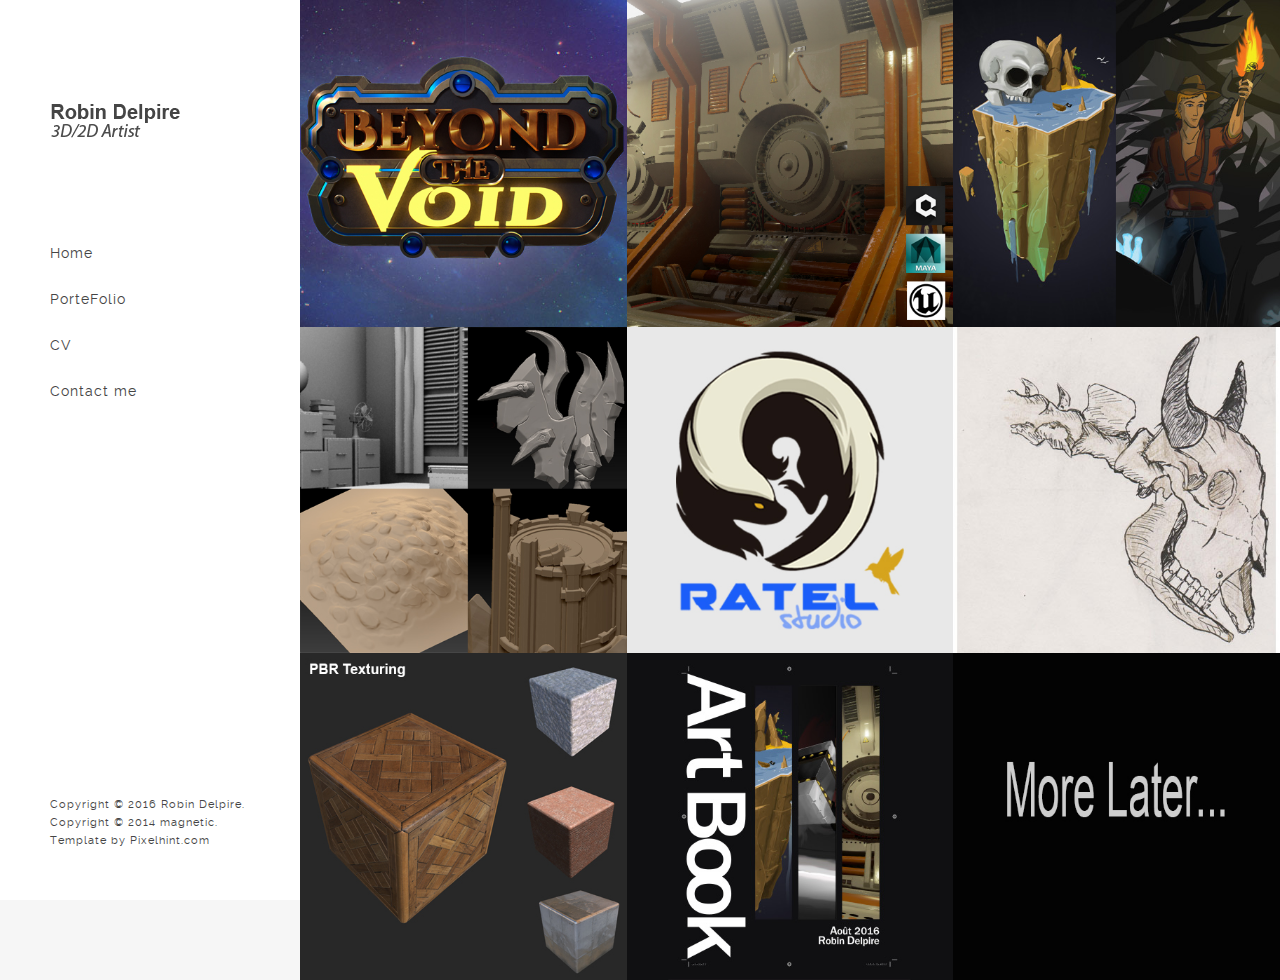
<file: index.html>
<!DOCTYPE html>
<html lang="en">
<head>
	<title>Home-Robin Delpire site</title>
	<meta charset="utf-8">
	<meta name="author" content="pixelhint.com- Robin Delpire">
	<meta name="description" content="3D Environment artist Robin Delpire site"/>
	<meta name="viewport" content="width=device-width, initial-scale=1.0, minimum-scale=1.0" />
	<link rel="stylesheet" type="text/css" href="css/reset.css">
	<link rel="stylesheet" type="text/css" href="css/main.css">
    <script type="text/javascript" src="js/jquery.js"></script>
    <script type="text/javascript" src="js/main.js"></script>
</head>
<body>

	<header>
		<div class="logo">
			<a href="index.html"><img src="img/logo.png" title="Robin Delpire Environment artist" alt="Robin Delpire"/></a>
		</div><!-- end logo -->

		<div id="menu_icon"></div>
		<nav>
			<ul>
				<li><a href="#">Home</a></li>
				<li><a href="portefolio.html">PorteFolio</a></li>
				<li><a href="CV.html">CV</a></li>
				<li><a href="contact.html">Contact me</a></li>
			</ul>
		</nav><!-- end navigation menu -->

		<div class="footer clearfix">
			<!--<ul class="social clearfix">
				<li><a href="#" class="fb" data-title="Facebook"></a></li>
				<li><a href="#" class="google" data-title="Google +"></a></li>
				<li><a href="#" class="behance" data-title="Behance"></a></li>
				<!--<li><a href="#" class="twitter" data-title="Twitter"></a></li>
				<li><a href="#" class="dribble" data-title="Dribble"></a></li>
				<li><a href="#" class="rss" data-title="RSS"></a></li>
			</ul> end social 
			-->

			<div class="rights">
				<p>Copyright © 2016 Robin Delpire.</p>
				<p>Copyright © 2014 magnetic.</p>
				<p>Template by Pixelhint.com</p>
			</div><!-- end rights -->
		</div ><!-- end footer -->
	</header><!-- end header -->

	<section class="main clearfix">
		<div class="work">
			<a href="Beyond_the_void.html">
				<img src="img/work6.jpg" class="media" alt="Beyond_the_void"/>
				<div class="caption">
					<div class="work_title">
						<h1>More about it</h1>
					</div>
				</div>
			</a>
		</div>
		

		<div class="work">
			<a href="corridor.html">
				<img src="img/work2.jpg" class="media" alt="Corridor_SF"/>
				<div class="caption">
					<div class="work_title">
						<h1>More about it</h1>
					</div>
				</div>
			</a>
		</div>

		<div class="work">
			<a href="illu.html">
				<img src="img/work7.jpg" class="media" alt="illustration"/>
				<div class="caption">
					<div class="work_title">
						<h1>More about it</h1>
					</div>
				</div>
			</a>
		</div>

		<div class="work">
			<a href="detective.html">
				<img src="img/work3.jpg" class="media" alt="Detective"/>
				<div class="caption">
					<div class="work_title">
						<h1>More about it</h1>
					</div>
				</div>
			</a>
		</div>

		<div class="work">
			<a href="toria.html">
				<img src="img/work6_toria.jpg" class="media" alt="Toria"/>
				<div class="caption">
					<div class="work_title">
						<h1>More about it</h1>
					</div>
				</div>
			</a>
		</div>


		<div class="work">
			<a href="sketchbook.html">
				<img src="img/sketch/image14.jpg" class="media" alt="Croquis"/>
				<div class="caption">
					<div class="work_title">
						<h1>More about it</h1>
					</div>
				</div>
			</a>
		</div>

		<div class="work">
			<a href="texturing.html">
				<img src="img/work4.jpg" class="media" alt="Texturing"/>
				<div class="caption">
					<div class="work_title">
						<h1>More about it</h1>
					</div>
				</div>
			</a>
		</div>
		
		<div class="work">
			<a href="book.html">
				<img src="img/work8.jpg" class="media" alt="Livre"/>
				<div class="caption">
					<div class="work_title">
						<h1>More about it</h1>
					</div>
				</div>
			</a>
		</div>

		<div class="work">
			<a href="#">
				<img src="img/work9.jpg" class="media" alt="more_later"/>
				<div class="caption">
					<div class="work_title">
						<h1>More about it</h1>
					</div>
				</div>
			</a>
		</div>

		<!--<div class="work">
			<a href="inner.html">
				<img src="img/work2.jpg" class="media" alt=""/>
				<div class="caption">
					<div class="work_title">
						<h1>More about it</h1>
					</div>
				</div>
			</a>
		</div>

		<div class="work">
			<a href="inner.html">
				<img src="img/work3.jpg" class="media" alt=""/>
				<div class="caption">
					<div class="work_title">
						<h1>More about it</h1>
					</div>
				</div>
			</a>
		</div>

		<div class="work">
			<a href="inner.html">
				<img src="img/work1.jpg" class="media" alt=""/>
				<div class="caption">
					<div class="work_title">
						<h1>More about it</h1>
					</div>
				</div>
			</a>
		</div>

		<div class="work">
			<a href="inner.html">
				<img src="img/work2.jpg" class="media" alt=""/>
				<div class="caption">
					<div class="work_title">
						<h1>More about it</h1>
					</div>
				</div>
			</a>
		</div>

		<div class="work">
			<a href="inner.html">
				<img src="img/work3.jpg" class="media" alt=""/>
				<div class="caption">
					<div class="work_title">
						<h1>More about it</h1>
					</div>
				</div>
			</a>
		</div>

		<div class="work">
			<a href="inner.html">
				<img src="img/work1.jpg" class="media" alt=""/>
				<div class="caption">
					<div class="work_title">
						<h1>More about it</h1>
					</div>
				</div>
			</a>
		</div> -->
	</section><!-- end main -->
	
</body>
</html>
</file>
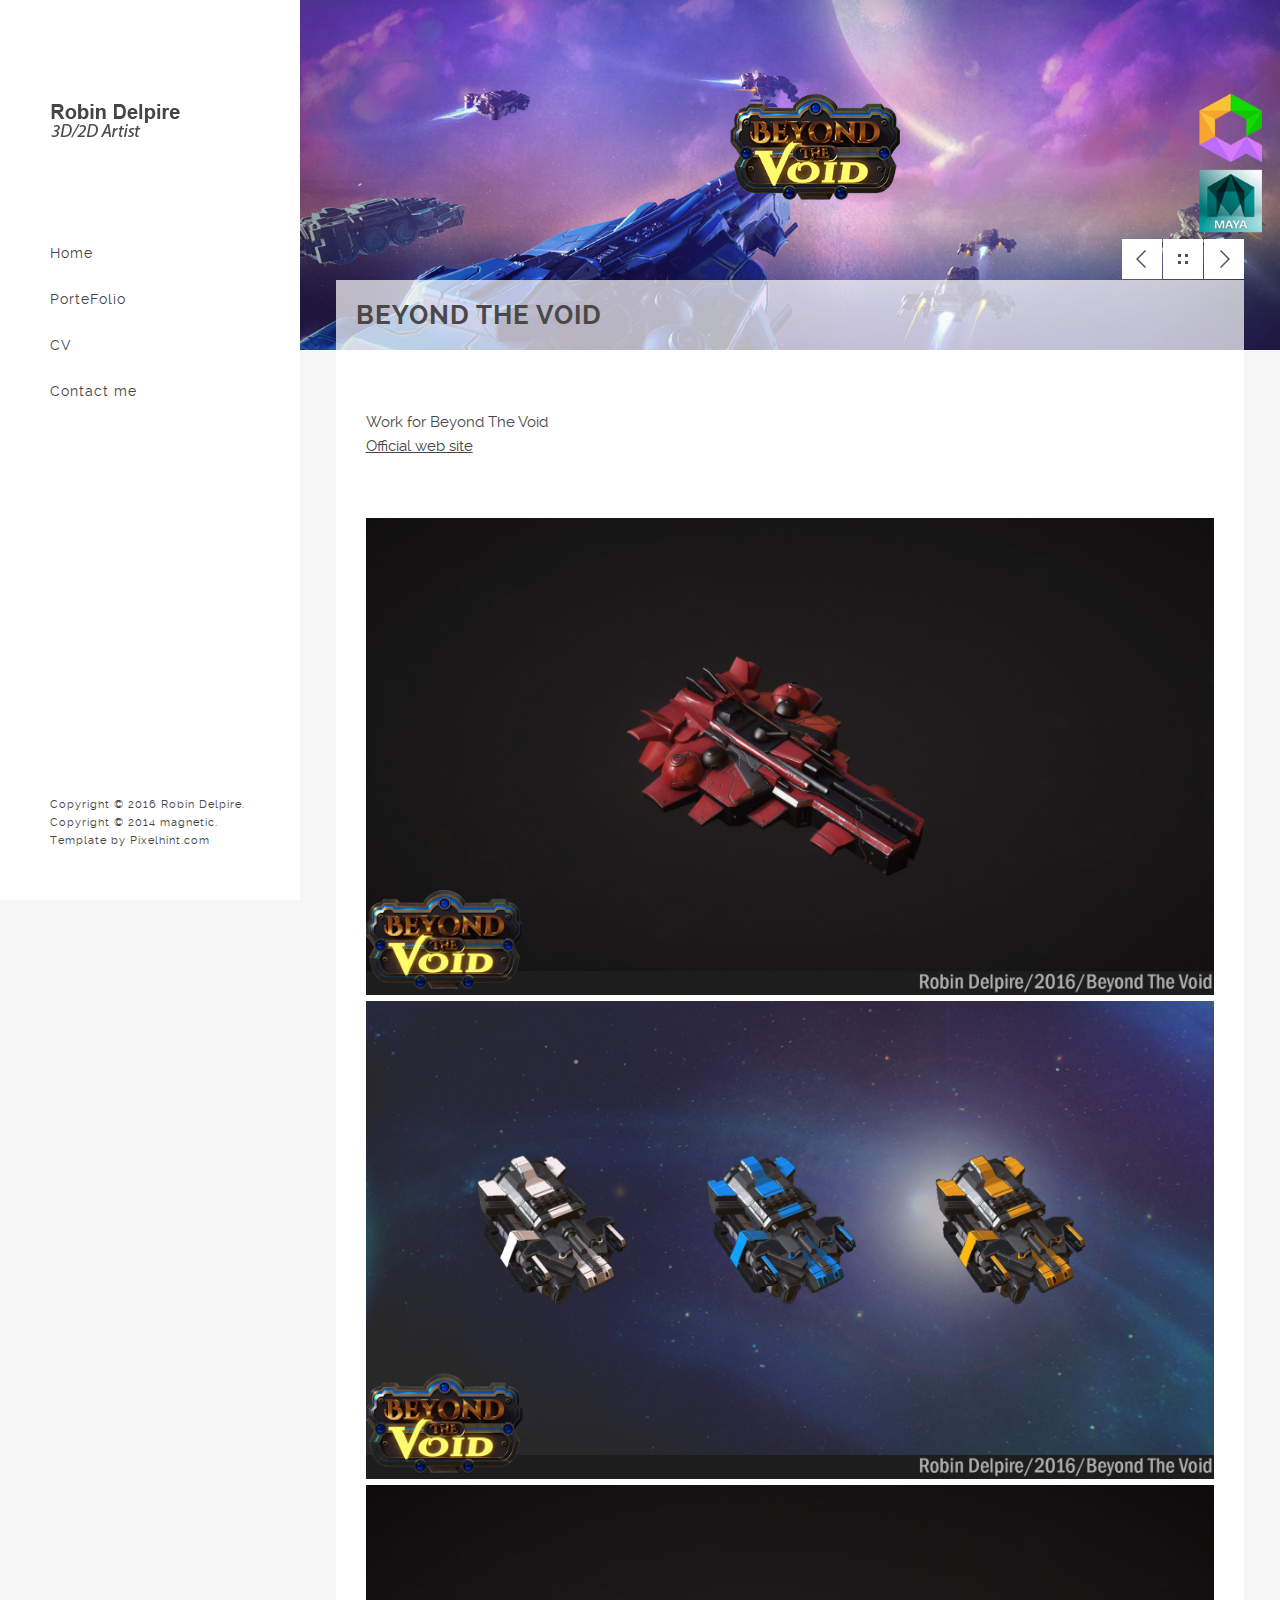
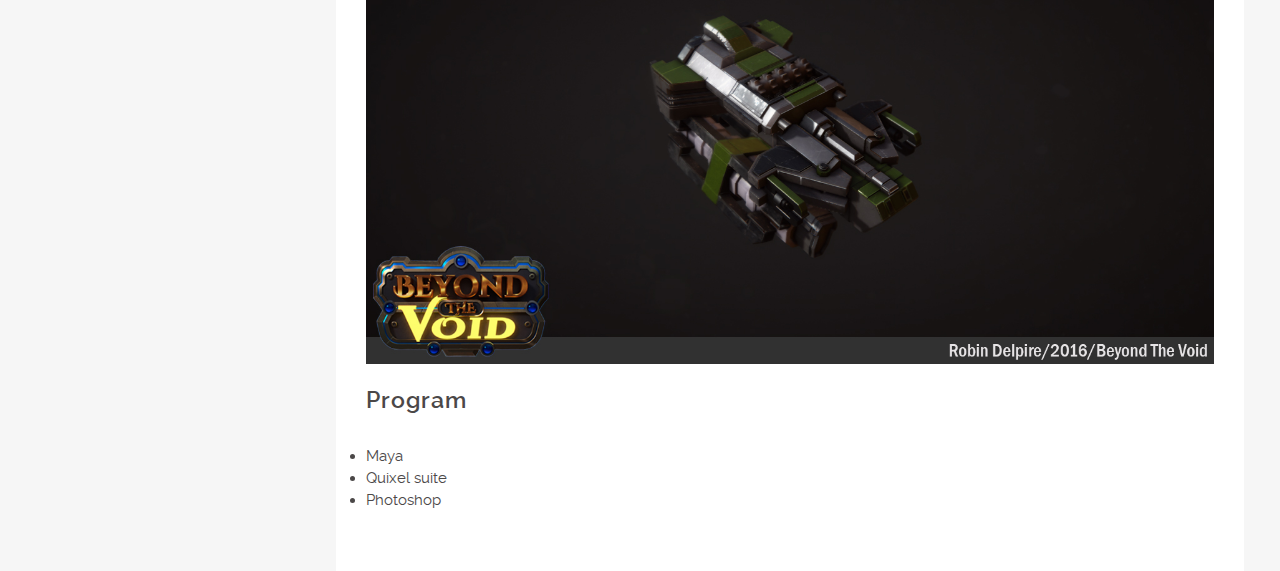
<file: Beyond_the_void.html>
<!DOCTYPE html>
<html lang="en">
<head>
	<title>Beyond The Void-Robin Delpire site</title>
	<meta charset="utf-8">
	<meta name="author" content="pixelhint.com- Robin Delpire">
	<meta name="description" content="3D Environment artist Robin Delpire site"/>
	<meta name="viewport" content="width=device-width, initial-scale=1.0, minimum-scale=1.0" />
	<link rel="stylesheet" type="text/css" href="css/reset.css">
	<link rel="stylesheet" type="text/css" href="css/main6.css">
    <script type="text/javascript" src="js/jquery.js"></script>
    <script type="text/javascript" src="js/main.js"></script>
</head>
<body>

	<header>
		<div class="logo">
			<a href="index.html"><img src="img/logo.png" title="Magnetic" alt="Magnetic"/></a>
		</div><!-- end logo -->

		<div id="menu_icon"></div>
		<nav>
			<ul>
				<li><a href="index.html">Home</a></li>
				<li><a href="portefolio.html">PorteFolio</a></li>
				<li><a href="CV.html">CV</a></li>
				<li><a href="contact.html">Contact me</a></li>
			</ul>
		</nav><!-- end navigation menu -->

		<div class="footer clearfix">
			<!--<ul class="social clearfix">
				<li><a href="#" class="fb" data-title="Facebook"></a></li>
				<li><a href="#" class="google" data-title="Google +"></a></li>
				<li><a href="#" class="behance" data-title="Behance"></a></li>
				<!--<li><a href="#" class="twitter" data-title="Twitter"></a></li>
				<li><a href="#" class="dribble" data-title="Dribble"></a></li>
				<li><a href="#" class="rss" data-title="RSS"></a></li>
			</ul><!-- end social -->

			<div class="rights">
				<p>Copyright © 2016 Robin Delpire.</p>
				<p>Copyright © 2014 magnetic.</p>
				<p>Template by Pixelhint.com</p>
			</div><!-- end rights -->
		</div ><!-- end footer -->
	</header><!-- end header -->

	<section class="main clearfix">

		<section class="top">	
			<div class="wrapper content_header clearfix">
				<div class="work_nav">
							
					<ul class="btn clearfix">
						<li><a href="book.html" class="previous" data-title="Previous"></a></li>
						<li><a href="portefolio.html" class="grid" data-title="Portfolio"></a></li>
						<li><a href="corridor.html" class="next" data-title="Next"></a></li>
					</ul>							
					
				</div><!-- end work_nav -->
				<h1 class="title">Beyond The Void</h1>
			</div>		
		</section><!-- end top -->

		<section class="wrapper">
			<div class="content">
				<p>
					Work for Beyond The Void<br>
					<a href="http://beyond-the-void.net/">Official web site</a>
					<br>

				</p>


				<img src="img/beyondTheVoid/mothership.jpg" alt="" name="">
				<img src="img/beyondTheVoid/harvester_beauty.jpg" alt="" name="">
				<img src="img/beyondTheVoid/BTVVHRD.jpg" alt="" name="">
				<br>
				<h2>Program</h2>
				<ul>
					<li>
						Maya
					</li>
					<li>
						Quixel suite
					</li>
					<li>
						Photoshop
					</li>
				</ul>

			</div><!-- end content -->
		</section>
	</section><!-- end main -->
	
</body>
</html>
</file>
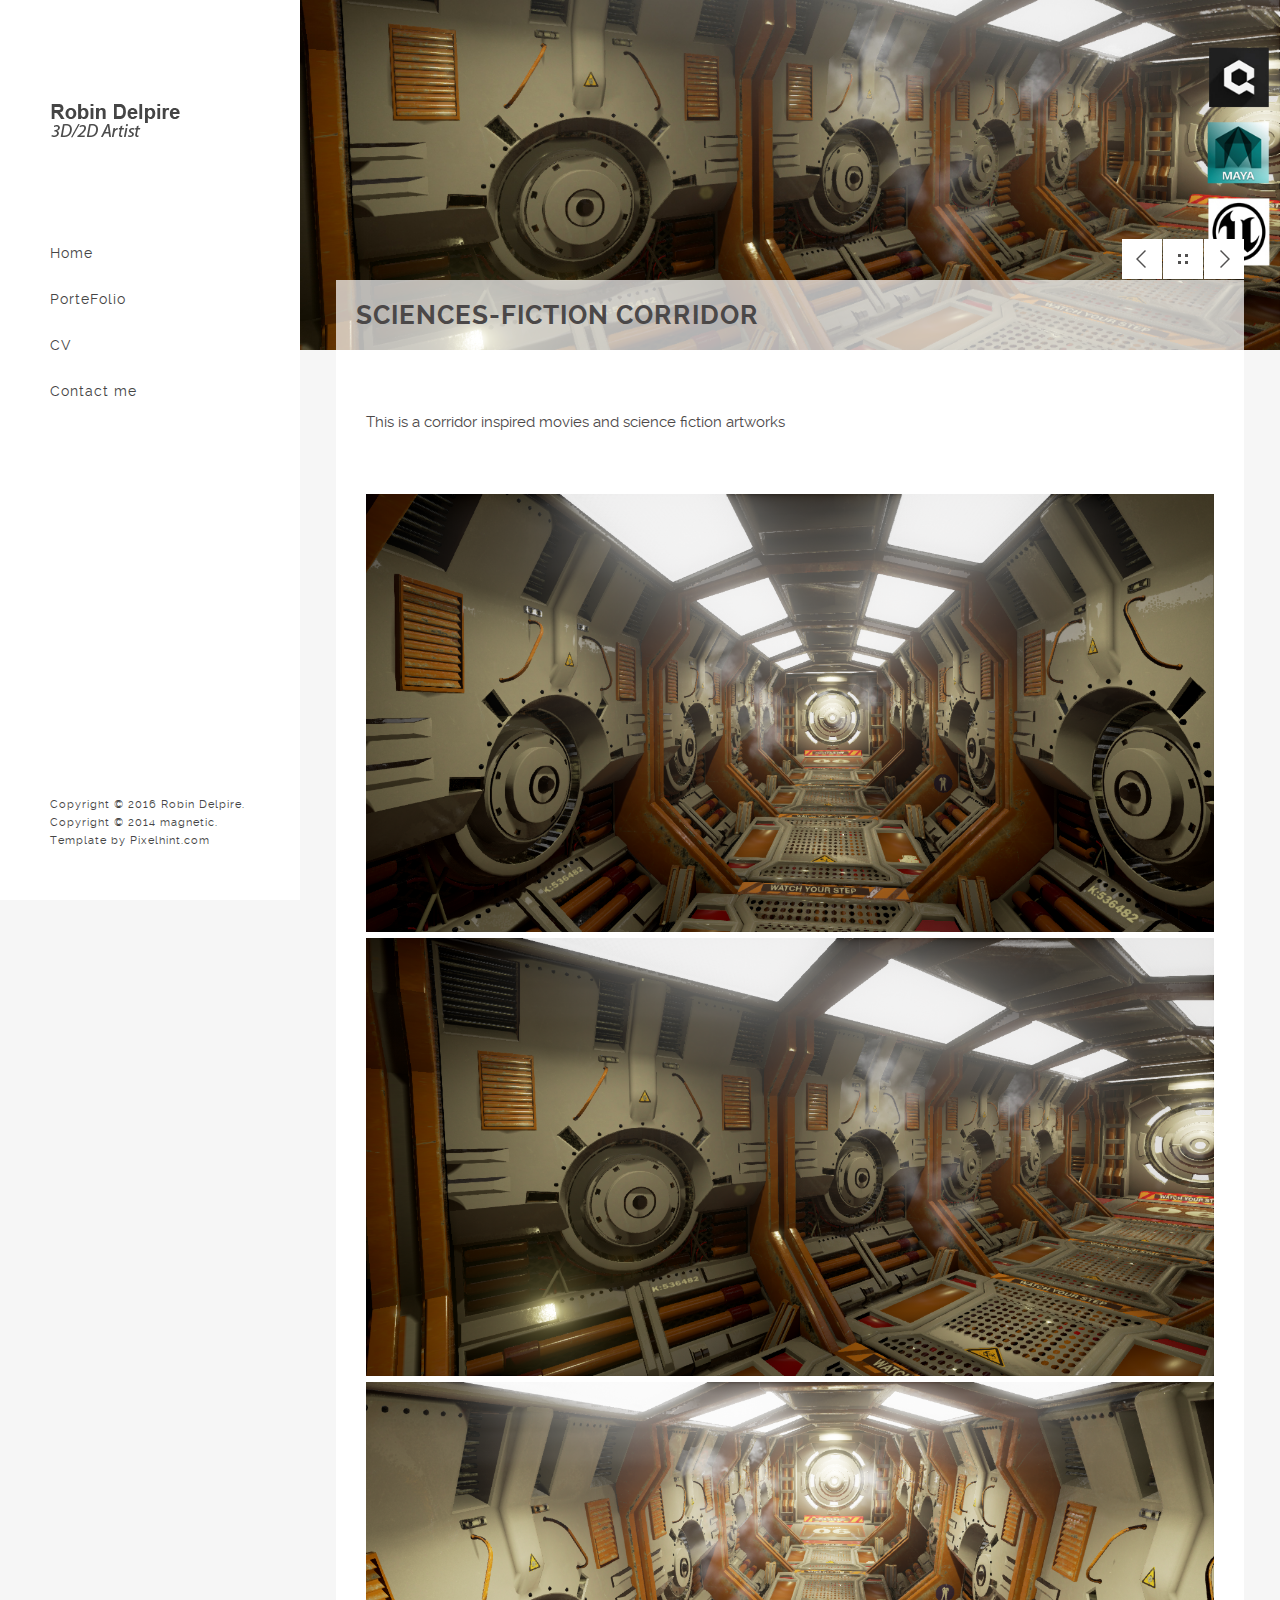
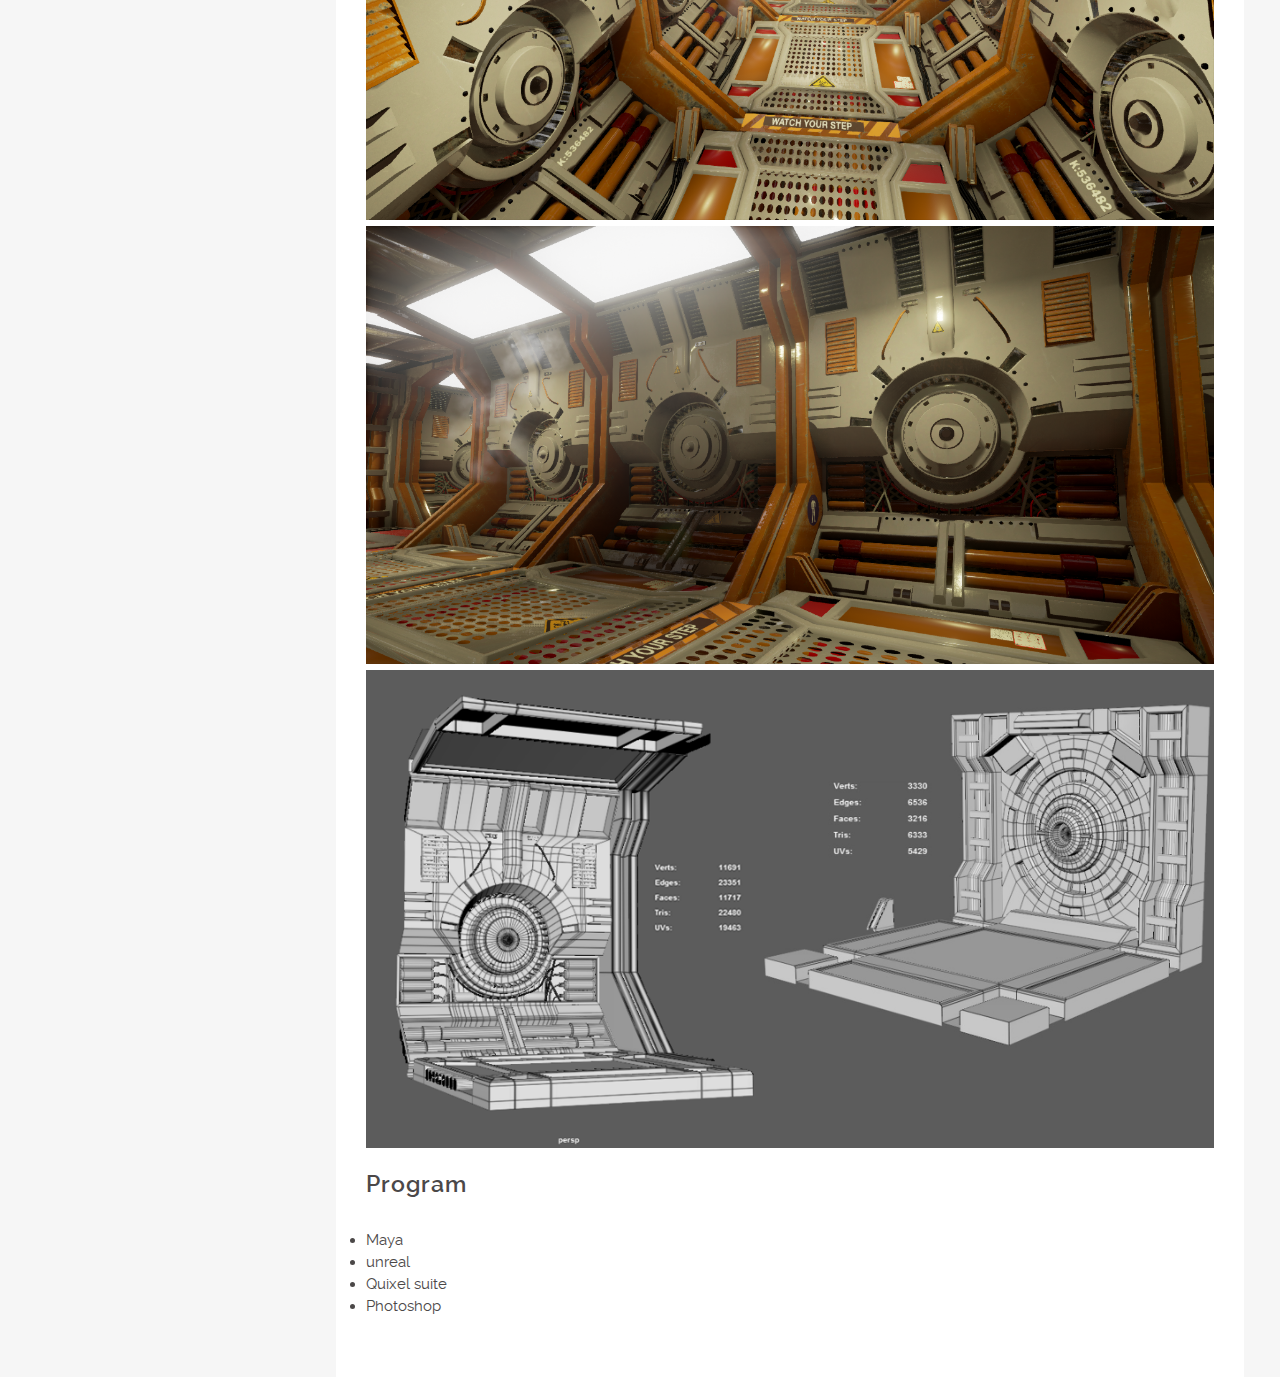
<file: corridor.html>
<!DOCTYPE html>
<html lang="en">
<head>
	<title>Corridor-Robin Delpire site</title>
	<meta charset="utf-8">
	<meta name="author" content="pixelhint.com- Robin Delpire">
	<meta name="description" content="3D Environment artist Robin Delpire site"/>
	<meta name="viewport" content="width=device-width, initial-scale=1.0, minimum-scale=1.0" />
	<link rel="stylesheet" type="text/css" href="css/reset.css">
	<link rel="stylesheet" type="text/css" href="css/main3.css">
    <script type="text/javascript" src="js/jquery.js"></script>
    <script type="text/javascript" src="js/main.js"></script>
</head>
<body>

	<header>
		<div class="logo">
			<a href="index.html"><img src="img/logo.png" title="Magnetic" alt="Magnetic"/></a>
		</div><!-- end logo -->

		<div id="menu_icon"></div>
		<nav>
			<ul>
				<li><a href="index.html">Home</a></li>
				<li><a href="portefolio.html">PorteFolio</a></li>
				<li><a href="CV.html">CV</a></li>
				<li><a href="contact.html">Contact me</a></li>
			</ul>
		</nav><!-- end navigation menu -->

		<div class="footer clearfix">
			<!--<ul class="social clearfix">
				<li><a href="#" class="fb" data-title="Facebook"></a></li>
				<li><a href="#" class="google" data-title="Google +"></a></li>
				<li><a href="#" class="behance" data-title="Behance"></a></li>
				<!--<li><a href="#" class="twitter" data-title="Twitter"></a></li>
				<li><a href="#" class="dribble" data-title="Dribble"></a></li>
				<li><a href="#" class="rss" data-title="RSS"></a></li>
			</ul><!-- end social -->

			<div class="rights">
				<p>Copyright © 2016 Robin Delpire.</p>
				<p>Copyright © 2014 magnetic.</p>
				<p>Template by Pixelhint.com</p>
			</div><!-- end rights -->
		</div ><!-- end footer -->
	</header><!-- end header -->

	<section class="main clearfix">

		<section class="top">	
			<div class="wrapper content_header clearfix">
				<div class="work_nav">
							
					<ul class="btn clearfix">
						<li><a href="Beyond_the_void.html" class="previous" data-title="Previous"></a></li>
						<li><a href="portefolio.html" class="grid" data-title="Portfolio"></a></li>
						<li><a href="illu.html" class="next" data-title="Next"></a></li>
					</ul>							
					
				</div><!-- end work_nav -->
				<h1 class="title">Sciences-Fiction Corridor</h1>
			</div>		
		</section><!-- end top -->

		<section class="wrapper">
			<div class="content">
				<p>This is a corridor inspired movies and science fiction artworks</p>

				<img src="img/unreal/HighresScreenshot00000.png" alt="" name="">
				<img src="img/unreal/HighresScreenshot00001.png" alt="" name="">
				<img src="img/unreal/HighresScreenshot00002.png" alt="" name="">
				<img src="img/unreal/HighresScreenshot00003.png" alt="" name="">
				<img src="img/unreal/Wireframe_corridor.jpg" alt="" name="">
				<h2>Program</h2>
				<ul>
					<li>
						Maya
					</li>
					<li>
						unreal
					</li>
					<li>
						Quixel suite
					</li>
					<li>
						Photoshop
					</li>
				</ul>

			</div><!-- end content -->
		</section>
	</section><!-- end main -->
	
</body>
</html>
</file>
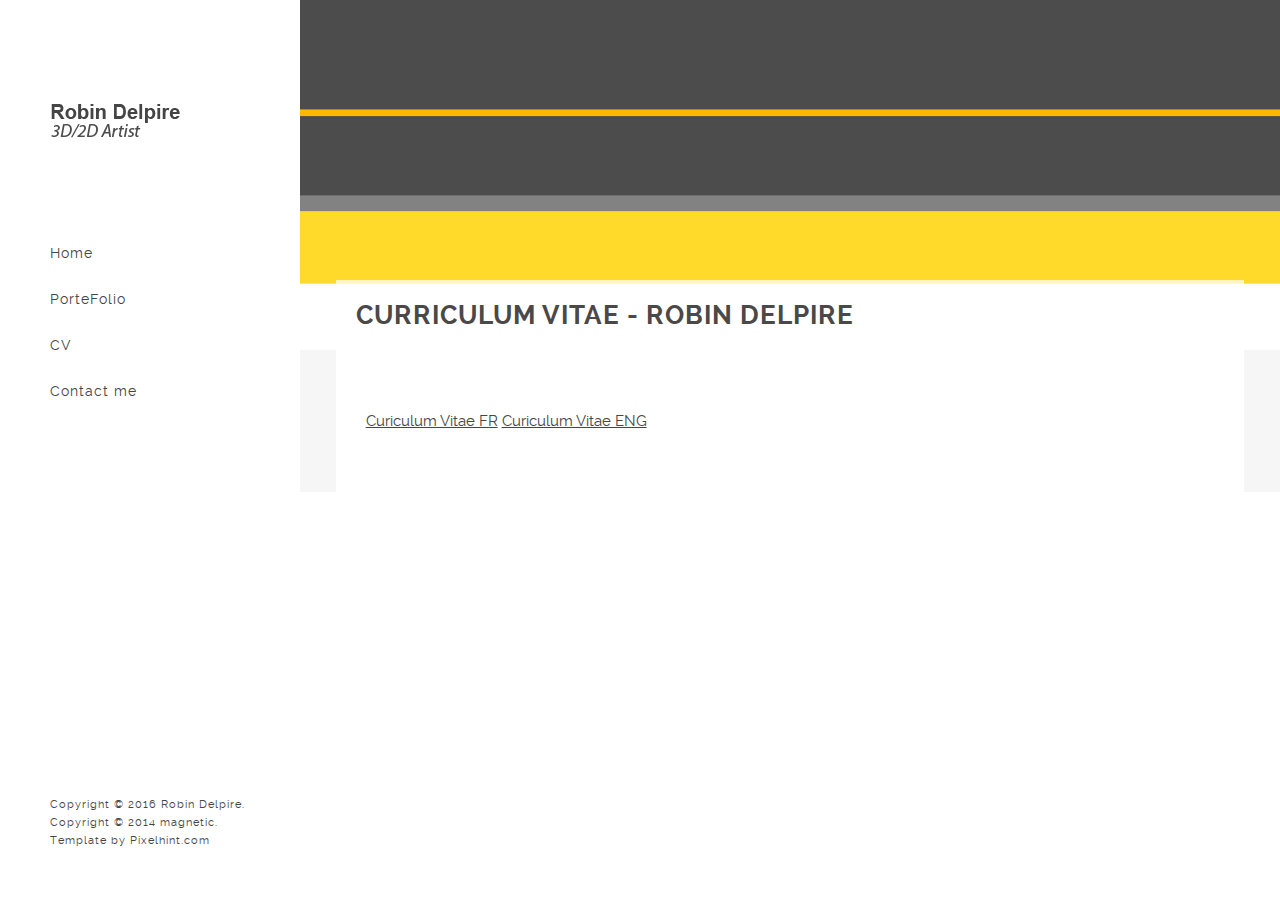
<file: CV.html>
<!DOCTYPE html>
<html lang="en">
<head>
	<title>CV-Robin Delpire site</title>
	<meta charset="utf-8">
	<meta name="author" content="pixelhint.com- Robin Delpire">
	<meta name="description" content="3D Environment artist Robin Delpire site"/>
	<meta name="viewport" content="width=device-width, initial-scale=1.0, minimum-scale=1.0" />
	<link rel="stylesheet" type="text/css" href="css/reset.css">
	<link rel="stylesheet" type="text/css" href="css/main.css">
    <script type="text/javascript" src="js/jquery.js"></script>
    <script type="text/javascript" src="js/main.js"></script>
</head>
<body>

	<header>
		<div class="logo">
			<a href="index.html"><img src="img/logo.png" title="Magnetic" alt="Magnetic"/></a>
		</div><!-- end logo -->

		<div id="menu_icon"></div>
		<nav>
			<ul>
				<li><a href="index.html">Home</a></li>
				<li><a href="portefolio.html">PorteFolio</a></li>
				<li><a href="CV.html">CV</a></li>
				<li><a href="contact.html">Contact me</a></li>
			</ul>
		</nav><!-- end navigation menu -->

		<div class="footer clearfix">
			<!--<ul class="social clearfix">
				<li><a href="#" class="fb" data-title="Facebook"></a></li>
				<li><a href="#" class="google" data-title="Google +"></a></li>
				<li><a href="#" class="behance" data-title="Behance"></a></li>
				<!--<li><a href="#" class="twitter" data-title="Twitter"></a></li>
				<li><a href="#" class="dribble" data-title="Dribble"></a></li>
				<li><a href="#" class="rss" data-title="RSS"></a></li>
			</ul><!-- end social -->

			<div class="rights">
				<p>Copyright © 2016 Robin Delpire.</p>
				<p>Copyright © 2014 magnetic.</p>
				<p>Template by Pixelhint.com</p>
			</div><!-- end rights -->
		</div ><!-- end footer -->
	</header><!-- end header -->

	<section class="main clearfix">

		<section class="top">	
			<div class="wrapper content_header clearfix">
				<div class="work_nav">
							
					<!--<ul class="btn clearfix">
						<li><a href="#" class="previous" data-title="Previous"></a></li>
						<li><a href="index.html" class="grid" data-title="Portfolio"></a></li>
						<li><a href="#" class="next" data-title="Next"></a></li>
					</ul>-->							
					
				</div><!-- end work_nav -->
				<h1 class="title">Curriculum Vitae - Robin Delpire</h1>
			</div>		
		</section><!-- end top -->

		<section class="wrapper">
			<div class="content">
			<a href="curriculum_vitae_fr_web.pdf">Curiculum Vitae FR</a>
			<a href="curriculum_vitae_en.pdf">Curiculum Vitae ENG</a>
				<!--<h2>Identity</h2>
				<ul>
					<li>Delpire Robin</li>
					<li>06/06/1995</li>
					<li>delpirerobin@gmail.com</li>
					<li>(+32)498563395</li>
					<li>4681 Hermalle-S-Argenteaux<br>
					Quai du halage,2</li>
					<li>French, English</li>
					<li>Driving license</li>
				</ul>

				<h2>
					Softwares and skills
				</h2>
				<h3>
					Focus
				</h3>
				<ul>
					<li>Maya</li>
					<li>Photoshop</li>
					<li>Illustrator</li>
					<li>Quixel</li>
					<li>Unreal engine 4</li>
					<li>Unity</li>
					<li>Zbrush</li>
				</ul>
				<h3>
					Knowledgable
				</h3>
				<ul>
					<li>Mudbox</li>
					<li>Indesign</li>
					<li>Premiere</li>
					<li>After effect</li>
				</ul>
				<h2>
					Professional Journey
				</h2>
				<ul>
					<li>Toria-Rolistic video game</li>
				</ul>
				<h2>
					Studies and Trainings
				</h2>
				<h3>School</h3>
				<ul>
					<li>Saint Luc Art's School</li>
					<li>Inpress-Infography</li>
				</ul>
				<h3>Digital Tutor</h3>
				<ul>
					<li>
						Professional Series: Game Boss Creation in Zbrush
					</li>
					<li>
						CG101: Rigging
					</li>
					<li>
						Animating a Cartoon Burglar Scene in Maya
					</li>
				</ul>-->
			</div><!-- end content -->
		</section>
	</section><!-- end main -->
	
</body>
</html>
</file>
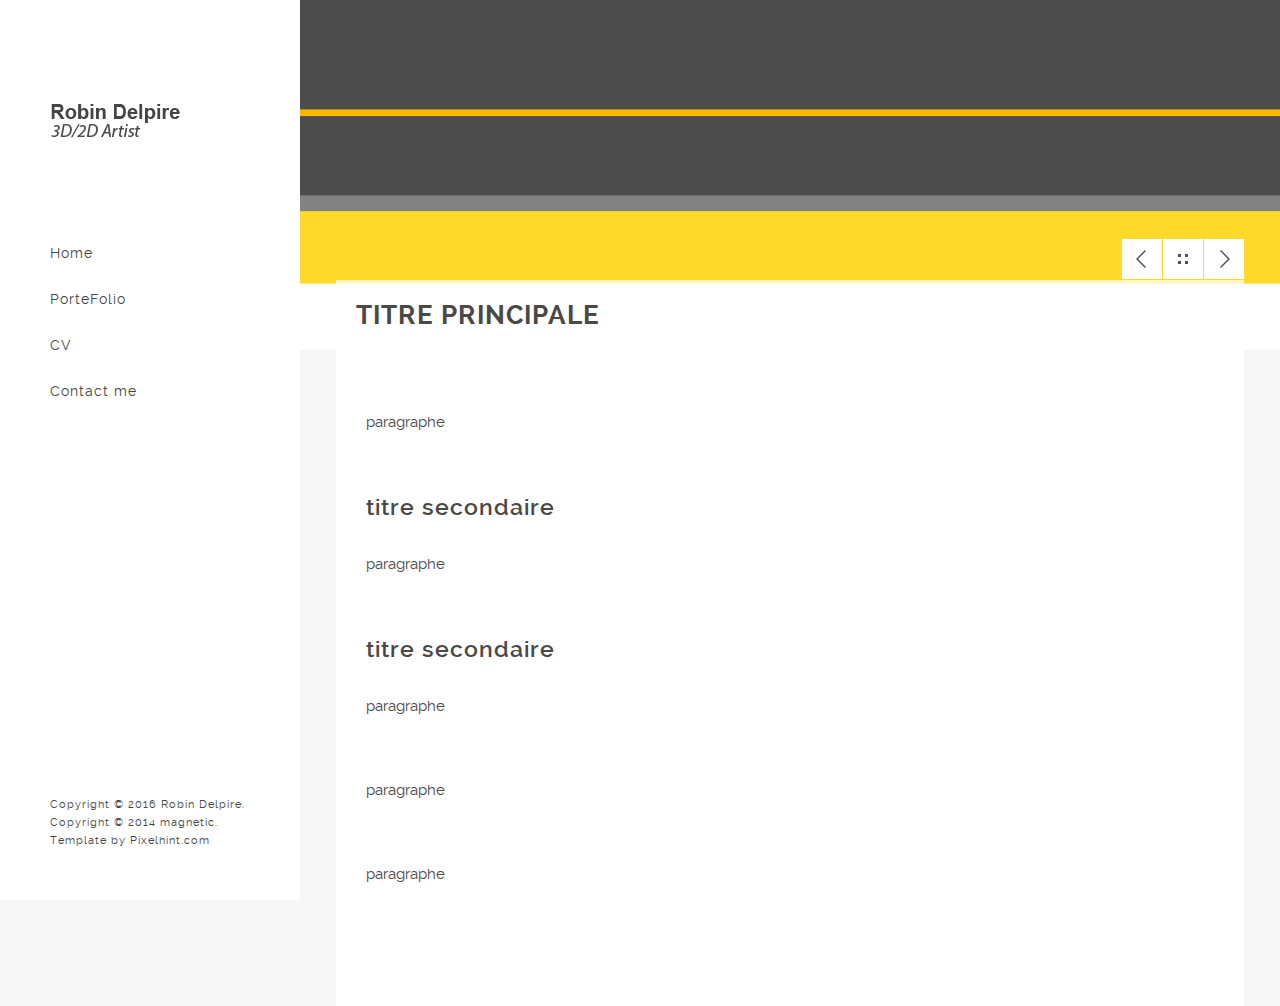
<file: inner.html>
<!DOCTYPE html>
<html lang="en">
<head>
	<title>inner-Robin Delpire site</title>
	<meta charset="utf-8">
	<meta name="author" content="pixelhint.com- Robin Delpire">
	<meta name="description" content="3D Environment artist Robin Delpire site"/>
	<meta name="viewport" content="width=device-width, initial-scale=1.0, minimum-scale=1.0" />
	<link rel="stylesheet" type="text/css" href="css/reset.css">
	<link rel="stylesheet" type="text/css" href="css/main.css">
    <script type="text/javascript" src="js/jquery.js"></script>
    <script type="text/javascript" src="js/main.js"></script>
</head>
<body>

	<header>
		<div class="logo">
			<a href="index.html"><img src="img/logo.png" title="Magnetic" alt="Magnetic"/></a>
		</div><!-- end logo -->

		<div id="menu_icon"></div>
		<nav>
			<ul>
				<li><a href="index.html">Home</a></li>
				<li><a href="portefolio.html">PorteFolio</a></li>
				<li><a href="CV.html">CV</a></li>
				<li><a href="contact.html">Contact me</a></li>
			</ul>
		</nav><!-- end navigation menu -->

		<div class="footer clearfix">
			<!--<ul class="social clearfix">
				<li><a href="#" class="fb" data-title="Facebook"></a></li>
				<li><a href="#" class="google" data-title="Google +"></a></li>
				<li><a href="#" class="behance" data-title="Behance"></a></li>
				<!--<li><a href="#" class="twitter" data-title="Twitter"></a></li>
				<li><a href="#" class="dribble" data-title="Dribble"></a></li>
				<li><a href="#" class="rss" data-title="RSS"></a></li>
			</ul><!-- end social -->

			<div class="rights">
				<p>Copyright © 2016 Robin Delpire.</p>
				<p>Copyright © 2014 magnetic.</p>
				<p>Template by Pixelhint.com</p>
			</div><!-- end rights -->
		</div ><!-- end footer -->
	</header><!-- end header -->

	<section class="main clearfix">

		<section class="top">	
			<div class="wrapper content_header clearfix">
				<div class="work_nav">
							
					<ul class="btn clearfix">
						<li><a href="#" class="previous" data-title="Previous"></a></li>
						<li><a href="index.html" class="grid" data-title="Portfolio"></a></li>
						<li><a href="#" class="next" data-title="Next"></a></li>
					</ul>							
					
				</div><!-- end work_nav -->
				<h1 class="title">titre principale</h1>
			</div>		
		</section><!-- end top -->

		<section class="wrapper">
			<div class="content">
				<p>paragraphe</p>


				<h2>titre secondaire</h2>

				<p>paragraphe</p>

				<h2>titre secondaire</h2>

				<p>paragraphe</p>

				<p>paragraphe</p>

				
				<p>paragraphe</p>

			</div><!-- end content -->
		</section>
	</section><!-- end main -->
	
</body>
</html>
</file>
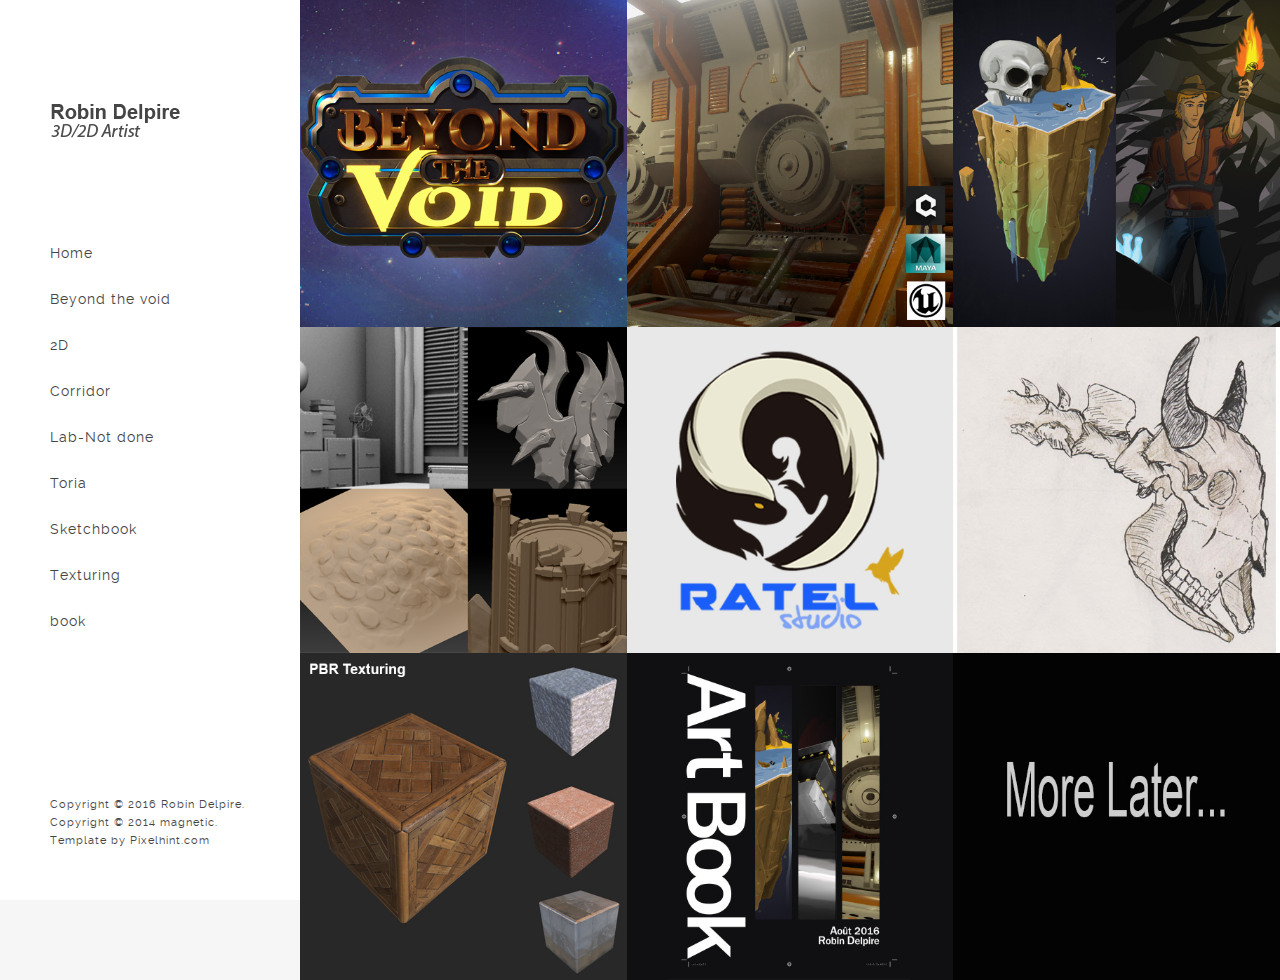
<file: portefolio.html>
<!DOCTYPE html>
<html lang="en">
<head>
	<title>PorteFolio-Robin Delpire site</title>
	<meta charset="utf-8">
	<meta name="author" content="pixelhint.com- Robin Delpire">
	<meta name="description" content="3D Environment artist Robin Delpire site"/>
	<meta name="viewport" content="width=device-width, initial-scale=1.0, minimum-scale=1.0" />
	<link rel="stylesheet" type="text/css" href="css/reset.css">
	<link rel="stylesheet" type="text/css" href="css/main_portfolio.css">
    <script type="text/javascript" src="js/jquery.js"></script>
    <script type="text/javascript" src="js/main.js"></script>
</head>
<body>

	<header>
		<div class="logo">
			<a href="index.html"><img src="img/logo.png" title="Robin Delpire Environment artist" alt="Robin Delpire"/></a>
		</div><!-- end logo -->

		<div id="menu_icon"></div>
		<nav>
			<ul>
				<li><a href="index.html">Home</a></li>
				<li><a href="Beyond_the_void.html">Beyond the void</a></li>
				<li><a href="illu.html">2D</a></li>
				<li><a href="corridor.html">Corridor</a></li>
				<li><a href="detective.html">Lab-Not done</a></li>
				<li><a href="toria.html">Toria</a></li>
				<li><a href="sketchbook.html">Sketchbook</a></li>
				<li><a href="texturing.html">Texturing</a></li>
				<li><a href="book.html">book</a></li>
				
			</ul>
		</nav><!-- end navigation menu -->

		<div class="footer clearfix">
			<!--<ul class="social clearfix">
				<li><a href="#" class="fb" data-title="Facebook"></a></li>
				<li><a href="#" class="google" data-title="Google +"></a></li>
				<li><a href="#" class="behance" data-title="Behance"></a></li>
				<!--<li><a href="#" class="twitter" data-title="Twitter"></a></li>
				<li><a href="#" class="dribble" data-title="Dribble"></a></li>
				<li><a href="#" class="rss" data-title="RSS"></a></li>
			</ul> end social 
			-->

			<div class="rights">
				<p>Copyright © 2016 Robin Delpire.</p>
				<p>Copyright © 2014 magnetic.</p>
				<p>Template by Pixelhint.com</p>
			</div><!-- end rights -->
		</div ><!-- end footer -->
	</header><!-- end header -->

	<section class="main clearfix">
		<div class="work">
			<a href="Beyond_the_void.html">
				<img src="img/work6.jpg" class="media" alt="Beyond_the_void"/>
				<div class="caption">
					<div class="work_title">
						<h1>More about it</h1>
					</div>
				</div>
			</a>
		</div>
		

		<div class="work">
			<a href="corridor.html">
				<img src="img/work2.jpg" class="media" alt="Corridor_SF"/>
				<div class="caption">
					<div class="work_title">
						<h1>More about it</h1>
					</div>
				</div>
			</a>
		</div>

		<div class="work">
			<a href="illu.html">
				<img src="img/work7.jpg" class="media" alt="illustration"/>
				<div class="caption">
					<div class="work_title">
						<h1>More about it</h1>
					</div>
				</div>
			</a>
		</div>

		<div class="work">
			<a href="detective.html">
				<img src="img/work3.jpg" class="media" alt="Detective"/>
				<div class="caption">
					<div class="work_title">
						<h1>More about it</h1>
					</div>
				</div>
			</a>
		</div>

		<div class="work">
			<a href="toria.html">
				<img src="img/work6_toria.jpg" class="media" alt="Toria"/>
				<div class="caption">
					<div class="work_title">
						<h1>More about it</h1>
					</div>
				</div>
			</a>
		</div>


		<div class="work">
			<a href="sketchbook.html">
				<img src="img/sketch/image14.jpg" class="media" alt="Croquis"/>
				<div class="caption">
					<div class="work_title">
						<h1>More about it</h1>
					</div>
				</div>
			</a>
		</div>

		<div class="work">
			<a href="texturing.html">
				<img src="img/work4.jpg" class="media" alt="Texturing"/>
				<div class="caption">
					<div class="work_title">
						<h1>More about it</h1>
					</div>
				</div>
			</a>
		</div>
		
		<div class="work">
			<a href="book.html">
				<img src="img/work8.jpg" class="media" alt="Livre"/>
				<div class="caption">
					<div class="work_title">
						<h1>More about it</h1>
					</div>
				</div>
			</a>
		</div>

		<div class="work">
			<a href="#">
				<img src="img/work9.jpg" class="media" alt="more_later"/>
				<div class="caption">
					<div class="work_title">
						<h1>More about it</h1>
					</div>
				</div>
			</a>
		</div>
		<!--<div class="work">
			<a href="inner.html">
				<img src="img/work2.jpg" class="media" alt=""/>
				<div class="caption">
					<div class="work_title">
						<h1>More about it</h1>
					</div>
				</div>
			</a>
		</div>

		<div class="work">
			<a href="inner.html">
				<img src="img/work3.jpg" class="media" alt=""/>
				<div class="caption">
					<div class="work_title">
						<h1>More about it</h1>
					</div>
				</div>
			</a>
		</div>

		<div class="work">
			<a href="inner.html">
				<img src="img/work1.jpg" class="media" alt=""/>
				<div class="caption">
					<div class="work_title">
						<h1>More about it</h1>
					</div>
				</div>
			</a>
		</div>-->
	</section><!-- end main -->
	
</body>
</html>
</file>
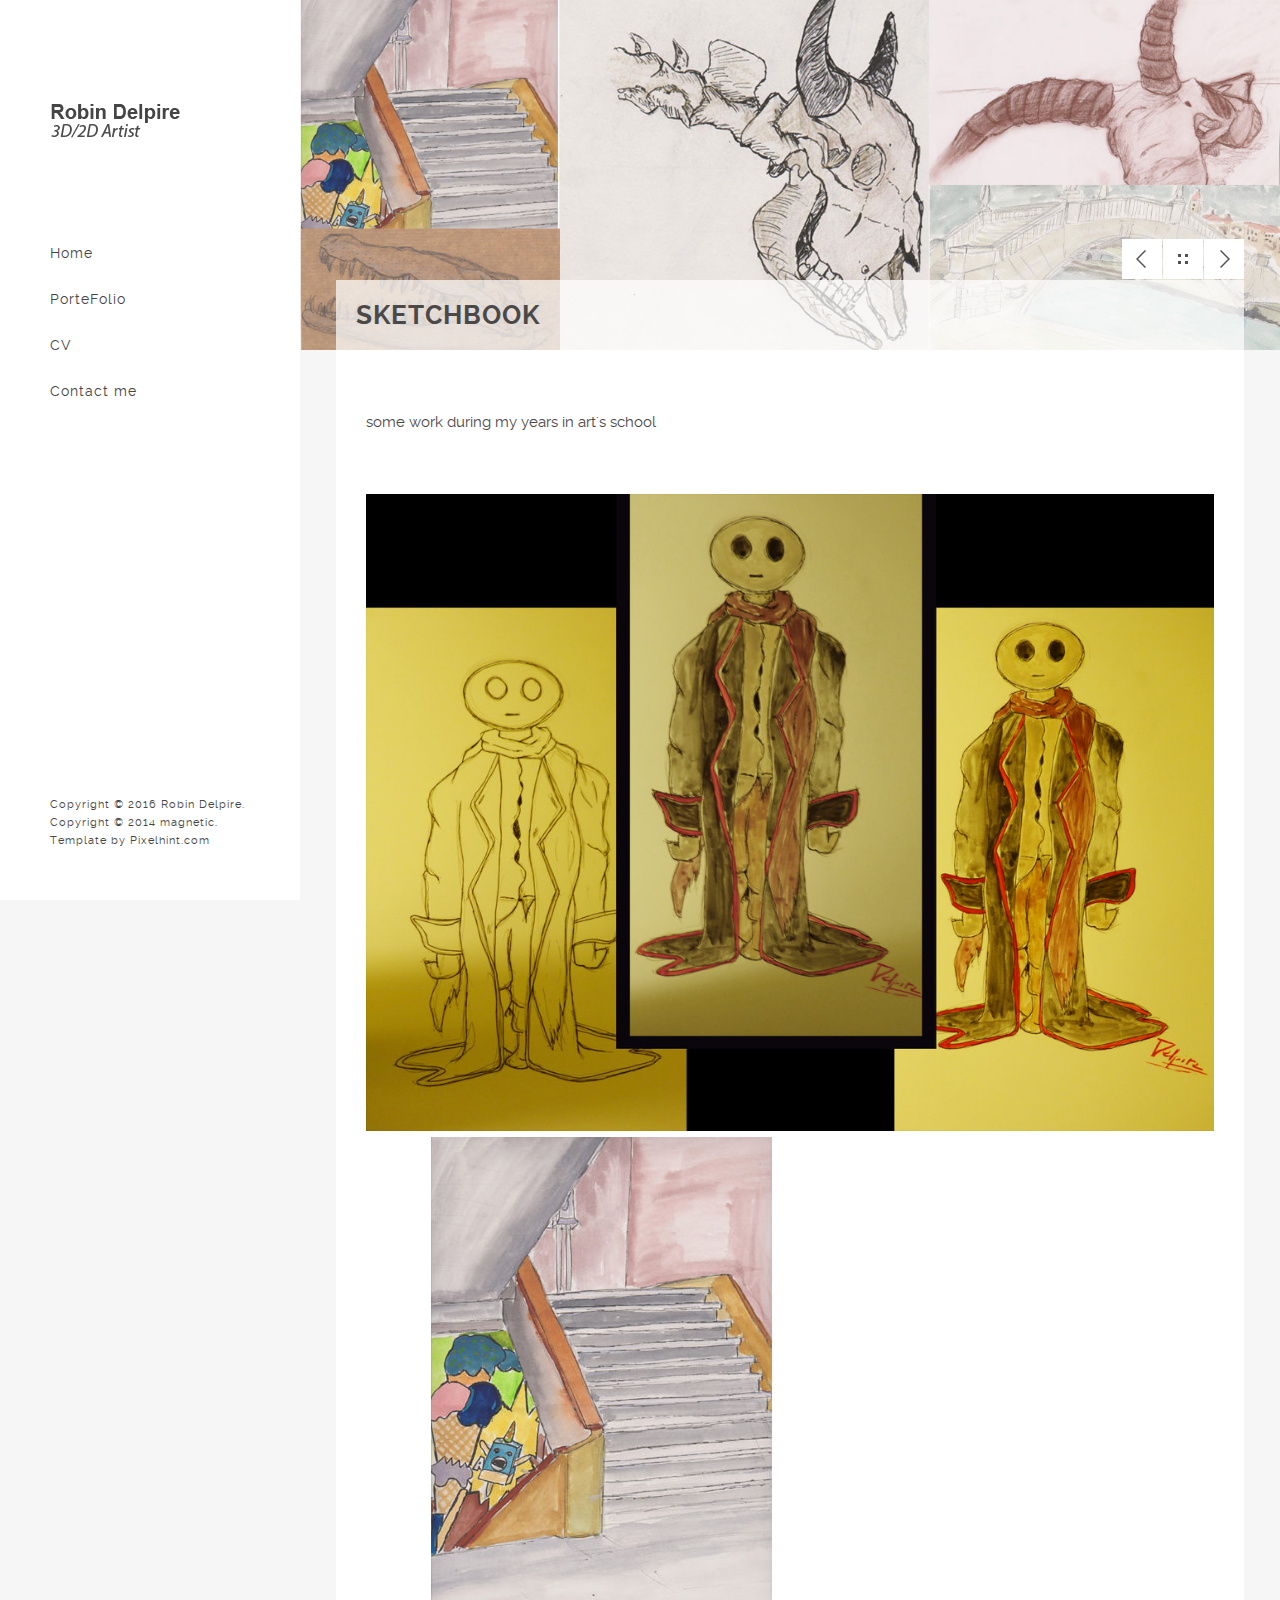
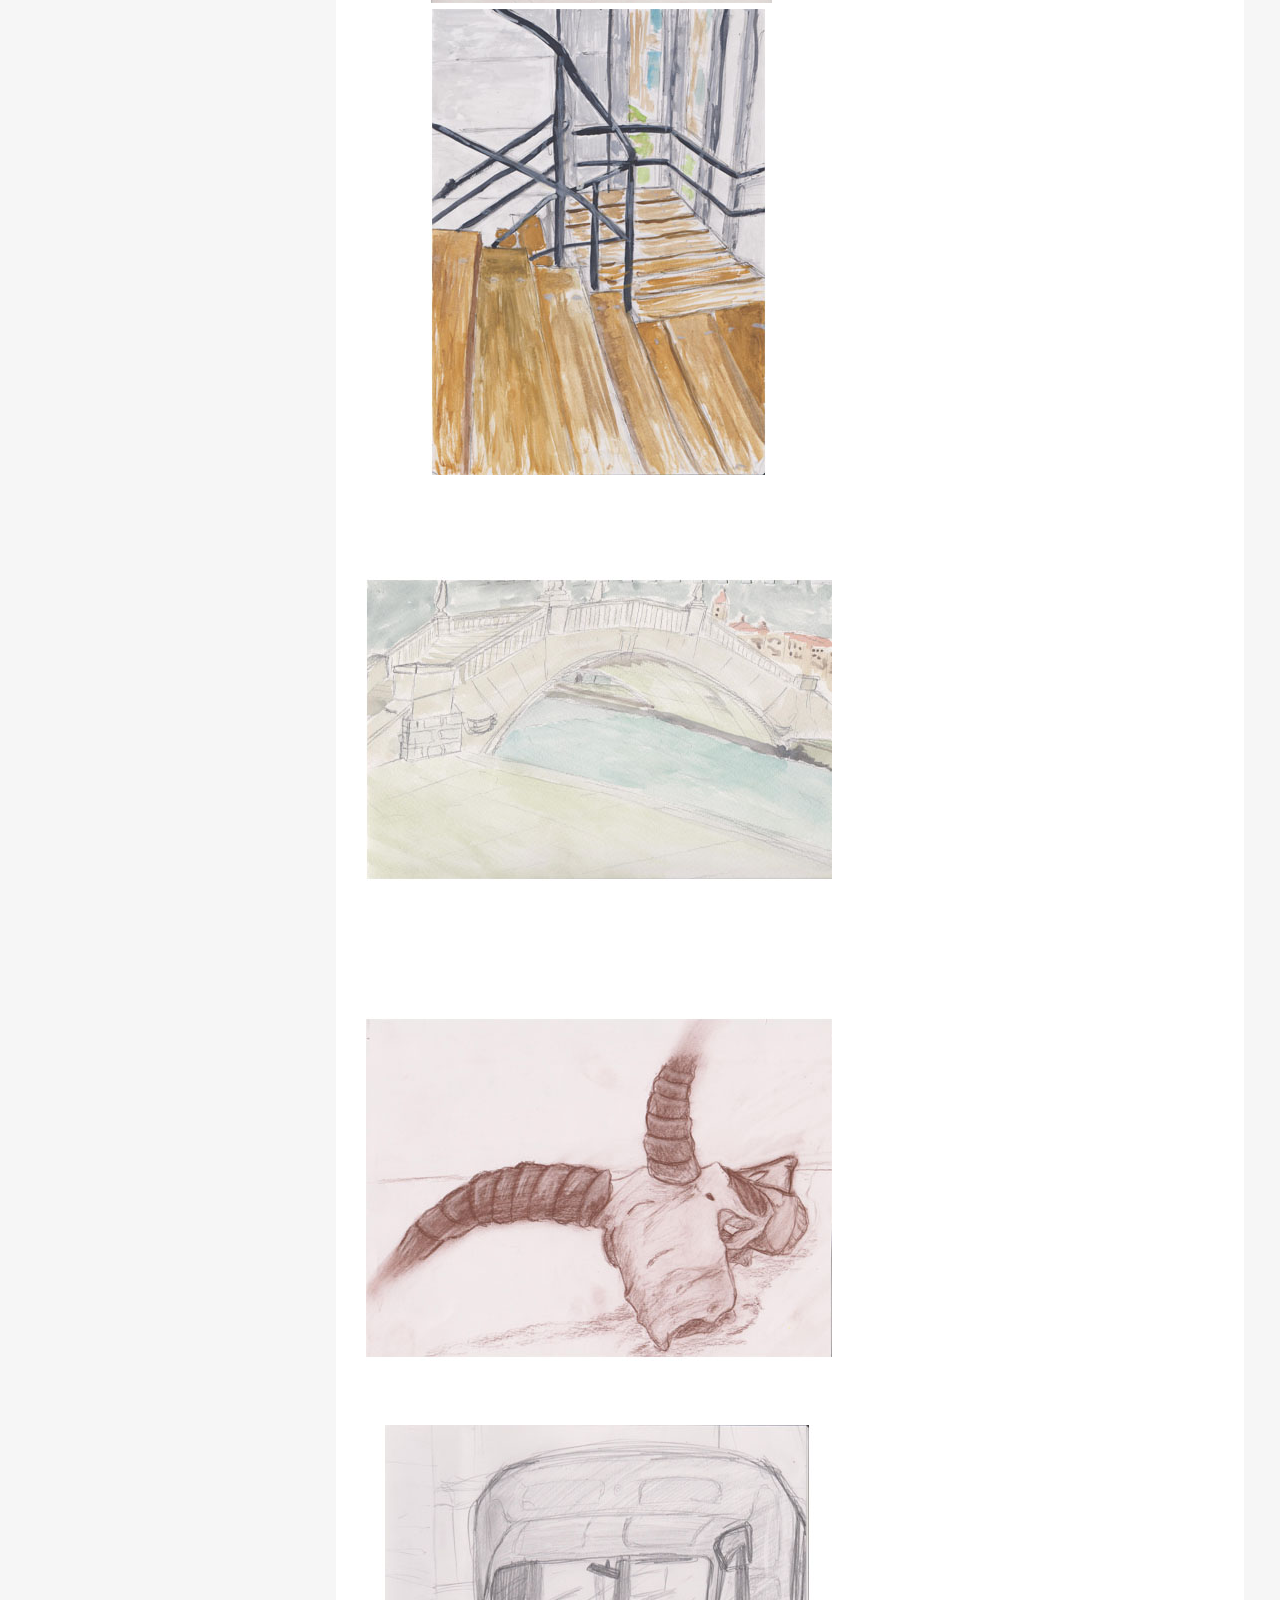
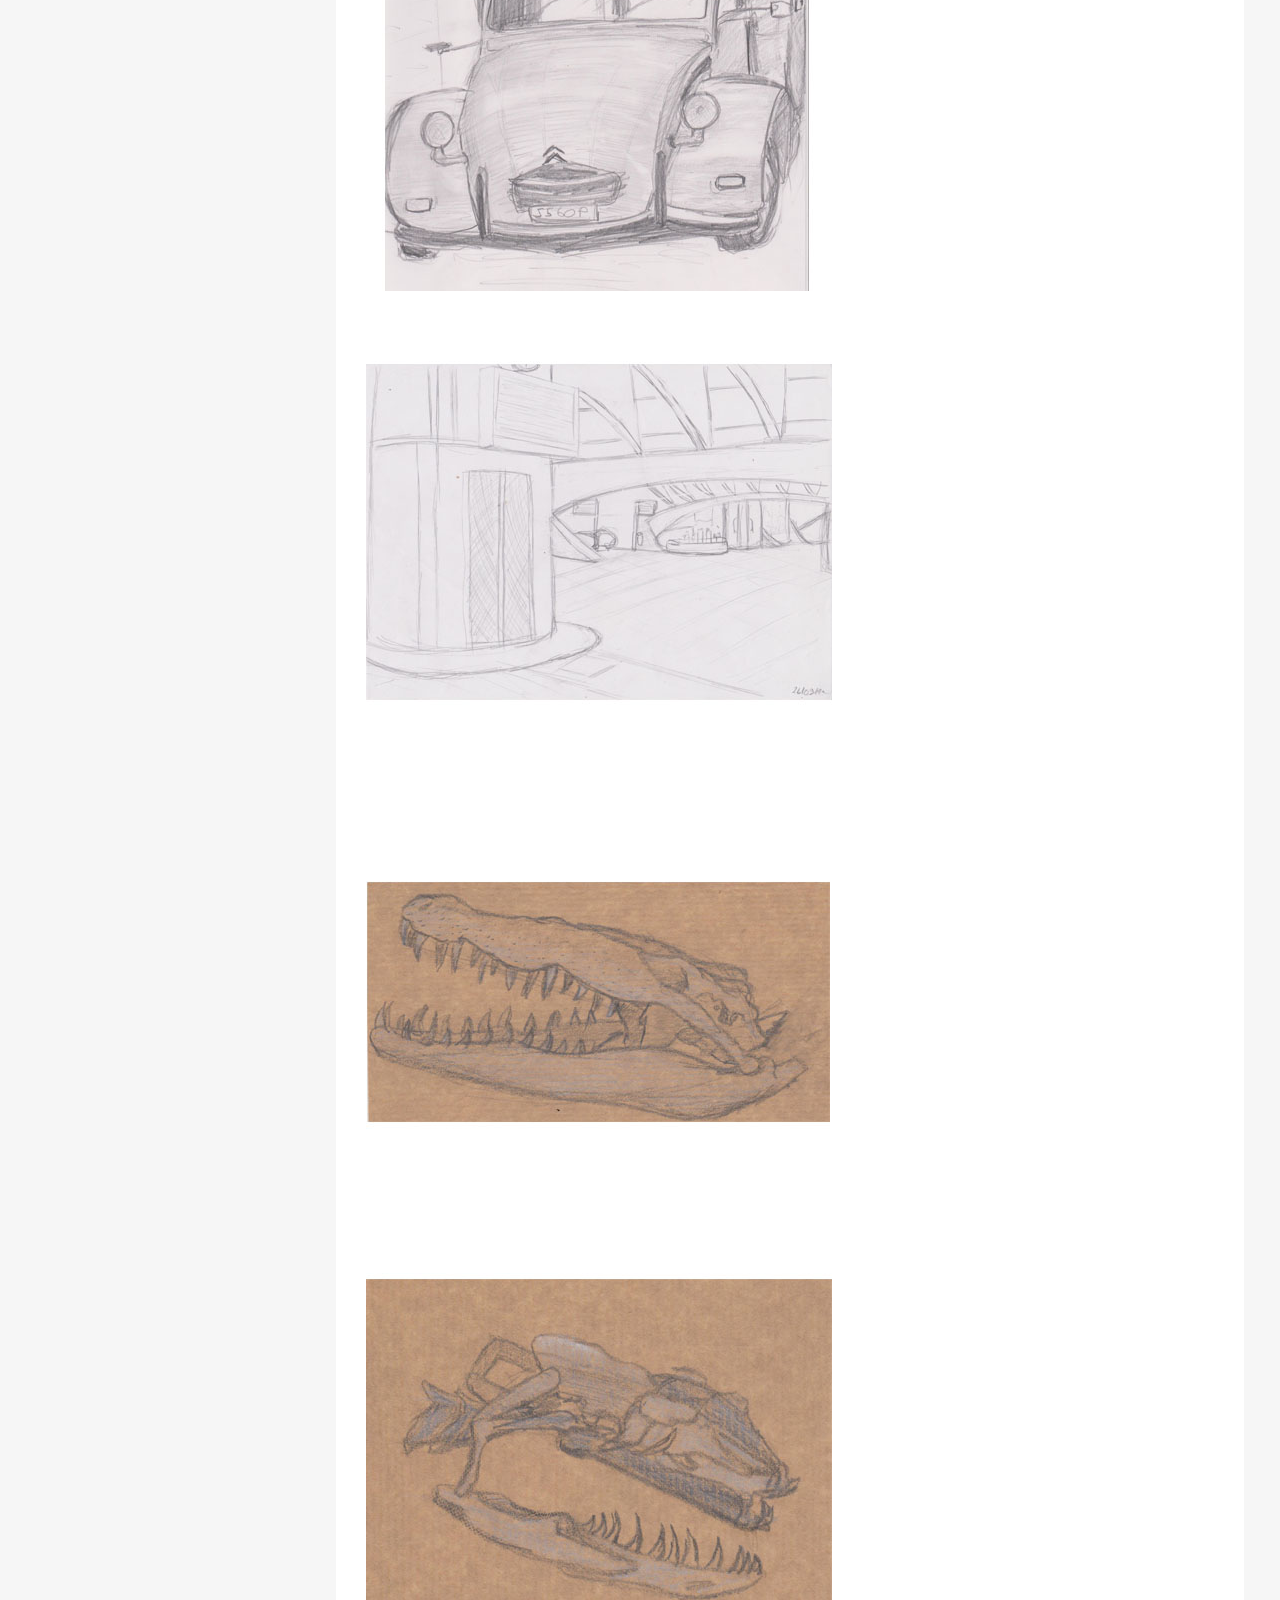
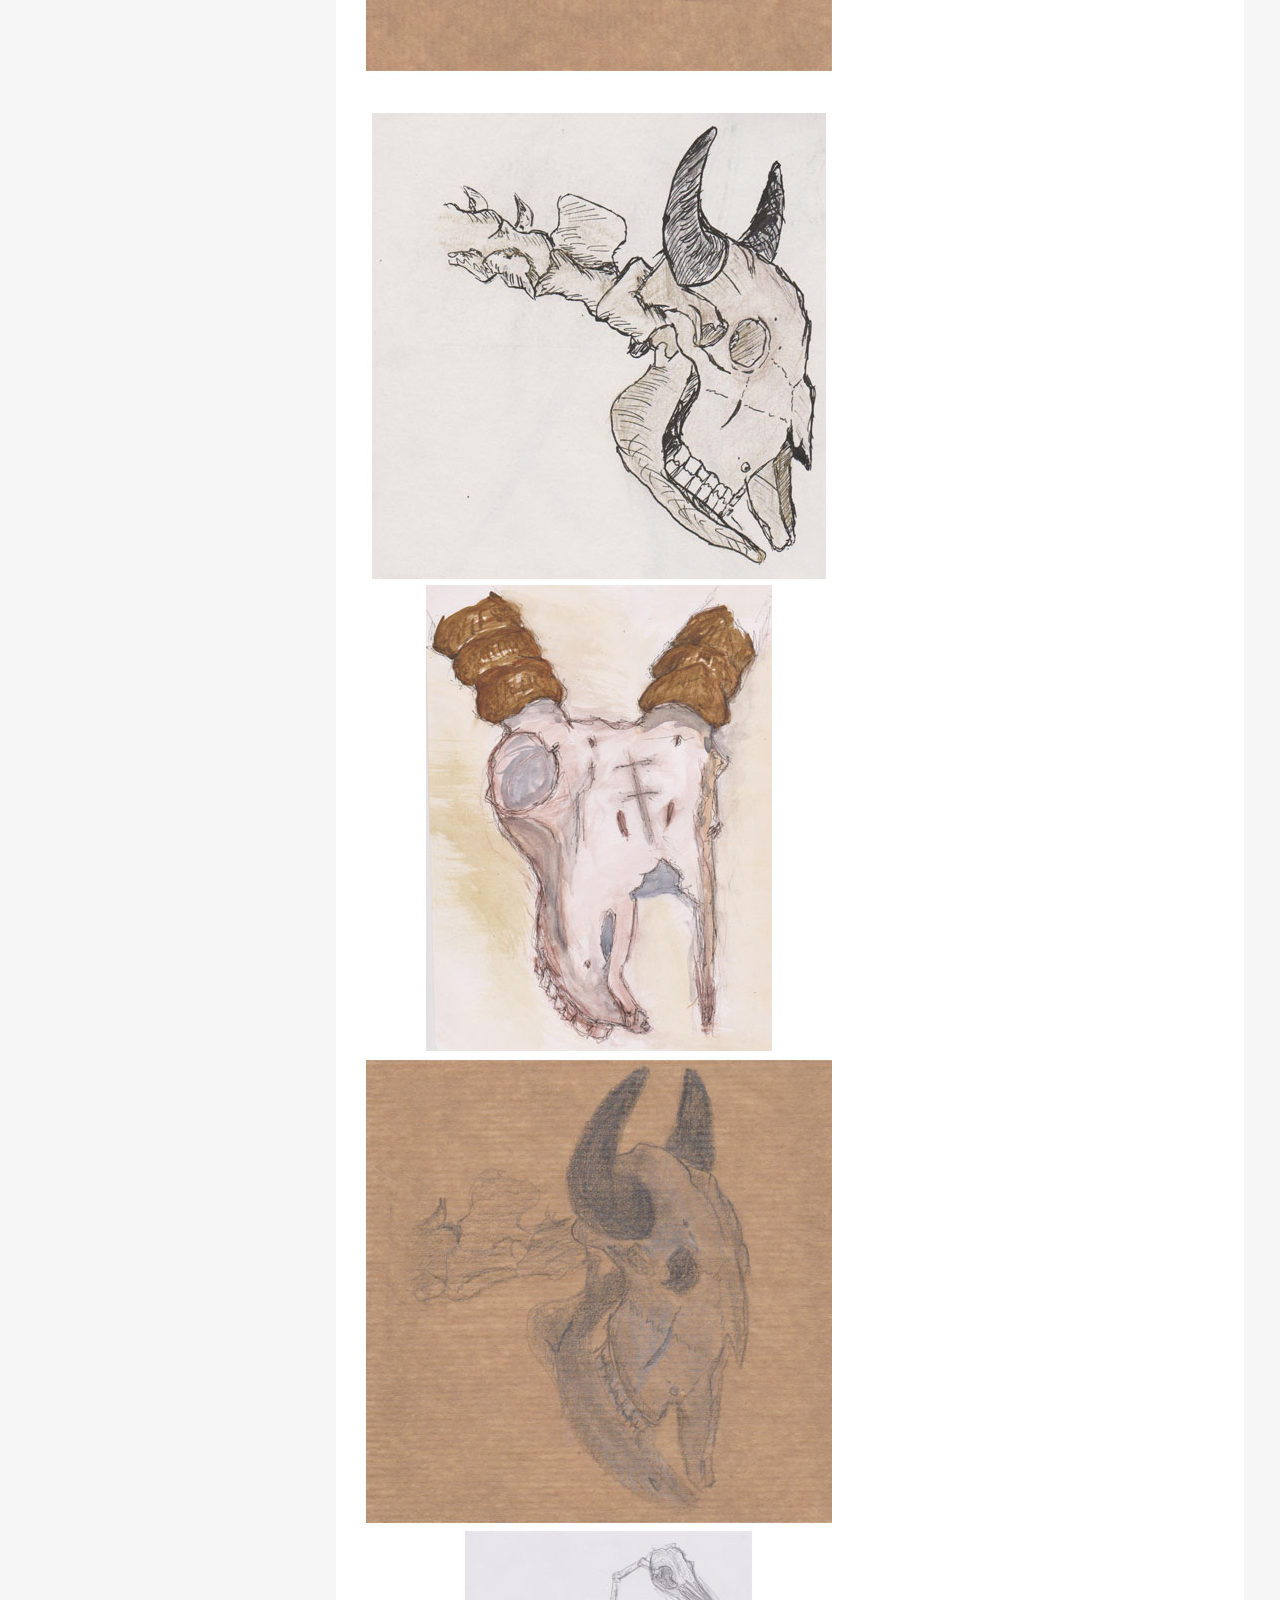
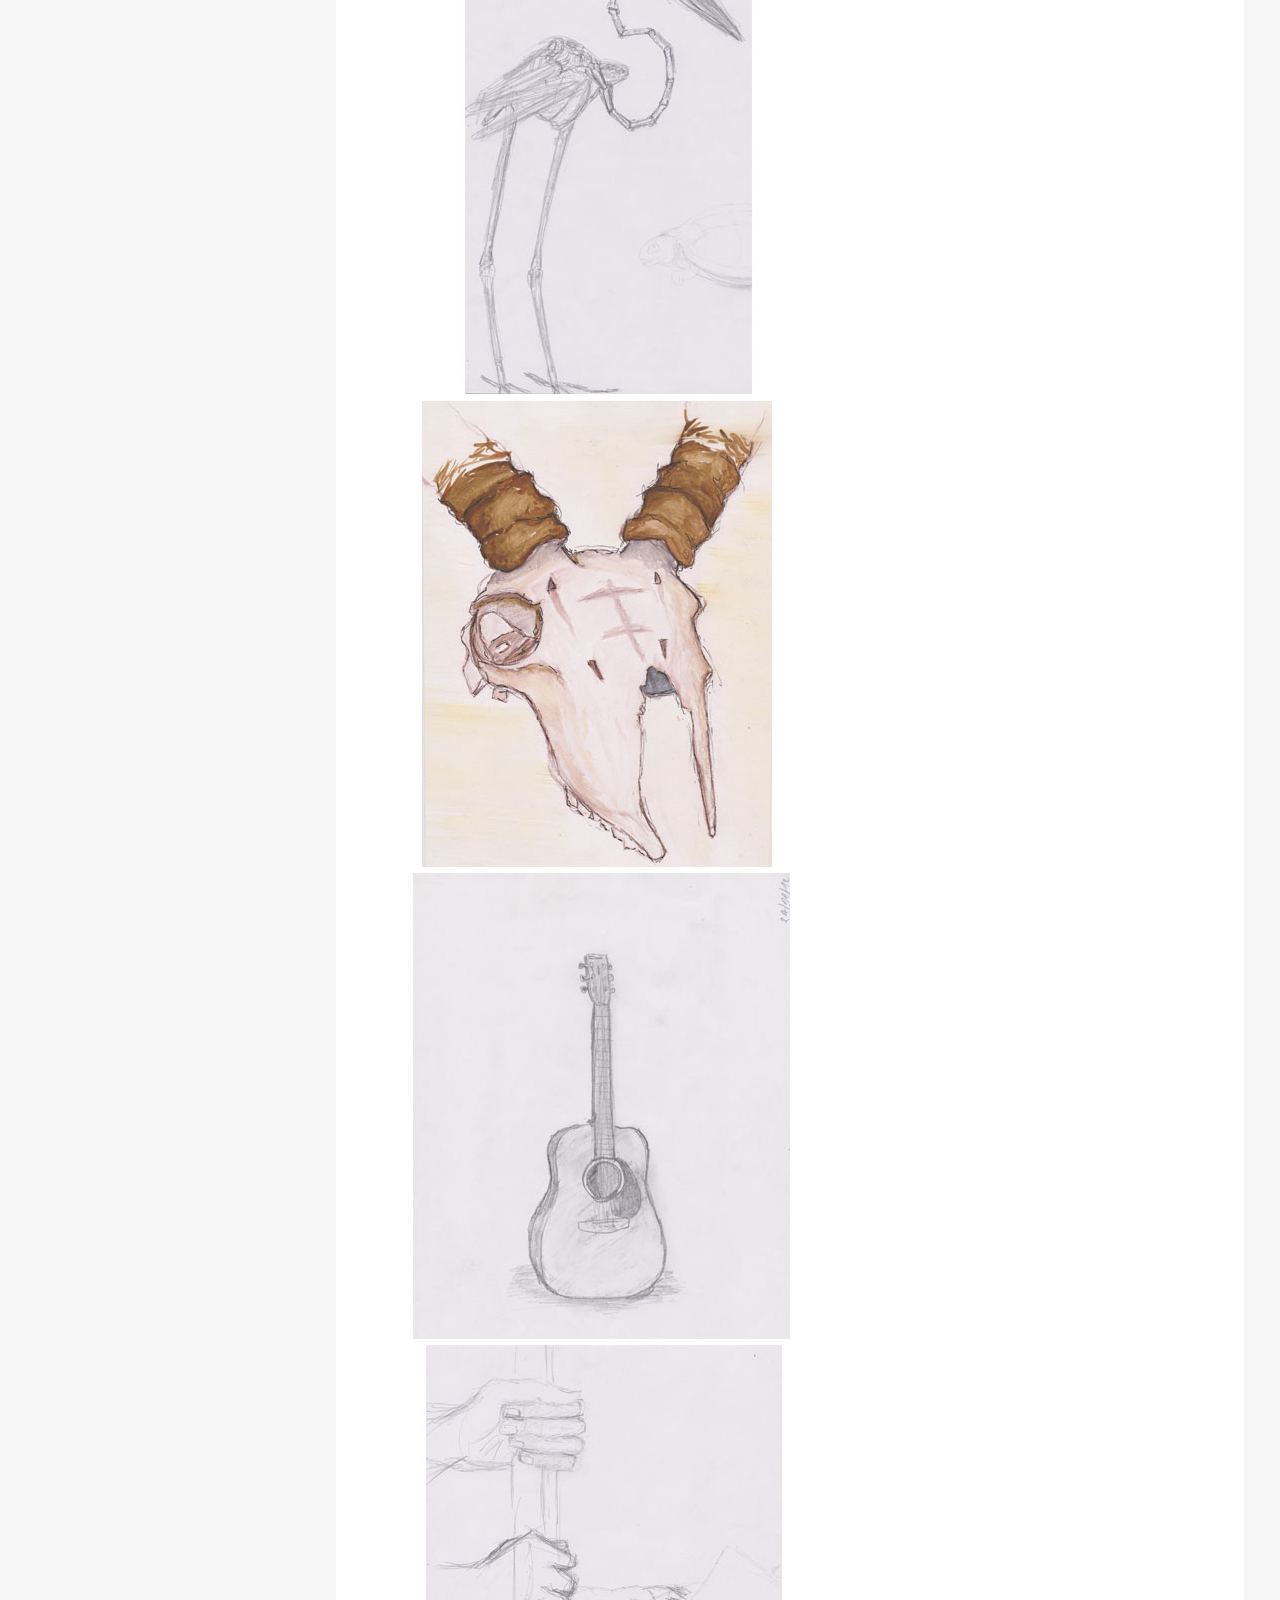
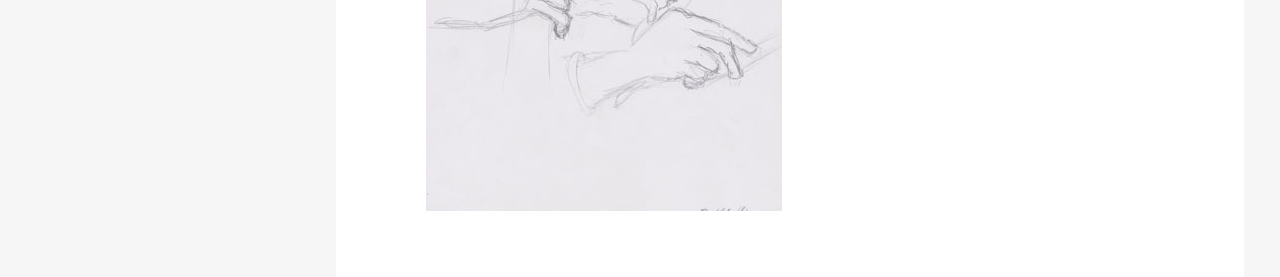
<file: sketchbook.html>
<!DOCTYPE html>
<html lang="en">
<head>
	<title>2D-Robin Delpire site</title>
	<meta charset="utf-8">
	<meta name="author" content="pixelhint.com- Robin Delpire">
	<meta name="description" content="3D Environment artist Robin Delpire site"/>
	<meta name="viewport" content="width=device-width, initial-scale=1.0, minimum-scale=1.0" />
	<link rel="stylesheet" type="text/css" href="css/reset.css">
	<link rel="stylesheet" type="text/css" href="css/main1.css">
    <script type="text/javascript" src="js/jquery.js"></script>
    <script type="text/javascript" src="js/main.js"></script>
</head>
<body>

	<header>
		<div class="logo">
			<a href="index.html"><img src="img/logo.png" title="Magnetic" alt="Magnetic"/></a>
		</div><!-- end logo -->

		<div id="menu_icon"></div>
		<nav>
			<ul>
				<li><a href="index.html">Home</a></li>
				<li><a href="portefolio.html">PorteFolio</a></li>
				<li><a href="CV.html">CV</a></li>
				<li><a href="contact.html">Contact me</a></li>
			</ul>
		</nav><!-- end navigation menu -->

		<div class="footer clearfix">
			<!--<ul class="social clearfix">
				<li><a href="#" class="fb" data-title="Facebook"></a></li>
				<li><a href="#" class="google" data-title="Google +"></a></li>
				<li><a href="#" class="behance" data-title="Behance"></a></li>
				<!--<li><a href="#" class="twitter" data-title="Twitter"></a></li>
				<li><a href="#" class="dribble" data-title="Dribble"></a></li>
				<li><a href="#" class="rss" data-title="RSS"></a></li>
			</ul><!-- end social -->

			<div class="rights">
				<p>Copyright © 2016 Robin Delpire.</p>
				<p>Copyright © 2014 magnetic.</p>
				<p>Template by Pixelhint.com</p>
			</div><!-- end rights -->
		</div ><!-- end footer -->
	</header><!-- end header -->

	<section class="main clearfix">

		<section class="top">	
			<div class="wrapper content_header clearfix">
				<div class="work_nav">
							
					<ul class="btn clearfix">
						<li><a href="toria.html" class="previous" data-title="Previous"></a></li>
						<li><a href="portefolio.html" class="grid" data-title="Portfolio"></a></li>
						<li><a href="texturing.html" class="next" data-title="Next"></a></li>
					</ul>							
					
				</div><!-- end work_nav -->
				<h1 class="title">Sketchbook</h1>
			</div>		
		</section><!-- end top -->

		<section class="wrapper">
			<div class="content">

				<p>some work during my years in art's school</p>

					<img src="img/sketch/dessin_2.jpg" alt="" title="">
					<img src="img/sketch/image1.jpg" alt="" title="">
					<img src="img/sketch/image9.jpg" alt="" title="">
					<img src="img/sketch/image4.jpg" alt="" title="">
					<img src="img/sketch/image10.jpg" alt="" title="">
					<img src="img/sketch/image6.jpg" alt="" title="">
					<img src="img/sketch/image7.jpg" alt="" title="">
					<img src="img/sketch/image11.jpg" alt="" title="">
					<img src="img/sketch/image12.jpg" alt="" title="">
					<img src="img/sketch/image14.jpg" alt="" title="">
					<img src="img/sketch/image15.jpg" alt="" title="">
					<img src="img/sketch/image13.jpg" alt="" title="">
					<img src="img/sketch/image5.jpg" alt="" title="">
					<img src="img/sketch/image8.jpg" alt="" title="">
					<img src="img/sketch/image3.jpg" alt="" title="">
					<img src="img/sketch/image2.jpg" alt="" title="">

			</div><!-- end content -->
		</section>
	</section><!-- end main -->
	
</body>
</html>
</file>
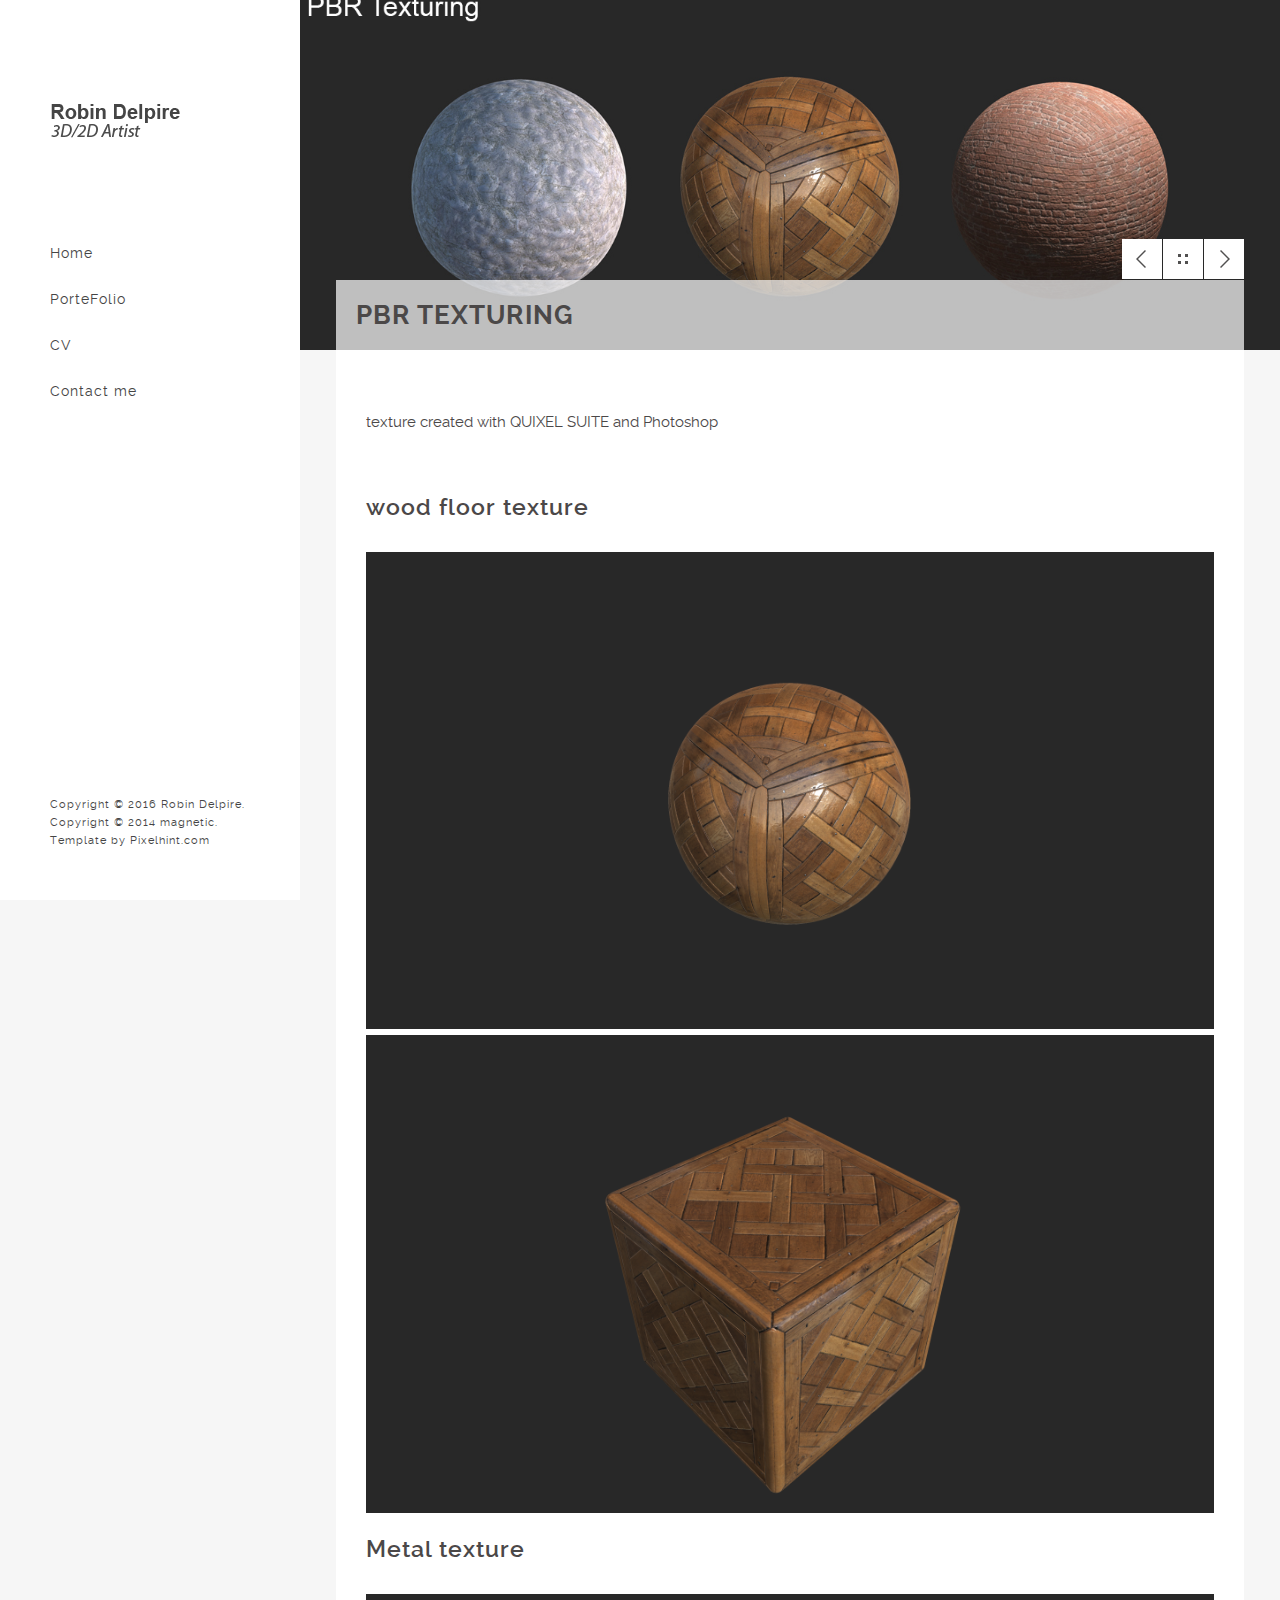
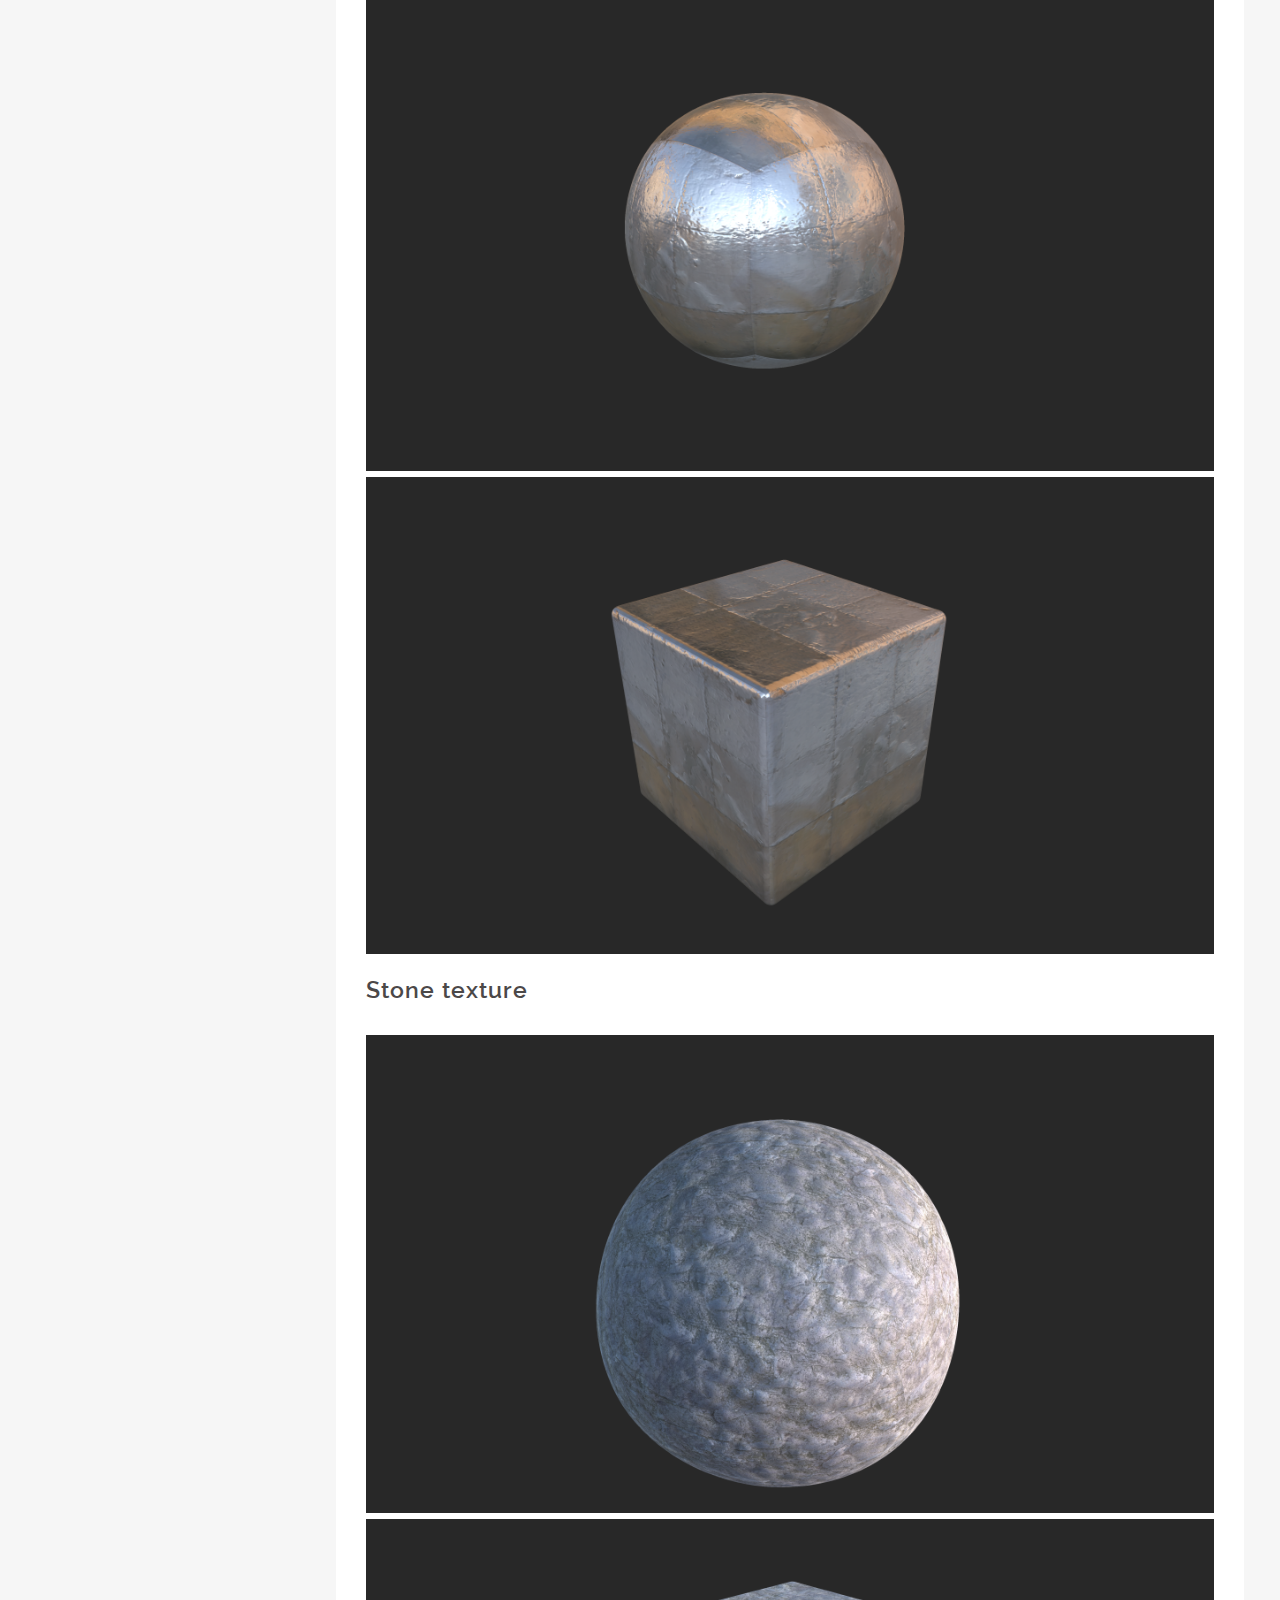
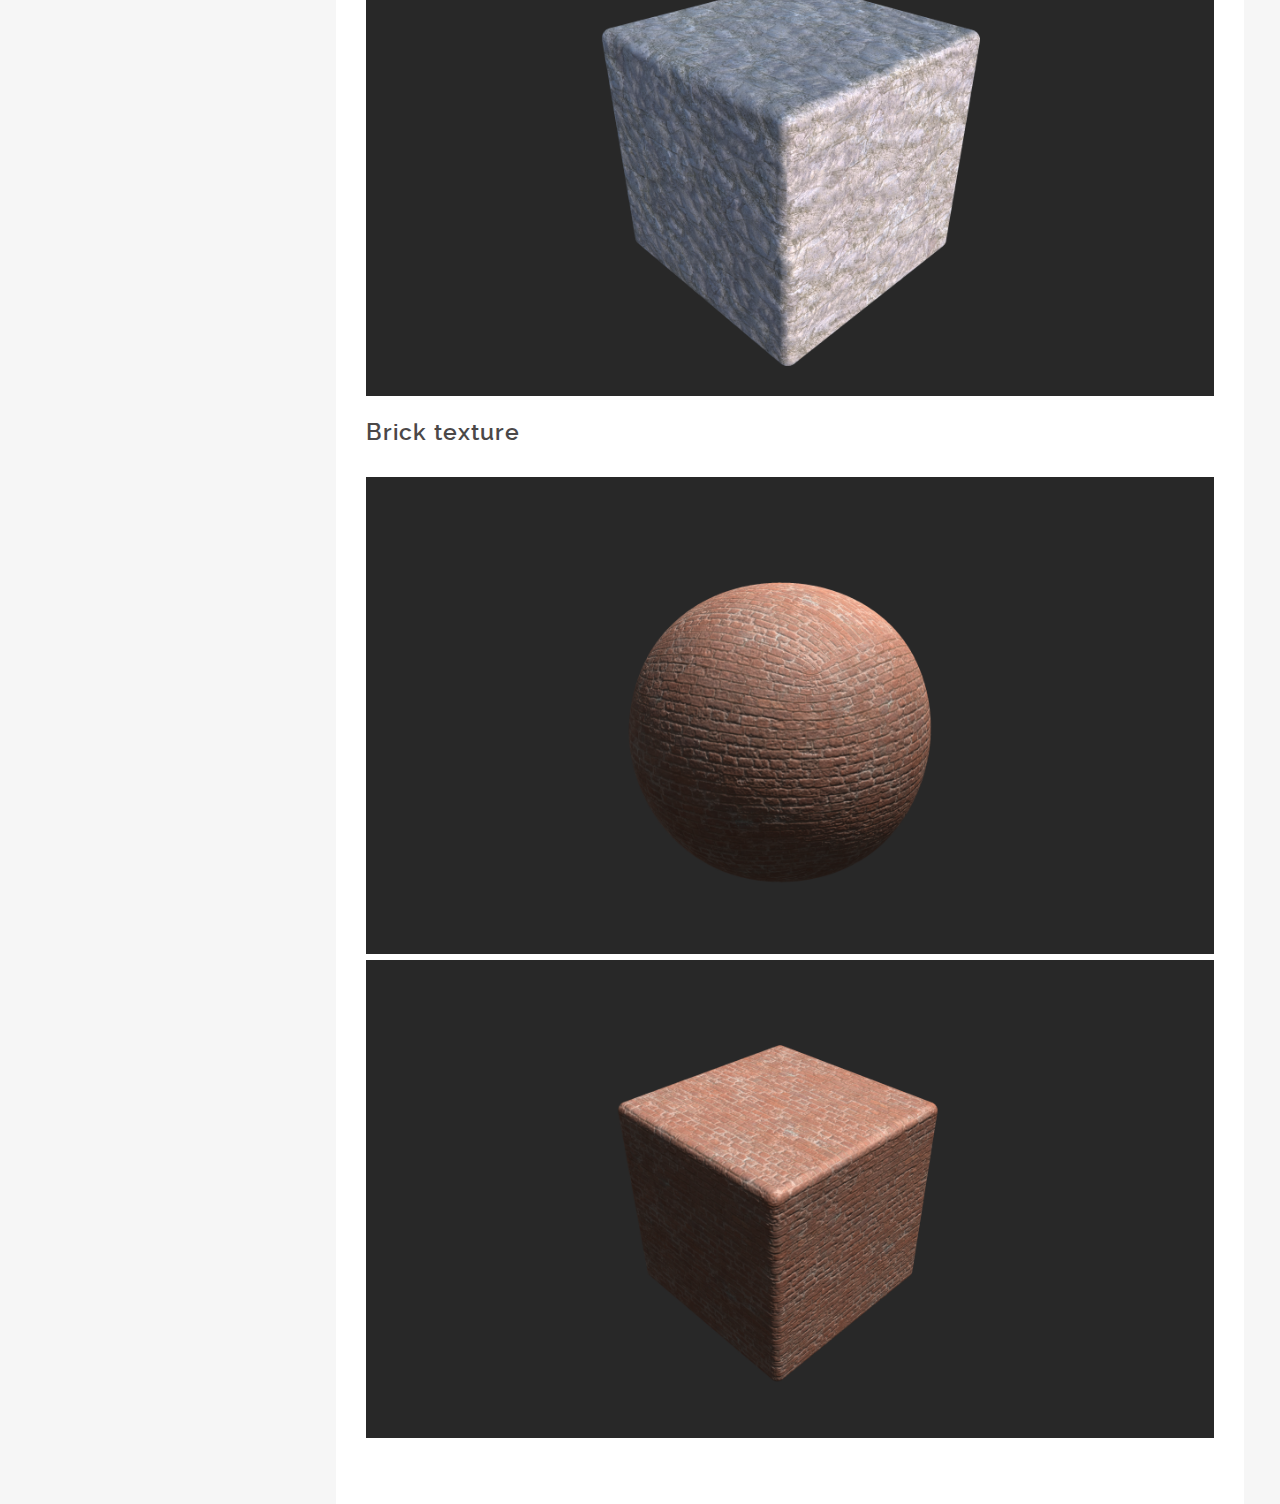
<file: texturing.html>
<!DOCTYPE html>
<html lang="en">
<head>
	<title>Texturing-Robin Delpire site</title>
	<meta charset="utf-8">
	<meta name="author" content="pixelhint.com- Robin Delpire">
	<meta name="description" content="3D Environment artist Robin Delpire site"/>
	<meta name="viewport" content="width=device-width, initial-scale=1.0, minimum-scale=1.0" />
	<link rel="stylesheet" type="text/css" href="css/reset.css">
	<link rel="stylesheet" type="text/css" href="css/main2.css">
    <script type="text/javascript" src="js/jquery.js"></script>
    <script type="text/javascript" src="js/main.js"></script>
</head>
<body>

	<header>
		<div class="logo">
			<a href="index.html"><img src="img/logo.png" title="Magnetic" alt="Magnetic"/></a>
		</div><!-- end logo -->

		<div id="menu_icon"></div>
		<nav>
			<ul>
				<li><a href="index.html">Home</a></li>
				<li><a href="portefolio.html">PorteFolio</a></li>
				<li><a href="CV.html">CV</a></li>
				<li><a href="contact.html">Contact me</a></li>
			</ul>
		</nav><!-- end navigation menu -->

		<div class="footer clearfix">
			<!--<ul class="social clearfix">
				<li><a href="#" class="fb" data-title="Facebook"></a></li>
				<li><a href="#" class="google" data-title="Google +"></a></li>
				<li><a href="#" class="behance" data-title="Behance"></a></li>
				<!--<li><a href="#" class="twitter" data-title="Twitter"></a></li>
				<li><a href="#" class="dribble" data-title="Dribble"></a></li>
				<li><a href="#" class="rss" data-title="RSS"></a></li>
			</ul><!-- end social -->

			<div class="rights">
				<p>Copyright © 2016 Robin Delpire.</p>
				<p>Copyright © 2014 magnetic.</p>
				<p>Template by Pixelhint.com</p>
			</div><!-- end rights -->
		</div ><!-- end footer -->
	</header><!-- end header -->

	<section class="main clearfix">

		<section class="top">	
			<div class="wrapper content_header clearfix">
				<div class="work_nav">
							
					<ul class="btn clearfix">
						<li><a href="detective.html" class="previous" data-title="Previous"></a></li>
						<li><a href="portefolio.html" class="grid" data-title="Portfolio"></a></li>
						<li><a href="sketchbook.html" class="next" data-title="Next"></a></li>
					</ul>							
					
				</div><!-- end work_nav -->
				<h1 class="title">PBR texturing</h1>
			</div>		
		</section><!-- end top -->

		<section class="wrapper">
			<div class="content">
				<p>texture created with QUIXEL SUITE and Photoshop</p>


				<h2>wood floor texture</h2>

				<img src="img/render/wood_1.png" alt="wood_1" title="wood_1">
				<img src="img/render/wood_2.png" alt="wood_2" title="wood_2">


				<h2>Metal texture</h2>

				<img src="img/render/metal_1.png" alt="metal_1" title="metal_1">
				<img src="img/render/metal_2.png" alt="metal_2" title="metal_2">

				<h2>Stone texture</h2>

				<img src="img/render/stone_1.png" alt="stone_1" title="stone_1">
				<img src="img/render/stone_2.png" alt="stone_2" title="stone_2">

				<h2>Brick texture</h2>

				<img src="img/render/brick_1.png" alt="brick_1" title="brick_1">
				<img src="img/render/brick_2.png" alt="brick_2" title="brick_2">

			</div><!-- end content -->
		</section>
	</section><!-- end main -->
	
</body>
</html>
</file>
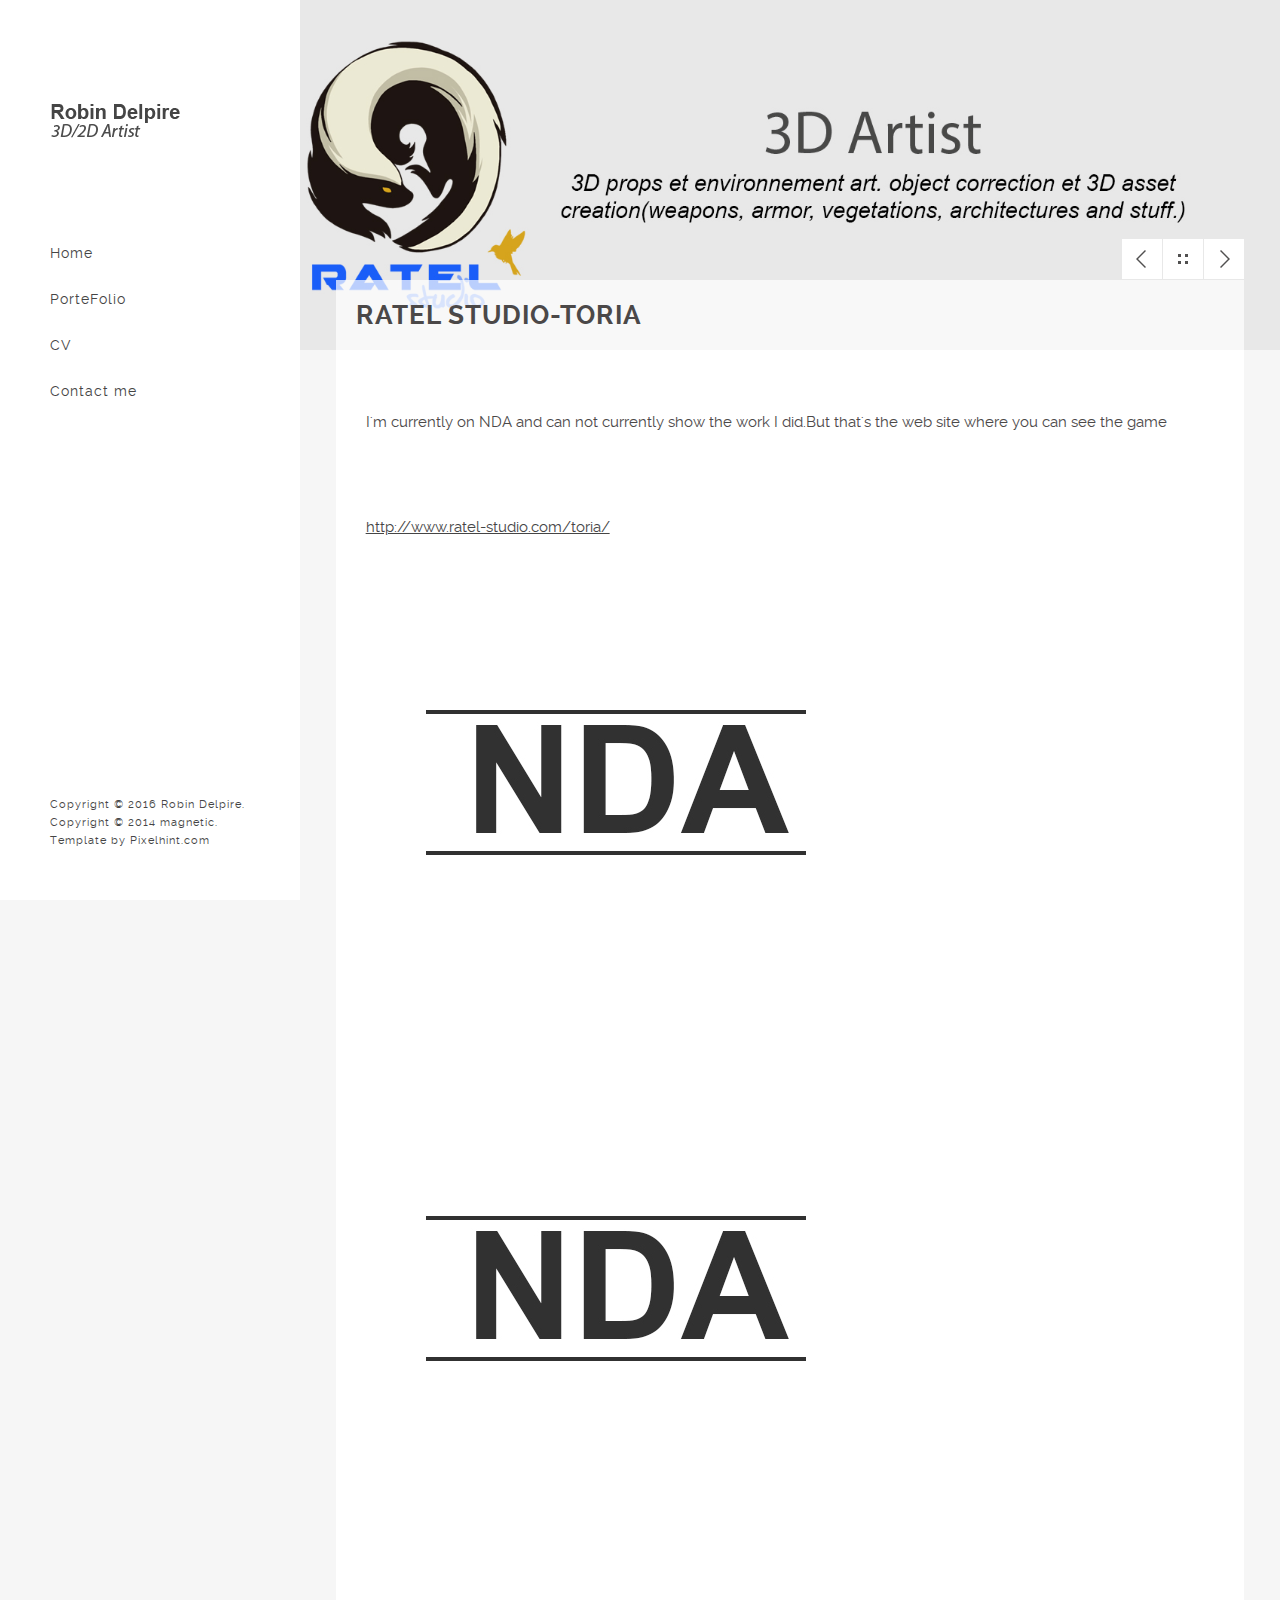
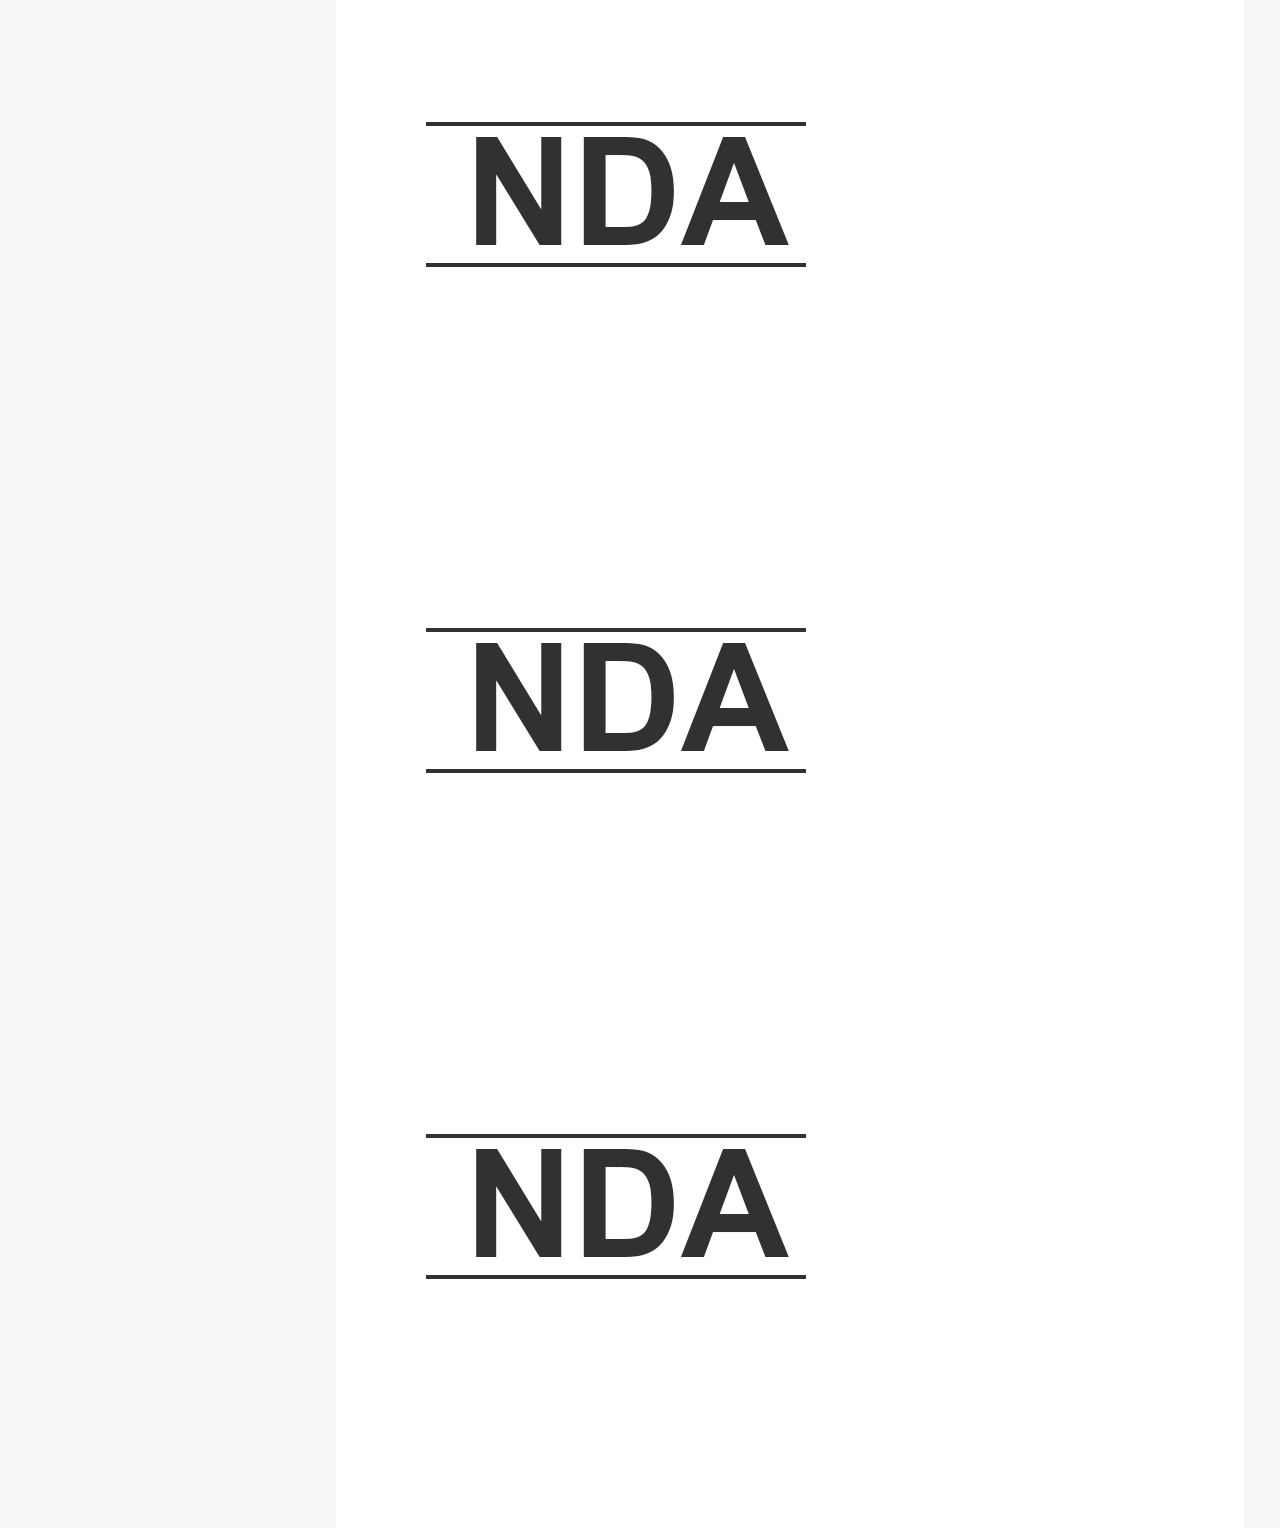
<file: toria.html>
<!DOCTYPE html>
<html lang="en">
<head>
	<title>Toria-Robin Delpire site</title>
	<meta charset="utf-8">
	<meta name="author" content="pixelhint.com- Robin Delpire">
	<meta name="description" content="3D Environment artist Robin Delpire site"/>
	<meta name="viewport" content="width=device-width, initial-scale=1.0, minimum-scale=1.0" />
	<link rel="stylesheet" type="text/css" href="css/reset.css">
	<link rel="stylesheet" type="text/css" href="css/main5.css">
    <script type="text/javascript" src="js/jquery.js"></script>
    <script type="text/javascript" src="js/main.js"></script>
</head>
<body>

	<header>
		<div class="logo">
			<a href="index.html"><img src="img/logo.png" title="Magnetic" alt="Magnetic"/></a>
		</div><!-- end logo -->

		<div id="menu_icon"></div>
		<nav>
			<ul>
				<li><a href="index.html">Home</a></li>
				<li><a href="portefolio.html">PorteFolio</a></li>
				<li><a href="CV.html">CV</a></li>
				<li><a href="contact.html">Contact me</a></li>
			</ul>
		</nav><!-- end navigation menu -->

		<div class="footer clearfix">
			<!--<ul class="social clearfix">
				<li><a href="#" class="fb" data-title="Facebook"></a></li>
				<li><a href="#" class="google" data-title="Google +"></a></li>
				<li><a href="#" class="behance" data-title="Behance"></a></li>
				<!--<li><a href="#" class="twitter" data-title="Twitter"></a></li>
				<li><a href="#" class="dribble" data-title="Dribble"></a></li>
				<li><a href="#" class="rss" data-title="RSS"></a></li>
			</ul><!-- end social -->

			<div class="rights">
				<p>Copyright © 2016 Robin Delpire.</p>
				<p>Copyright © 2014 magnetic.</p>
				<p>Template by Pixelhint.com</p>
			</div><!-- end rights -->
		</div ><!-- end footer -->
	</header><!-- end header -->

	<section class="main clearfix">

		<section class="top">	
			<div class="wrapper content_header clearfix">
				<div class="work_nav">
							
					<ul class="btn clearfix">
						<li><a href="detective.html" class="previous" data-title="Previous"></a></li>
						<li><a href="portefolio.html" class="grid" data-title="Portfolio"></a></li>
						<li><a href="sketchbook.html" class="next" data-title="Next"></a></li>
					</ul>							
					
				</div><!-- end work_nav -->
				<h1 class="title">Ratel Studio-Toria</h1>
			</div>		
		</section><!-- end top -->

		<section class="wrapper">
			<div class="content">
				<p>I'm currently on NDA and can not currently show the work I did.But that's the web site where you can see the game</p>
				<br>
				<a href="http://www.ratel-studio.com/toria/">http://www.ratel-studio.com/toria/</a>
				<br>
				
				<img src="img/toria/NDA.jpg" alt="" name="">
				<img src="img/toria/NDA.jpg" alt="" name="">
				<img src="img/toria/NDA.jpg" alt="" name="">
				<img src="img/toria/NDA.jpg" alt="" name="">
				<img src="img/toria/NDA.jpg" alt="" name="">
			</div><!-- end content -->
		</section>
	</section><!-- end main -->
	
</body>
</html>
</file>
<file: css/main.css>
/*

    Template Author : pixelhint.com
    Author Email    : contact@pixelhint.com
    Template Name   : Magnetic
    
    
    *****************************************
    
    
    - Fonts
    - General CSS
    - Header
    - Home/portfolio 
    - Inner page 
    - Map/Contact page  
    - Tooltip 
    - Responsive code
  
    
*/



/*  Fonts  */
@font-face {
    font-family: 'raleway-regular';
    src: url('../fonts/raleway-regular.eot');
    src: url('../fonts/raleway-regular.eot?#iefix') format('embedded-opentype'),
         url('../fonts/raleway-regular.woff') format('woff'),
         url('../fonts/raleway-regular.ttf') format('truetype'),
         url('../fonts/raleway-regular.svg#ralewayregular') format('svg');
    font-weight: normal;
    font-style: normal;

}


@font-face {
    font-family: 'raleway-bold';
    src: url('../fonts/raleway-bold.eot');
    src: url('../fonts/raleway-bold.eot?#iefix') format('embedded-opentype'),
         url('../fonts/raleway-bold.woff') format('woff'),
         url('../fonts/raleway-bold.ttf') format('truetype'),
         url('../fonts/raleway-bold.svg#ralewaybold') format('svg');
    font-weight: normal;
    font-style: normal;

}


@font-face {
    font-family: 'raleway-semibold';
    src: url('../fonts/raleway-semibold.eot');
    src: url('../fonts/raleway-semibold.eot?#iefix') format('embedded-opentype'),
         url('../fonts/raleway-semibold.woff') format('woff'),
         url('../fonts/raleway-semibold.ttf') format('truetype'),
         url('../fonts/raleway-semibold.svg#ralewaysemibold') format('svg');
    font-weight: normal;
    font-style: normal;

}



/*  General CSS*/
body{
    background: #fff;
}

.wrapper{
    width: 92.72727272727273%;
    margin: 0 auto;
}

header ul.social li a,
.main .work a .caption,
header nav ul li a{
    transition:all .1s linear;
    -webkit-transition:all .1s linear;
    -moz-transition:all .1s linear;
    -o-transition:all .1s linear;
}

h1, h2, h3, h4, h5 ,h6{
    color: #4b4848;
    font-family: "raleway-regular", arial;
    letter-spacing: 1px;
}

h1              { font-size: 2em; margin: .67em 0 }
h2              { font-size: 1.5em; margin: .75em 0 }
h3              { font-size: 1.17em; margin: .83em 0 }
h5              { font-size: .83em; margin: 1.5em 0 }
h6              { font-size: .75em; margin: 1.67em 0 }
h1, h2, h3, h4,
h5, h6          { font-weight: bolder }

.clearfix:before,  
.clearfix:after {  
    content: " ";  
    display: table;  
}  
.clearfix:after {  
    clear: both;  
}  
 
.clearfix {  
    *zoom: 1;  
}







/*  Header  */
@media (min-width:1099px){
    header{
        display: block;
        position: fixed;
        top: 0;
        left: 0;
        width: 250px;
        min-height: 100%;
        padding: 0 0 0 50px;
        background: #ffffff; 
        float: left;
        overflow: hidden;
        z-index: 9999;
    }

    header .logo{
        margin-top: 100px;
    }

    header nav ul{
        display: block;
        overflow: hidden;
        margin-top: 100px;
        list-style: none;
    }

    header nav ul li{
        display: block;
        margin-bottom: 30px;
    }

    header nav ul li a{
        color: #454545;
        font-family: "raleway-regular", arial;
        font-size: 14px;
        text-decoration: none;
        letter-spacing: 1px;
    }

    header nav ul li a:hover,
    header nav ul li a.selected{
        color: #969595;
    }

    header .footer{
        position: absolute;
        bottom: 50px;
    }

    header ul.social{
        list-style: none;
        margin-bottom: 5px;
    }

    header ul.social li{
        display: block;
        float: left;
        position: relative;
        margin: 0 15px 15px 0;
    }


    header ul.social li a{
        display: block;
        width: 30px;
        height: 30px;
        background: url('../img/sm.png') no-repeat;
        background-position: 0 0;
    }


    header ul.social li a:hover{
        background: url('../img/sm_hover.png') no-repeat;
    }



    header ul.social li a.fb,
    header ul.social li a.fb:hover{
        background-position: 0 0;
    }


    header ul.social li a.google,
    header ul.social li a.google:hover{
        background-position: -31px 0;
    }

    header ul.social li a.behance,
    header ul.social li a.behance:hover{
        background-position: -62px 0;
    }

    header ul.social li a.twitter,
    header ul.social li a.twitter:hover{
        background-position: -93px 0;
    }

    header ul.social li a.dribble,
    header ul.social li a.dribble:hover{
        background-position: -124px 0;
    }

    header ul.social li a.rss,
    header ul.social li a.rss:hover{
        background-position: -155px 0;
    }

    header .rights p{
        color: #454545;
        font-family: "raleway-regular", arial;
        font-size: 11px;
        letter-spacing: 1px;
        line-height: 18px;
    }

    header .rights a{
        font-family: "raleway-bold", arial;
        font-weight: bold;
        text-decoration: none;
    }
    #menu_icon,
    .close_menu{
        display: none;
    }

}

#menu_icon,
.close_menu{
    float: right;
    margin-right: 40px;
    width: 40px;
    height: 40px;
    cursor: pointer;
    background: url('../img/men_icons.png') no-repeat;
}

#menu_icon{    
    background-position: 0 0;
}
.close_menu{
    background-position: -41px 0!important;
}





/*  Main  */
.main{
    width: 100%;
    height: 100%;
    padding-left: 300px;
    -moz-box-sizing: border-box;
    -webkit-box-sizing: border-box;
    box-sizing: border-box;
    position: relative;
    z-index: 55;
    background: #f6f6f6;
    clear: both;
}







/*  Home/portfolio  */
.main .work{
    display: block;
    width: 33.33333333333333%;
    height: auto;
    float: left;
    position: relative;
    overflow: hidden;
}

.main .work .media{
    width: 100%;
    vertical-align: middle;
}

.main .work .caption{
    position: absolute;
    display: block;
    width: 100%;
    height: 100%;
    top: 0; 
    left: 0;
    background: #ffffff;
    opacity: 0;
}


.main .work a:hover .caption{
    opacity: 1;
}


.work .caption .work_title{
    display: block;
    width: 100%;
    position: absolute;
    text-align: center;
    top: 50%;
    margin-top: -40px;
}

.main .work .caption h1{
    position: relative;
    display: inline-block;
    max-width: 90%;
    padding: 20px 0;
    z-index: 77;
    color: #454545;
    font-family: "raleway-regular", arial;
    font-size: 16px;
    letter-spacing: .5px;
    border-bottom: 1px solid #bfbbbb;
    border-top: 1px solid #bfbbbb;
}







/*  Inner Page  */
.top{
    width: 100%;
    height: 350px;
    overflow: hidden;
    display: block;
    position: relative;
    background: url('../img/hero_image.jpg') no-repeat;
    background-size: cover;
    -webkit-background-size: cover;
    -moz-background-size: cover;
    -o-background-size: cover;
    background-position: 50% 50%;
}

.work_nav{
    display: block;
    width: 100%;
}

.work_nav .btn{
    float: right;
}

.work_nav ul{
    list-style: none;
}

.work_nav ul li{
    display: block;
    float: left;
    margin: 0 0 1px 1px;
    position: relative;
}

.work_nav a{
    display: block;
    width: 40px;
    height: 40px;
    background: url('../img/p_navigation.png') no-repeat;
    background-position: 0 0;
}

.work_nav a.previous{
    background-position: 0 0;
}

.work_nav a.grid{
    background-position: -41px 0;
}

.work_nav a.next{
    background-position: -82px 0;
}

.top .title{
    display: block;
    width: 100%;color: #4b4848;
    font-family: "raleway-bold", arial;
    font-size: 26px;
    font-weight: bold;
    background: rgba(255, 255, 255, .7);
    padding: 20px;
    text-transform: uppercase;
    line-height: 30px;
    margin: 0!important;
    overflow: hidden;

    -webkit-box-sizing: border-box;
    -moz-box-sizing: border-box;
    -ms-box-sizing: border-box;
    box-sizing: border-box;

}

.content_header{
    position: absolute;
    bottom: 0;
    margin: 0 auto;
    left: 50%;
    margin-left: -46.36363636363637%;
}

.content{
    color: #4b4848;
    font-family: "raleway-regular", arial;
    font-size: 15px;
    line-height: 22px;
    padding: 60px 30px;
    background: #fff;

    -webkit-box-sizing: border-box;
    -moz-box-sizing: border-box;
    -ms-box-sizing: border-box;
    box-sizing: border-box;
}

.content p{
    color: #4b4848;
    font-family: "raleway-regular", arial;
    font-size: 15px;
    line-height: 24px;
    margin-bottom: 60px;
}

.content h1,
.content h2,
.content h3,
.content h4,
.content h5,
.content h6{
    color: #4b4848;
    font-family: "raleway-semibold", arial;
    font-weight: bold;
    line-height: 28px;
    margin-bottom: 30px;

}
.content ul
{
    vertical-align: middle;
}







/*  Contact page map  */
#map .map_adresse{
    font-family: 'raleway-regular', arial;
    font-size: 14px;
    line-height: 22px;
    letter-spacing: 1px;
}

#map .map_address,
#map .map_tel{
    padding: 5px;
}

#map .map_address .address,
#map .map_tel .tel{
    font-family: 'raleway-bold', arial;
    font-weight: bolder;
}

#map img{
    max-width: none;
}







/*  Tooltip  */
.tooltip{
    display: block;
    padding: 7px 10px;
    background: #454545;
    color: #fff;
    font-family: "raleway-regular", arial;
    font-size: 12px;
    position: absolute;
    white-space: nowrap;
    z-index: 999;
    opacity: 0;
    text-align: center;
    letter-spacing: .5px;

}

.tooltip:after{
    content: '';
    width: 0px;
    height: 0px;
    border-style: solid;
    border-width: 3px 3px 0 3px;
    border-color: #454545 transparent transparent transparent;
    display: block;
    text-align: center;
    position: absolute;
    bottom: -3px;
    left: 50%;
    margin-left: -3px;
}







/*  Responsive code  */
@media (max-width:1099px){

    header{
        display: block;
        width: 100%;
        min-height: 100px;
        padding: 0;
        position: relative;
    }
    header .logo{
        margin: 40px 0 0 30px;
        float: left;
    }
    header .footer{
        display: none;
    }
    header #menu_icon,
    header .close_menu{
        float: right;
        margin: 30px 30px 0 0;
    }
    
    header nav{
        width: 100%;
        position: absolute;
        top: 100px;
        left: 0;
        z-index: 9999;
    }

    header nav ul{
        list-style: none;
        display: none;
        position: relative;
    }
    header nav ul li a{
        display: block;
        width: 100%;
        padding: 30px 0;
        text-align: center;
        color: #454545;
        font-family: "raleway-regular", arial;
        font-size: 14px;
        text-decoration: none;
        border-top: 1px solid #f7f5f5;
        background: #fff;
    }
    header nav ul li a:active{
        background: #f7f5f5;
    }
    #menu_icon,
    .close_menu,
    .show_menu{
        display: block;
    }
    .show_menu{
        display: block;
    }

    .main .work{
        width: 50%;
    }
    .main{
        width: 100%;
        position: relative;
        padding-left: 0;
    }
    #map{
        margin: 0!important;
    }
}

@media (max-width:550px){
     .main .work{
        width: 100%;
    }
}
</file>
<file: css/main6.css>
/*

    Template Author : pixelhint.com
    Author Email    : contact@pixelhint.com
    Template Name   : Magnetic
    
    
    *****************************************
    
    
    - Fonts
    - General CSS
    - Header
    - Home/portfolio 
    - Inner page 
    - Map/Contact page  
    - Tooltip 
    - Responsive code
  
    
*/



/*  Fonts  */
@font-face {
    font-family: 'raleway-regular';
    src: url('../fonts/raleway-regular.eot');
    src: url('../fonts/raleway-regular.eot?#iefix') format('embedded-opentype'),
         url('../fonts/raleway-regular.woff') format('woff'),
         url('../fonts/raleway-regular.ttf') format('truetype'),
         url('../fonts/raleway-regular.svg#ralewayregular') format('svg');
    font-weight: normal;
    font-style: normal;

}


@font-face {
    font-family: 'raleway-bold';
    src: url('../fonts/raleway-bold.eot');
    src: url('../fonts/raleway-bold.eot?#iefix') format('embedded-opentype'),
         url('../fonts/raleway-bold.woff') format('woff'),
         url('../fonts/raleway-bold.ttf') format('truetype'),
         url('../fonts/raleway-bold.svg#ralewaybold') format('svg');
    font-weight: normal;
    font-style: normal;

}


@font-face {
    font-family: 'raleway-semibold';
    src: url('../fonts/raleway-semibold.eot');
    src: url('../fonts/raleway-semibold.eot?#iefix') format('embedded-opentype'),
         url('../fonts/raleway-semibold.woff') format('woff'),
         url('../fonts/raleway-semibold.ttf') format('truetype'),
         url('../fonts/raleway-semibold.svg#ralewaysemibold') format('svg');
    font-weight: normal;
    font-style: normal;

}



/*  General CSS*/
body{
    background: #fff;
}

.wrapper{
    width: 92.72727272727273%;
    margin: 0 auto;
}

header ul.social li a,
.main .work a .caption,
header nav ul li a{
    transition:all .1s linear;
    -webkit-transition:all .1s linear;
    -moz-transition:all .1s linear;
    -o-transition:all .1s linear;
}

h1, h2, h3, h4, h5 ,h6{
    color: #4b4848;
    font-family: "raleway-regular", arial;
    letter-spacing: 1px;
}

h1              { font-size: 2em; margin: .67em 0 }
h2              { font-size: 1.5em; margin: .75em 0 }
h3              { font-size: 1.17em; margin: .83em 0 }
h5              { font-size: .83em; margin: 1.5em 0 }
h6              { font-size: .75em; margin: 1.67em 0 }
h1, h2, h3, h4,
h5, h6          { font-weight: bolder }

.clearfix:before,  
.clearfix:after {  
    content: " ";  
    display: table;  
}  
.clearfix:after {  
    clear: both;  
}  
 
.clearfix {  
    *zoom: 1;  
}







/*  Header  */
@media (min-width:1099px){
    header{
        display: block;
        position: fixed;
        top: 0;
        left: 0;
        width: 250px;
        min-height: 100%;
        padding: 0 0 0 50px;
        background: #ffffff; 
        float: left;
        overflow: hidden;
        z-index: 9999;
    }

    header .logo{
        margin-top: 100px;
    }

    header nav ul{
        display: block;
        overflow: hidden;
        margin-top: 100px;
        list-style: none;
    }

    header nav ul li{
        display: block;
        margin-bottom: 30px;
    }

    header nav ul li a{
        color: #454545;
        font-family: "raleway-regular", arial;
        font-size: 14px;
        text-decoration: none;
        letter-spacing: 1px;
    }

    header nav ul li a:hover,
    header nav ul li a.selected{
        color: #969595;
    }

    header .footer{
        position: absolute;
        bottom: 50px;
    }

    header ul.social{
        list-style: none;
        margin-bottom: 5px;
    }

    header ul.social li{
        display: block;
        float: left;
        position: relative;
        margin: 0 15px 15px 0;
    }


    header ul.social li a{
        display: block;
        width: 30px;
        height: 30px;
        background: url('../img/sm.png') no-repeat;
        background-position: 0 0;
    }


    header ul.social li a:hover{
        background: url('../img/sm_hover.png') no-repeat;
    }



    header ul.social li a.fb,
    header ul.social li a.fb:hover{
        background-position: 0 0;
    }


    header ul.social li a.google,
    header ul.social li a.google:hover{
        background-position: -31px 0;
    }

    header ul.social li a.behance,
    header ul.social li a.behance:hover{
        background-position: -62px 0;
    }

    header ul.social li a.twitter,
    header ul.social li a.twitter:hover{
        background-position: -93px 0;
    }

    header ul.social li a.dribble,
    header ul.social li a.dribble:hover{
        background-position: -124px 0;
    }

    header ul.social li a.rss,
    header ul.social li a.rss:hover{
        background-position: -155px 0;
    }

    header .rights p{
        color: #454545;
        font-family: "raleway-regular", arial;
        font-size: 11px;
        letter-spacing: 1px;
        line-height: 18px;
    }

    header .rights a{
        font-family: "raleway-bold", arial;
        font-weight: bold;
        text-decoration: none;
    }
    #menu_icon,
    .close_menu{
        display: none;
    }

}

#menu_icon,
.close_menu{
    float: right;
    margin-right: 40px;
    width: 40px;
    height: 40px;
    cursor: pointer;
    background: url('../img/men_icons.png') no-repeat;
}

#menu_icon{    
    background-position: 0 0;
}
.close_menu{
    background-position: -41px 0!important;
}





/*  Main  */
.main{
    width: 100%;
    height: 100%;
    padding-left: 300px;
    -moz-box-sizing: border-box;
    -webkit-box-sizing: border-box;
    box-sizing: border-box;
    position: relative;
    z-index: 55;
    background: #f6f6f6;
    clear: both;
}







/*  Home/portfolio  */
.main .work{
    display: block;
    width: 33.33333333333333%;
    height: auto;
    float: left;
    position: relative;
    overflow: hidden;
}

.main .work .media{
    width: 100%;
    vertical-align: middle;
}

.main .work .caption{
    position: absolute;
    display: block;
    width: 100%;
    height: 100%;
    top: 0; 
    left: 0;
    background: #ffffff;
    opacity: 0;
}


.main .work a:hover .caption{
    opacity: 1;
}


.work .caption .work_title{
    display: block;
    width: 100%;
    position: absolute;
    text-align: center;
    top: 50%;
    margin-top: -40px;
}

.main .work .caption h1{
    position: relative;
    display: inline-block;
    max-width: 90%;
    padding: 20px 0;
    z-index: 77;
    color: #454545;
    font-family: "raleway-regular", arial;
    font-size: 16px;
    letter-spacing: .5px;
    border-bottom: 1px solid #bfbbbb;
    border-top: 1px solid #bfbbbb;
}







/*  Inner Page  */
.top{
    width: 100%;
    height: 350px;
    overflow: hidden;
    display: block;
    position: relative;
    background: url('../img/hero_image5.jpg') no-repeat;
    background-size: cover;
    -webkit-background-size: cover;
    -moz-background-size: cover;
    -o-background-size: cover;
    background-position: 50% 50%;
}

.work_nav{
    display: block;
    width: 100%;
}

.work_nav .btn{
    float: right;
}

.work_nav ul{
    list-style: none;
}

.work_nav ul li{
    display: block;
    float: left;
    margin: 0 0 1px 1px;
    position: relative;
}

.work_nav a{
    display: block;
    width: 40px;
    height: 40px;
    background: url('../img/p_navigation.png') no-repeat;
    background-position: 0 0;
}

.work_nav a.previous{
    background-position: 0 0;
}

.work_nav a.grid{
    background-position: -41px 0;
}

.work_nav a.next{
    background-position: -82px 0;
}

.top .title{
    display: block;
    width: 100%;color: #4b4848;
    font-family: "raleway-bold", arial;
    font-size: 26px;
    font-weight: bold;
    background: rgba(255, 255, 255, .7);
    padding: 20px;
    text-transform: uppercase;
    line-height: 30px;
    margin: 0!important;
    overflow: hidden;

    -webkit-box-sizing: border-box;
    -moz-box-sizing: border-box;
    -ms-box-sizing: border-box;
    box-sizing: border-box;

}

.content_header{
    position: absolute;
    bottom: 0;
    margin: 0 auto;
    left: 50%;
    margin-left: -46.36363636363637%;
}

.content{
    color: #4b4848;
    font-family: "raleway-regular", arial;
    font-size: 15px;
    line-height: 22px;
    padding: 60px 30px;
    background: #fff;

    -webkit-box-sizing: border-box;
    -moz-box-sizing: border-box;
    -ms-box-sizing: border-box;
    box-sizing: border-box;
}

.content p{
    color: #4b4848;
    font-family: "raleway-regular", arial;
    font-size: 15px;
    line-height: 24px;
    margin-bottom: 60px;
}

.content h1,
.content h2,
.content h3,
.content h4,
.content h5,
.content h6{
    color: #4b4848;
    font-family: "raleway-semibold", arial;
    font-weight: bold;
    line-height: 28px;
    margin-bottom: 30px;

}
.content ul
{
    vertical-align: middle;
}







/*  Contact page map  */
#map .map_adresse{
    font-family: 'raleway-regular', arial;
    font-size: 14px;
    line-height: 22px;
    letter-spacing: 1px;
}

#map .map_address,
#map .map_tel{
    padding: 5px;
}

#map .map_address .address,
#map .map_tel .tel{
    font-family: 'raleway-bold', arial;
    font-weight: bolder;
}

#map img{
    max-width: none;
}







/*  Tooltip  */
.tooltip{
    display: block;
    padding: 7px 10px;
    background: #454545;
    color: #fff;
    font-family: "raleway-regular", arial;
    font-size: 12px;
    position: absolute;
    white-space: nowrap;
    z-index: 999;
    opacity: 0;
    text-align: center;
    letter-spacing: .5px;

}

.tooltip:after{
    content: '';
    width: 0px;
    height: 0px;
    border-style: solid;
    border-width: 3px 3px 0 3px;
    border-color: #454545 transparent transparent transparent;
    display: block;
    text-align: center;
    position: absolute;
    bottom: -3px;
    left: 50%;
    margin-left: -3px;
}







/*  Responsive code  */
@media (max-width:1099px){

    header{
        display: block;
        width: 100%;
        min-height: 100px;
        padding: 0;
        position: relative;
    }
    header .logo{
        margin: 40px 0 0 30px;
        float: left;
    }
    header .footer{
        display: none;
    }
    header #menu_icon,
    header .close_menu{
        float: right;
        margin: 30px 30px 0 0;
    }
    
    header nav{
        width: 100%;
        position: absolute;
        top: 100px;
        left: 0;
        z-index: 9999;
    }

    header nav ul{
        list-style: none;
        display: none;
        position: relative;
    }
    header nav ul li a{
        display: block;
        width: 100%;
        padding: 30px 0;
        text-align: center;
        color: #454545;
        font-family: "raleway-regular", arial;
        font-size: 14px;
        text-decoration: none;
        border-top: 1px solid #f7f5f5;
        background: #fff;
    }
    header nav ul li a:active{
        background: #f7f5f5;
    }
    #menu_icon,
    .close_menu,
    .show_menu{
        display: block;
    }
    .show_menu{
        display: block;
    }

    .main .work{
        width: 50%;
    }
    .main{
        width: 100%;
        position: relative;
        padding-left: 0;
    }
    #map{
        margin: 0!important;
    }
}

@media (max-width:550px){
     .main .work{
        width: 100%;
    }
}
</file>
<file: css/main3.css>
/*

    Template Author : pixelhint.com
    Author Email    : contact@pixelhint.com
    Template Name   : Magnetic
    
    
    *****************************************
    
    
    - Fonts
    - General CSS
    - Header
    - Home/portfolio 
    - Inner page 
    - Map/Contact page  
    - Tooltip 
    - Responsive code
  
    
*/



/*  Fonts  */
@font-face {
    font-family: 'raleway-regular';
    src: url('../fonts/raleway-regular.eot');
    src: url('../fonts/raleway-regular.eot?#iefix') format('embedded-opentype'),
         url('../fonts/raleway-regular.woff') format('woff'),
         url('../fonts/raleway-regular.ttf') format('truetype'),
         url('../fonts/raleway-regular.svg#ralewayregular') format('svg');
    font-weight: normal;
    font-style: normal;

}


@font-face {
    font-family: 'raleway-bold';
    src: url('../fonts/raleway-bold.eot');
    src: url('../fonts/raleway-bold.eot?#iefix') format('embedded-opentype'),
         url('../fonts/raleway-bold.woff') format('woff'),
         url('../fonts/raleway-bold.ttf') format('truetype'),
         url('../fonts/raleway-bold.svg#ralewaybold') format('svg');
    font-weight: normal;
    font-style: normal;

}


@font-face {
    font-family: 'raleway-semibold';
    src: url('../fonts/raleway-semibold.eot');
    src: url('../fonts/raleway-semibold.eot?#iefix') format('embedded-opentype'),
         url('../fonts/raleway-semibold.woff') format('woff'),
         url('../fonts/raleway-semibold.ttf') format('truetype'),
         url('../fonts/raleway-semibold.svg#ralewaysemibold') format('svg');
    font-weight: normal;
    font-style: normal;

}



/*  General CSS*/
body{
    background: #fff;
}

.wrapper{
    width: 92.72727272727273%;
    margin: 0 auto;
}

header ul.social li a,
.main .work a .caption,
header nav ul li a{
    transition:all .1s linear;
    -webkit-transition:all .1s linear;
    -moz-transition:all .1s linear;
    -o-transition:all .1s linear;
}

h1, h2, h3, h4, h5 ,h6{
    color: #4b4848;
    font-family: "raleway-regular", arial;
    letter-spacing: 1px;
}

h1              { font-size: 2em; margin: .67em 0 }
h2              { font-size: 1.5em; margin: .75em 0 }
h3              { font-size: 1.17em; margin: .83em 0 }
h5              { font-size: .83em; margin: 1.5em 0 }
h6              { font-size: .75em; margin: 1.67em 0 }
h1, h2, h3, h4,
h5, h6          { font-weight: bolder }

.clearfix:before,  
.clearfix:after {  
    content: " ";  
    display: table;  
}  
.clearfix:after {  
    clear: both;  
}  
 
.clearfix {  
    *zoom: 1;  
}







/*  Header  */
@media (min-width:1099px){
    header{
        display: block;
        position: fixed;
        top: 0;
        left: 0;
        width: 250px;
        min-height: 100%;
        padding: 0 0 0 50px;
        background: #ffffff; 
        float: left;
        overflow: hidden;
        z-index: 9999;
    }

    header .logo{
        margin-top: 100px;
    }

    header nav ul{
        display: block;
        overflow: hidden;
        margin-top: 100px;
        list-style: none;
    }

    header nav ul li{
        display: block;
        margin-bottom: 30px;
    }

    header nav ul li a{
        color: #454545;
        font-family: "raleway-regular", arial;
        font-size: 14px;
        text-decoration: none;
        letter-spacing: 1px;
    }

    header nav ul li a:hover,
    header nav ul li a.selected{
        color: #969595;
    }

    header .footer{
        position: absolute;
        bottom: 50px;
    }

    header ul.social{
        list-style: none;
        margin-bottom: 5px;
    }

    header ul.social li{
        display: block;
        float: left;
        position: relative;
        margin: 0 15px 15px 0;
    }


    header ul.social li a{
        display: block;
        width: 30px;
        height: 30px;
        background: url('../img/sm.png') no-repeat;
        background-position: 0 0;
    }


    header ul.social li a:hover{
        background: url('../img/sm_hover.png') no-repeat;
    }



    header ul.social li a.fb,
    header ul.social li a.fb:hover{
        background-position: 0 0;
    }


    header ul.social li a.google,
    header ul.social li a.google:hover{
        background-position: -31px 0;
    }

    header ul.social li a.behance,
    header ul.social li a.behance:hover{
        background-position: -62px 0;
    }

    header ul.social li a.twitter,
    header ul.social li a.twitter:hover{
        background-position: -93px 0;
    }

    header ul.social li a.dribble,
    header ul.social li a.dribble:hover{
        background-position: -124px 0;
    }

    header ul.social li a.rss,
    header ul.social li a.rss:hover{
        background-position: -155px 0;
    }

    header .rights p{
        color: #454545;
        font-family: "raleway-regular", arial;
        font-size: 11px;
        letter-spacing: 1px;
        line-height: 18px;
    }

    header .rights a{
        font-family: "raleway-bold", arial;
        font-weight: bold;
        text-decoration: none;
    }
    #menu_icon,
    .close_menu{
        display: none;
    }

}

#menu_icon,
.close_menu{
    float: right;
    margin-right: 40px;
    width: 40px;
    height: 40px;
    cursor: pointer;
    background: url('../img/men_icons.png') no-repeat;
}

#menu_icon{    
    background-position: 0 0;
}
.close_menu{
    background-position: -41px 0!important;
}





/*  Main  */
.main{
    width: 100%;
    height: 100%;
    padding-left: 300px;
    -moz-box-sizing: border-box;
    -webkit-box-sizing: border-box;
    box-sizing: border-box;
    position: relative;
    z-index: 55;
    background: #f6f6f6;
    clear: both;
}







/*  Home/portfolio  */
.main .work{
    display: block;
    width: 33.33333333333333%;
    height: auto;
    float: left;
    position: relative;
    overflow: hidden;
}

.main .work .media{
    width: 100%;
    vertical-align: middle;
}

.main .work .caption{
    position: absolute;
    display: block;
    width: 100%;
    height: 100%;
    top: 0; 
    left: 0;
    background: #ffffff;
    opacity: 0;
}


.main .work a:hover .caption{
    opacity: 1;
}


.work .caption .work_title{
    display: block;
    width: 100%;
    position: absolute;
    text-align: center;
    top: 50%;
    margin-top: -40px;
}

.main .work .caption h1{
    position: relative;
    display: inline-block;
    max-width: 90%;
    padding: 20px 0;
    z-index: 77;
    color: #454545;
    font-family: "raleway-regular", arial;
    font-size: 16px;
    letter-spacing: .5px;
    border-bottom: 1px solid #bfbbbb;
    border-top: 1px solid #bfbbbb;
}







/*  Inner Page  */
.top{
    width: 100%;
    height: 350px;
    overflow: hidden;
    display: block;
    position: relative;
    background: url('../img/hero_image3.jpg') no-repeat;
    background-size: cover;
    -webkit-background-size: cover;
    -moz-background-size: cover;
    -o-background-size: cover;
    background-position: 50% 50%;
}

.work_nav{
    display: block;
    width: 100%;
}

.work_nav .btn{
    float: right;
}

.work_nav ul{
    list-style: none;
}

.work_nav ul li{
    display: block;
    float: left;
    margin: 0 0 1px 1px;
    position: relative;
}

.work_nav a{
    display: block;
    width: 40px;
    height: 40px;
    background: url('../img/p_navigation.png') no-repeat;
    background-position: 0 0;
}

.work_nav a.previous{
    background-position: 0 0;
}

.work_nav a.grid{
    background-position: -41px 0;
}

.work_nav a.next{
    background-position: -82px 0;
}

.top .title{
    display: block;
    width: 100%;color: #4b4848;
    font-family: "raleway-bold", arial;
    font-size: 26px;
    font-weight: bold;
    background: rgba(255, 255, 255, .7);
    padding: 20px;
    text-transform: uppercase;
    line-height: 30px;
    margin: 0!important;
    overflow: hidden;

    -webkit-box-sizing: border-box;
    -moz-box-sizing: border-box;
    -ms-box-sizing: border-box;
    box-sizing: border-box;

}

.content_header{
    position: absolute;
    bottom: 0;
    margin: 0 auto;
    left: 50%;
    margin-left: -46.36363636363637%;
}

.content{
    color: #4b4848;
    font-family: "raleway-regular", arial;
    font-size: 15px;
    line-height: 22px;
    padding: 60px 30px;
    background: #fff;

    -webkit-box-sizing: border-box;
    -moz-box-sizing: border-box;
    -ms-box-sizing: border-box;
    box-sizing: border-box;
}

.content p{
    color: #4b4848;
    font-family: "raleway-regular", arial;
    font-size: 15px;
    line-height: 24px;
    margin-bottom: 60px;
}

.content h1,
.content h2,
.content h3,
.content h4,
.content h5,
.content h6{
    color: #4b4848;
    font-family: "raleway-semibold", arial;
    font-weight: bold;
    line-height: 28px;
    margin-bottom: 30px;

}
.content ul
{
    vertical-align: middle;
}







/*  Contact page map  */
#map .map_adresse{
    font-family: 'raleway-regular', arial;
    font-size: 14px;
    line-height: 22px;
    letter-spacing: 1px;
}

#map .map_address,
#map .map_tel{
    padding: 5px;
}

#map .map_address .address,
#map .map_tel .tel{
    font-family: 'raleway-bold', arial;
    font-weight: bolder;
}

#map img{
    max-width: none;
}







/*  Tooltip  */
.tooltip{
    display: block;
    padding: 7px 10px;
    background: #454545;
    color: #fff;
    font-family: "raleway-regular", arial;
    font-size: 12px;
    position: absolute;
    white-space: nowrap;
    z-index: 999;
    opacity: 0;
    text-align: center;
    letter-spacing: .5px;

}

.tooltip:after{
    content: '';
    width: 0px;
    height: 0px;
    border-style: solid;
    border-width: 3px 3px 0 3px;
    border-color: #454545 transparent transparent transparent;
    display: block;
    text-align: center;
    position: absolute;
    bottom: -3px;
    left: 50%;
    margin-left: -3px;
}







/*  Responsive code  */
@media (max-width:1099px){

    header{
        display: block;
        width: 100%;
        min-height: 100px;
        padding: 0;
        position: relative;
    }
    header .logo{
        margin: 40px 0 0 30px;
        float: left;
    }
    header .footer{
        display: none;
    }
    header #menu_icon,
    header .close_menu{
        float: right;
        margin: 30px 30px 0 0;
    }
    
    header nav{
        width: 100%;
        position: absolute;
        top: 100px;
        left: 0;
        z-index: 9999;
    }

    header nav ul{
        list-style: none;
        display: none;
        position: relative;
    }
    header nav ul li a{
        display: block;
        width: 100%;
        padding: 30px 0;
        text-align: center;
        color: #454545;
        font-family: "raleway-regular", arial;
        font-size: 14px;
        text-decoration: none;
        border-top: 1px solid #f7f5f5;
        background: #fff;
    }
    header nav ul li a:active{
        background: #f7f5f5;
    }
    #menu_icon,
    .close_menu,
    .show_menu{
        display: block;
    }
    .show_menu{
        display: block;
    }

    .main .work{
        width: 50%;
    }
    .main{
        width: 100%;
        position: relative;
        padding-left: 0;
    }
    #map{
        margin: 0!important;
    }
}

@media (max-width:550px){
     .main .work{
        width: 100%;
    }
}
</file>
<file: css/main_portfolio.css>
/*

    Template Author : pixelhint.com
    Author Email    : contact@pixelhint.com
    Template Name   : Magnetic
    
    
    *****************************************
    
    
    - Fonts
    - General CSS
    - Header
    - Home/portfolio 
    - Inner page 
    - Map/Contact page  
    - Tooltip 
    - Responsive code
  
    
*/



/*  Fonts  */
@font-face {
    font-family: 'raleway-regular';
    src: url('../fonts/raleway-regular.eot');
    src: url('../fonts/raleway-regular.eot?#iefix') format('embedded-opentype'),
         url('../fonts/raleway-regular.woff') format('woff'),
         url('../fonts/raleway-regular.ttf') format('truetype'),
         url('../fonts/raleway-regular.svg#ralewayregular') format('svg');
    font-weight: normal;
    font-style: normal;

}


@font-face {
    font-family: 'raleway-bold';
    src: url('../fonts/raleway-bold.eot');
    src: url('../fonts/raleway-bold.eot?#iefix') format('embedded-opentype'),
         url('../fonts/raleway-bold.woff') format('woff'),
         url('../fonts/raleway-bold.ttf') format('truetype'),
         url('../fonts/raleway-bold.svg#ralewaybold') format('svg');
    font-weight: normal;
    font-style: normal;

}


@font-face {
    font-family: 'raleway-semibold';
    src: url('../fonts/raleway-semibold.eot');
    src: url('../fonts/raleway-semibold.eot?#iefix') format('embedded-opentype'),
         url('../fonts/raleway-semibold.woff') format('woff'),
         url('../fonts/raleway-semibold.ttf') format('truetype'),
         url('../fonts/raleway-semibold.svg#ralewaysemibold') format('svg');
    font-weight: normal;
    font-style: normal;

}



/*  General CSS*/
body{
    background: #fff;
}

.wrapper{
    width: 92.72727272727273%;
    margin: 0 auto;
}

header ul.social li a,
.main .work a .caption,
header nav ul li a{
    transition:all .1s linear;
    -webkit-transition:all .1s linear;
    -moz-transition:all .1s linear;
    -o-transition:all .1s linear;
}

h1, h2, h3, h4, h5 ,h6{
    color: #4b4848;
    font-family: "raleway-regular", arial;
    letter-spacing: 1px;
}

h1              { font-size: 2em; margin: .67em 0 }
h2              { font-size: 1.5em; margin: .75em 0 }
h3              { font-size: 1.17em; margin: .83em 0 }
h5              { font-size: .83em; margin: 1.5em 0 }
h6              { font-size: .75em; margin: 1.67em 0 }
h1, h2, h3, h4,
h5, h6          { font-weight: bolder }

.clearfix:before,  
.clearfix:after {  
    content: " ";  
    display: table;  
}  
.clearfix:after {  
    clear: both;  
}  
 
.clearfix {  
    *zoom: 1;  
}







/*  Header  */
@media (min-width:1099px){
    header{
        display: block;
        position: fixed;
        top: 0;
        left: 0;
        width: 250px;
        min-height: 100%;
        padding: 0 0 0 50px;
        background: #ffffff; 
        float: left;
        overflow: hidden;
        z-index: 9999;
    }

    header .logo{
        margin-top: 100px;
    }

    header nav ul{
        display: block;
        overflow: hidden;
        margin-top: 100px;
        list-style: none;
    }

    header nav ul li{
        display: block;
        margin-bottom: 30px;
    }

    header nav ul li a{
        color: #454545;
        font-family: "raleway-regular", arial;
        font-size: 14px;
        text-decoration: none;
        letter-spacing: 1px;
    }

    header nav ul li a:hover,
    header nav ul li a.selected{
        color: #969595;
    }

    header .footer{
        position: absolute;
        bottom: 50px;
    }

    header ul.social{
        list-style: none;
        margin-bottom: 5px;
    }

    header ul.social li{
        display: block;
        float: left;
        position: relative;
        margin: 0 15px 15px 0;
    }


    header ul.social li a{
        display: block;
        width: 30px;
        height: 30px;
        background: url('../img/sm.png') no-repeat;
        background-position: 0 0;
    }


    header ul.social li a:hover{
        background: url('../img/sm_hover.png') no-repeat;
    }



    header ul.social li a.fb,
    header ul.social li a.fb:hover{
        background-position: 0 0;
    }


    header ul.social li a.google,
    header ul.social li a.google:hover{
        background-position: -31px 0;
    }

    header ul.social li a.behance,
    header ul.social li a.behance:hover{
        background-position: -62px 0;
    }

    header ul.social li a.twitter,
    header ul.social li a.twitter:hover{
        background-position: -93px 0;
    }

    header ul.social li a.dribble,
    header ul.social li a.dribble:hover{
        background-position: -124px 0;
    }

    header ul.social li a.rss,
    header ul.social li a.rss:hover{
        background-position: -155px 0;
    }

    header .rights p{
        color: #454545;
        font-family: "raleway-regular", arial;
        font-size: 11px;
        letter-spacing: 1px;
        line-height: 18px;
    }

    header .rights a{
        font-family: "raleway-bold", arial;
        font-weight: bold;
        text-decoration: none;
    }
    #menu_icon,
    .close_menu{
        display: none;
    }

}

#menu_icon,
.close_menu{
    float: right;
    margin-right: 40px;
    width: 40px;
    height: 40px;
    cursor: pointer;
    background: url('../img/men_icons.png') no-repeat;
}

#menu_icon{    
    background-position: 0 0;
}
.close_menu{
    background-position: -41px 0!important;
}





/*  Main  */
.main{
    width: 100%;
    height: 100%;
    padding-left: 300px;
    -moz-box-sizing: border-box;
    -webkit-box-sizing: border-box;
    box-sizing: border-box;
    position: relative;
    z-index: 55;
    background: #f6f6f6;
    clear: both;
}







/*  Home/portfolio  */
.main .work{
    display: block;
    width: 33.33333333333333%;
    height: auto;
    float: left;
    position: relative;
    overflow: hidden;
}

.main .work .media{
    width: 100%;
    vertical-align: middle;
}

.main .work .caption{
    position: absolute;
    display: block;
    width: 100%;
    height: 100%;
    top: 0; 
    left: 0;
    background: #ffffff;
    opacity: 0;
}


.main .work a:hover .caption{
    opacity: 1;
}


.work .caption .work_title{
    display: block;
    width: 100%;
    position: absolute;
    text-align: center;
    top: 50%;
    margin-top: -40px;
}

.main .work .caption h1{
    position: relative;
    display: inline-block;
    max-width: 90%;
    padding: 20px 0;
    z-index: 77;
    color: #454545;
    font-family: "raleway-regular", arial;
    font-size: 16px;
    letter-spacing: .5px;
    border-bottom: 1px solid #bfbbbb;
    border-top: 1px solid #bfbbbb;
}







/*  Inner Page  */
.top{
    width: 100%;
    height: 350px;
    overflow: hidden;
    display: block;
    position: relative;
    background: url('../img/hero_image.jpg') no-repeat;
    background-size: cover;
    -webkit-background-size: cover;
    -moz-background-size: cover;
    -o-background-size: cover;
    background-position: 50% 50%;
}

.work_nav{
    display: block;
    width: 100%;
}

.work_nav .btn{
    float: right;
}

.work_nav ul{
    list-style: none;
}

.work_nav ul li{
    display: block;
    float: left;
    margin: 0 0 1px 1px;
    position: relative;
}

.work_nav a{
    display: block;
    width: 40px;
    height: 40px;
    background: url('../img/p_navigation.png') no-repeat;
    background-position: 0 0;
}

.work_nav a.previous{
    background-position: 0 0;
}

.work_nav a.grid{
    background-position: -41px 0;
}

.work_nav a.next{
    background-position: -82px 0;
}

.top .title{
    display: block;
    width: 100%;color: #4b4848;
    font-family: "raleway-bold", arial;
    font-size: 26px;
    font-weight: bold;
    background: rgba(255, 255, 255, .7);
    padding: 20px;
    text-transform: uppercase;
    line-height: 30px;
    margin: 0!important;
    overflow: hidden;

    -webkit-box-sizing: border-box;
    -moz-box-sizing: border-box;
    -ms-box-sizing: border-box;
    box-sizing: border-box;

}

.content_header{
    position: absolute;
    bottom: 0;
    margin: 0 auto;
    left: 50%;
    margin-left: -46.36363636363637%;
}

.content{
    color: #4b4848;
    font-family: "raleway-regular", arial;
    font-size: 15px;
    line-height: 22px;
    padding: 60px 30px;
    background: #fff;

    -webkit-box-sizing: border-box;
    -moz-box-sizing: border-box;
    -ms-box-sizing: border-box;
    box-sizing: border-box;
}

.content p{
    color: #4b4848;
    font-family: "raleway-regular", arial;
    font-size: 15px;
    line-height: 24px;
    margin-bottom: 60px;
}

.content h1,
.content h2,
.content h3,
.content h4,
.content h5,
.content h6{
    color: #4b4848;
    font-family: "raleway-semibold", arial;
    font-weight: bold;
    line-height: 28px;
    margin-bottom: 30px;

}
.content ul
{
    vertical-align: middle;
}







/*  Contact page map  */
#map .map_adresse{
    font-family: 'raleway-regular', arial;
    font-size: 14px;
    line-height: 22px;
    letter-spacing: 1px;
}

#map .map_address,
#map .map_tel{
    padding: 5px;
}

#map .map_address .address,
#map .map_tel .tel{
    font-family: 'raleway-bold', arial;
    font-weight: bolder;
}

#map img{
    max-width: none;
}







/*  Tooltip  */
.tooltip{
    display: block;
    padding: 7px 10px;
    background: #454545;
    color: #fff;
    font-family: "raleway-regular", arial;
    font-size: 12px;
    position: absolute;
    white-space: nowrap;
    z-index: 999;
    opacity: 0;
    text-align: center;
    letter-spacing: .5px;

}

.tooltip:after{
    content: '';
    width: 0px;
    height: 0px;
    border-style: solid;
    border-width: 3px 3px 0 3px;
    border-color: #454545 transparent transparent transparent;
    display: block;
    text-align: center;
    position: absolute;
    bottom: -3px;
    left: 50%;
    margin-left: -3px;
}







/*  Responsive code  */
@media (max-width:1099px){

    header{
        display: block;
        width: 100%;
        min-height: 100px;
        padding: 0;
        position: relative;
    }
    header .logo{
        margin: 40px 0 0 30px;
        float: left;
    }
    header .footer{
        display: none;
    }
    header #menu_icon,
    header .close_menu{
        float: right;
        margin: 30px 30px 0 0;
    }
    
    header nav{
        width: 100%;
        position: absolute;
        top: 100px;
        left: 0;
        z-index: 9999;
    }

    header nav ul{
        list-style: none;
        display: none;
        position: relative;
    }
    header nav ul li a{
        display: block;
        width: 100%;
        padding: 30px 0;
        text-align: center;
        color: #454545;
        font-family: "raleway-regular", arial;
        font-size: 14px;
        text-decoration: none;
        border-top: 1px solid #f7f5f5;
        background: #fff;
    }
    header nav ul li a:active{
        background: #f7f5f5;
    }
    #menu_icon,
    .close_menu,
    .show_menu{
        display: block;
    }
    .show_menu{
        display: block;
    }

    .main .work{
        width: 50%;
    }
    .main{
        width: 100%;
        position: relative;
        padding-left: 0;
    }
    #map{
        margin: 0!important;
    }
}

@media (max-width:550px){
     .main .work{
        width: 100%;
    }
}
</file>
<file: css/main1.css>
/*

    Template Author : pixelhint.com
    Author Email    : contact@pixelhint.com
    Template Name   : Magnetic
    
    
    *****************************************
    
    
    - Fonts
    - General CSS
    - Header
    - Home/portfolio 
    - Inner page 
    - Map/Contact page  
    - Tooltip 
    - Responsive code
  
    
*/



/*  Fonts  */
@font-face {
    font-family: 'raleway-regular';
    src: url('../fonts/raleway-regular.eot');
    src: url('../fonts/raleway-regular.eot?#iefix') format('embedded-opentype'),
         url('../fonts/raleway-regular.woff') format('woff'),
         url('../fonts/raleway-regular.ttf') format('truetype'),
         url('../fonts/raleway-regular.svg#ralewayregular') format('svg');
    font-weight: normal;
    font-style: normal;

}


@font-face {
    font-family: 'raleway-bold';
    src: url('../fonts/raleway-bold.eot');
    src: url('../fonts/raleway-bold.eot?#iefix') format('embedded-opentype'),
         url('../fonts/raleway-bold.woff') format('woff'),
         url('../fonts/raleway-bold.ttf') format('truetype'),
         url('../fonts/raleway-bold.svg#ralewaybold') format('svg');
    font-weight: normal;
    font-style: normal;

}


@font-face {
    font-family: 'raleway-semibold';
    src: url('../fonts/raleway-semibold.eot');
    src: url('../fonts/raleway-semibold.eot?#iefix') format('embedded-opentype'),
         url('../fonts/raleway-semibold.woff') format('woff'),
         url('../fonts/raleway-semibold.ttf') format('truetype'),
         url('../fonts/raleway-semibold.svg#ralewaysemibold') format('svg');
    font-weight: normal;
    font-style: normal;

}



/*  General CSS*/
body{
    background: #fff;
}

.wrapper{
    width: 92.72727272727273%;
    margin: 0 auto;
}

header ul.social li a,
.main .work a .caption,
header nav ul li a{
    transition:all .1s linear;
    -webkit-transition:all .1s linear;
    -moz-transition:all .1s linear;
    -o-transition:all .1s linear;
}

h1, h2, h3, h4, h5 ,h6{
    color: #4b4848;
    font-family: "raleway-regular", arial;
    letter-spacing: 1px;
}

h1              { font-size: 2em; margin: .67em 0 }
h2              { font-size: 1.5em; margin: .75em 0 }
h3              { font-size: 1.17em; margin: .83em 0 }
h5              { font-size: .83em; margin: 1.5em 0 }
h6              { font-size: .75em; margin: 1.67em 0 }
h1, h2, h3, h4,
h5, h6          { font-weight: bolder }

.clearfix:before,  
.clearfix:after {  
    content: " ";  
    display: table;  
}  
.clearfix:after {  
    clear: both;  
}  
 
.clearfix {  
    *zoom: 1;  
}







/*  Header  */
@media (min-width:1099px){
    header{
        display: block;
        position: fixed;
        top: 0;
        left: 0;
        width: 250px;
        min-height: 100%;
        padding: 0 0 0 50px;
        background: #ffffff; 
        float: left;
        overflow: hidden;
        z-index: 9999;
    }

    header .logo{
        margin-top: 100px;
    }

    header nav ul{
        display: block;
        overflow: hidden;
        margin-top: 100px;
        list-style: none;
    }

    header nav ul li{
        display: block;
        margin-bottom: 30px;
    }

    header nav ul li a{
        color: #454545;
        font-family: "raleway-regular", arial;
        font-size: 14px;
        text-decoration: none;
        letter-spacing: 1px;
    }

    header nav ul li a:hover,
    header nav ul li a.selected{
        color: #969595;
    }

    header .footer{
        position: absolute;
        bottom: 50px;
    }

    header ul.social{
        list-style: none;
        margin-bottom: 5px;
    }

    header ul.social li{
        display: block;
        float: left;
        position: relative;
        margin: 0 15px 15px 0;
    }


    header ul.social li a{
        display: block;
        width: 30px;
        height: 30px;
        background: url('../img/sm.png') no-repeat;
        background-position: 0 0;
    }


    header ul.social li a:hover{
        background: url('../img/sm_hover.png') no-repeat;
    }



    header ul.social li a.fb,
    header ul.social li a.fb:hover{
        background-position: 0 0;
    }


    header ul.social li a.google,
    header ul.social li a.google:hover{
        background-position: -31px 0;
    }

    header ul.social li a.behance,
    header ul.social li a.behance:hover{
        background-position: -62px 0;
    }

    header ul.social li a.twitter,
    header ul.social li a.twitter:hover{
        background-position: -93px 0;
    }

    header ul.social li a.dribble,
    header ul.social li a.dribble:hover{
        background-position: -124px 0;
    }

    header ul.social li a.rss,
    header ul.social li a.rss:hover{
        background-position: -155px 0;
    }

    header .rights p{
        color: #454545;
        font-family: "raleway-regular", arial;
        font-size: 11px;
        letter-spacing: 1px;
        line-height: 18px;
    }

    header .rights a{
        font-family: "raleway-bold", arial;
        font-weight: bold;
        text-decoration: none;
    }
    #menu_icon,
    .close_menu{
        display: none;
    }

}

#menu_icon,
.close_menu{
    float: right;
    margin-right: 40px;
    width: 40px;
    height: 40px;
    cursor: pointer;
    background: url('../img/men_icons.png') no-repeat;
}

#menu_icon{    
    background-position: 0 0;
}
.close_menu{
    background-position: -41px 0!important;
}





/*  Main  */
.main{
    width: 100%;
    height: 100%;
    padding-left: 300px;
    -moz-box-sizing: border-box;
    -webkit-box-sizing: border-box;
    box-sizing: border-box;
    position: relative;
    z-index: 55;
    background: #f6f6f6;
    clear: both;
}







/*  Home/portfolio  */
.main .work{
    display: block;
    width: 33.33333333333333%;
    height: auto;
    float: left;
    position: relative;
    overflow: hidden;
}

.main .work .media{
    width: 100%;
    vertical-align: middle;
}

.main .work .caption{
    position: absolute;
    display: block;
    width: 100%;
    height: 100%;
    top: 0; 
    left: 0;
    background: #ffffff;
    opacity: 0;
}


.main .work a:hover .caption{
    opacity: 1;
}


.work .caption .work_title{
    display: block;
    width: 100%;
    position: absolute;
    text-align: center;
    top: 50%;
    margin-top: -40px;
}

.main .work .caption h1{
    position: relative;
    display: inline-block;
    max-width: 90%;
    padding: 20px 0;
    z-index: 77;
    color: #454545;
    font-family: "raleway-regular", arial;
    font-size: 16px;
    letter-spacing: .5px;
    border-bottom: 1px solid #bfbbbb;
    border-top: 1px solid #bfbbbb;
}







/*  Inner Page  */
.top{
    width: 100%;
    height: 350px;
    overflow: hidden;
    display: block;
    position: relative;
    background: url('../img/hero_imagesketch.jpg') no-repeat;
    background-size: cover;
    -webkit-background-size: cover;
    -moz-background-size: cover;
    -o-background-size: cover;
    background-position: 50% 50%;
}

.work_nav{
    display: block;
    width: 100%;
}

.work_nav .btn{
    float: right;
}

.work_nav ul{
    list-style: none;
}

.work_nav ul li{
    display: block;
    float: left;
    margin: 0 0 1px 1px;
    position: relative;
}

.work_nav a{
    display: block;
    width: 40px;
    height: 40px;
    background: url('../img/p_navigation.png') no-repeat;
    background-position: 0 0;
}

.work_nav a.previous{
    background-position: 0 0;
}

.work_nav a.grid{
    background-position: -41px 0;
}

.work_nav a.next{
    background-position: -82px 0;
}

.top .title{
    display: block;
    width: 100%;color: #4b4848;
    font-family: "raleway-bold", arial;
    font-size: 26px;
    font-weight: bold;
    background: rgba(255, 255, 255, .7);
    padding: 20px;
    text-transform: uppercase;
    line-height: 30px;
    margin: 0!important;
    overflow: hidden;

    -webkit-box-sizing: border-box;
    -moz-box-sizing: border-box;
    -ms-box-sizing: border-box;
    box-sizing: border-box;

}

.content_header{
    position: absolute;
    bottom: 0;
    margin: 0 auto;
    left: 50%;
    margin-left: -46.36363636363637%;
}

.content{
    color: #4b4848;
    font-family: "raleway-regular", arial;
    font-size: 15px;
    line-height: 22px;
    padding: 60px 30px;
    background: #fff;

    -webkit-box-sizing: border-box;
    -moz-box-sizing: border-box;
    -ms-box-sizing: border-box;
    box-sizing: border-box;
}

.content p{
    color: #4b4848;
    font-family: "raleway-regular", arial;
    font-size: 15px;
    line-height: 24px;
    margin-bottom: 60px;
}

.content h1,
.content h2,
.content h3,
.content h4,
.content h5,
.content h6{
    color: #4b4848;
    font-family: "raleway-semibold", arial;
    font-weight: bold;
    line-height: 28px;
    margin-bottom: 30px;

}
.content ul
{
    vertical-align: middle;
}







/*  Contact page map  */
#map .map_adresse{
    font-family: 'raleway-regular', arial;
    font-size: 14px;
    line-height: 22px;
    letter-spacing: 1px;
}

#map .map_address,
#map .map_tel{
    padding: 5px;
}

#map .map_address .address,
#map .map_tel .tel{
    font-family: 'raleway-bold', arial;
    font-weight: bolder;
}

#map img{
    max-width: none;
}







/*  Tooltip  */
.tooltip{
    display: block;
    padding: 7px 10px;
    background: #454545;
    color: #fff;
    font-family: "raleway-regular", arial;
    font-size: 12px;
    position: absolute;
    white-space: nowrap;
    z-index: 999;
    opacity: 0;
    text-align: center;
    letter-spacing: .5px;

}

.tooltip:after{
    content: '';
    width: 0px;
    height: 0px;
    border-style: solid;
    border-width: 3px 3px 0 3px;
    border-color: #454545 transparent transparent transparent;
    display: block;
    text-align: center;
    position: absolute;
    bottom: -3px;
    left: 50%;
    margin-left: -3px;
}







/*  Responsive code  */
@media (max-width:1099px){

    header{
        display: block;
        width: 100%;
        min-height: 100px;
        padding: 0;
        position: relative;
    }
    header .logo{
        margin: 40px 0 0 30px;
        float: left;
    }
    header .footer{
        display: none;
    }
    header #menu_icon,
    header .close_menu{
        float: right;
        margin: 30px 30px 0 0;
    }
    
    header nav{
        width: 100%;
        position: absolute;
        top: 100px;
        left: 0;
        z-index: 9999;
    }

    header nav ul{
        list-style: none;
        display: none;
        position: relative;
    }
    header nav ul li a{
        display: block;
        width: 100%;
        padding: 30px 0;
        text-align: center;
        color: #454545;
        font-family: "raleway-regular", arial;
        font-size: 14px;
        text-decoration: none;
        border-top: 1px solid #f7f5f5;
        background: #fff;
    }
    header nav ul li a:active{
        background: #f7f5f5;
    }
    #menu_icon,
    .close_menu,
    .show_menu{
        display: block;
    }
    .show_menu{
        display: block;
    }

    .main .work{
        width: 50%;
    }
    .main{
        width: 100%;
        position: relative;
        padding-left: 0;
    }
    #map{
        margin: 0!important;
    }
}

@media (max-width:550px){
     .main .work{
        width: 100%;
    }
}
</file>
<file: css/main2.css>
/*

    Template Author : pixelhint.com
    Author Email    : contact@pixelhint.com
    Template Name   : Magnetic
    
    
    *****************************************
    
    
    - Fonts
    - General CSS
    - Header
    - Home/portfolio 
    - Inner page 
    - Map/Contact page  
    - Tooltip 
    - Responsive code
  
    
*/



/*  Fonts  */
@font-face {
    font-family: 'raleway-regular';
    src: url('../fonts/raleway-regular.eot');
    src: url('../fonts/raleway-regular.eot?#iefix') format('embedded-opentype'),
         url('../fonts/raleway-regular.woff') format('woff'),
         url('../fonts/raleway-regular.ttf') format('truetype'),
         url('../fonts/raleway-regular.svg#ralewayregular') format('svg');
    font-weight: normal;
    font-style: normal;

}


@font-face {
    font-family: 'raleway-bold';
    src: url('../fonts/raleway-bold.eot');
    src: url('../fonts/raleway-bold.eot?#iefix') format('embedded-opentype'),
         url('../fonts/raleway-bold.woff') format('woff'),
         url('../fonts/raleway-bold.ttf') format('truetype'),
         url('../fonts/raleway-bold.svg#ralewaybold') format('svg');
    font-weight: normal;
    font-style: normal;

}


@font-face {
    font-family: 'raleway-semibold';
    src: url('../fonts/raleway-semibold.eot');
    src: url('../fonts/raleway-semibold.eot?#iefix') format('embedded-opentype'),
         url('../fonts/raleway-semibold.woff') format('woff'),
         url('../fonts/raleway-semibold.ttf') format('truetype'),
         url('../fonts/raleway-semibold.svg#ralewaysemibold') format('svg');
    font-weight: normal;
    font-style: normal;

}



/*  General CSS*/
body{
    background: #fff;
}

.wrapper{
    width: 92.72727272727273%;
    margin: 0 auto;
}

header ul.social li a,
.main .work a .caption,
header nav ul li a{
    transition:all .1s linear;
    -webkit-transition:all .1s linear;
    -moz-transition:all .1s linear;
    -o-transition:all .1s linear;
}

h1, h2, h3, h4, h5 ,h6{
    color: #4b4848;
    font-family: "raleway-regular", arial;
    letter-spacing: 1px;
}

h1              { font-size: 2em; margin: .67em 0 }
h2              { font-size: 1.5em; margin: .75em 0 }
h3              { font-size: 1.17em; margin: .83em 0 }
h5              { font-size: .83em; margin: 1.5em 0 }
h6              { font-size: .75em; margin: 1.67em 0 }
h1, h2, h3, h4,
h5, h6          { font-weight: bolder }

.clearfix:before,  
.clearfix:after {  
    content: " ";  
    display: table;  
}  
.clearfix:after {  
    clear: both;  
}  
 
.clearfix {  
    *zoom: 1;  
}







/*  Header  */
@media (min-width:1099px){
    header{
        display: block;
        position: fixed;
        top: 0;
        left: 0;
        width: 250px;
        min-height: 100%;
        padding: 0 0 0 50px;
        background: #ffffff; 
        float: left;
        overflow: hidden;
        z-index: 9999;
    }

    header .logo{
        margin-top: 100px;
    }

    header nav ul{
        display: block;
        overflow: hidden;
        margin-top: 100px;
        list-style: none;
    }

    header nav ul li{
        display: block;
        margin-bottom: 30px;
    }

    header nav ul li a{
        color: #454545;
        font-family: "raleway-regular", arial;
        font-size: 14px;
        text-decoration: none;
        letter-spacing: 1px;
    }

    header nav ul li a:hover,
    header nav ul li a.selected{
        color: #969595;
    }

    header .footer{
        position: absolute;
        bottom: 50px;
    }

    header ul.social{
        list-style: none;
        margin-bottom: 5px;
    }

    header ul.social li{
        display: block;
        float: left;
        position: relative;
        margin: 0 15px 15px 0;
    }


    header ul.social li a{
        display: block;
        width: 30px;
        height: 30px;
        background: url('../img/sm.png') no-repeat;
        background-position: 0 0;
    }


    header ul.social li a:hover{
        background: url('../img/sm_hover.png') no-repeat;
    }



    header ul.social li a.fb,
    header ul.social li a.fb:hover{
        background-position: 0 0;
    }


    header ul.social li a.google,
    header ul.social li a.google:hover{
        background-position: -31px 0;
    }

    header ul.social li a.behance,
    header ul.social li a.behance:hover{
        background-position: -62px 0;
    }

    header ul.social li a.twitter,
    header ul.social li a.twitter:hover{
        background-position: -93px 0;
    }

    header ul.social li a.dribble,
    header ul.social li a.dribble:hover{
        background-position: -124px 0;
    }

    header ul.social li a.rss,
    header ul.social li a.rss:hover{
        background-position: -155px 0;
    }

    header .rights p{
        color: #454545;
        font-family: "raleway-regular", arial;
        font-size: 11px;
        letter-spacing: 1px;
        line-height: 18px;
    }

    header .rights a{
        font-family: "raleway-bold", arial;
        font-weight: bold;
        text-decoration: none;
    }
    #menu_icon,
    .close_menu{
        display: none;
    }

}

#menu_icon,
.close_menu{
    float: right;
    margin-right: 40px;
    width: 40px;
    height: 40px;
    cursor: pointer;
    background: url('../img/men_icons.png') no-repeat;
}

#menu_icon{    
    background-position: 0 0;
}
.close_menu{
    background-position: -41px 0!important;
}





/*  Main  */
.main{
    width: 100%;
    height: 100%;
    padding-left: 300px;
    -moz-box-sizing: border-box;
    -webkit-box-sizing: border-box;
    box-sizing: border-box;
    position: relative;
    z-index: 55;
    background: #f6f6f6;
    clear: both;
}







/*  Home/portfolio  */
.main .work{
    display: block;
    width: 33.33333333333333%;
    height: auto;
    float: left;
    position: relative;
    overflow: hidden;
}

.main .work .media{
    width: 100%;
    vertical-align: middle;
}

.main .work .caption{
    position: absolute;
    display: block;
    width: 100%;
    height: 100%;
    top: 0; 
    left: 0;
    background: #ffffff;
    opacity: 0;
}


.main .work a:hover .caption{
    opacity: 1;
}


.work .caption .work_title{
    display: block;
    width: 100%;
    position: absolute;
    text-align: center;
    top: 50%;
    margin-top: -40px;
}

.main .work .caption h1{
    position: relative;
    display: inline-block;
    max-width: 90%;
    padding: 20px 0;
    z-index: 77;
    color: #454545;
    font-family: "raleway-regular", arial;
    font-size: 16px;
    letter-spacing: .5px;
    border-bottom: 1px solid #bfbbbb;
    border-top: 1px solid #bfbbbb;
}







/*  Inner Page  */
.top{
    width: 100%;
    height: 350px;
    overflow: hidden;
    display: block;
    position: relative;
    background: url('../img/hero_image2.jpg') no-repeat;
    background-size: cover;
    -webkit-background-size: cover;
    -moz-background-size: cover;
    -o-background-size: cover;
    background-position: 50% 50%;
}

.work_nav{
    display: block;
    width: 100%;
}

.work_nav .btn{
    float: right;
}

.work_nav ul{
    list-style: none;
}

.work_nav ul li{
    display: block;
    float: left;
    margin: 0 0 1px 1px;
    position: relative;
}

.work_nav a{
    display: block;
    width: 40px;
    height: 40px;
    background: url('../img/p_navigation.png') no-repeat;
    background-position: 0 0;
}

.work_nav a.previous{
    background-position: 0 0;
}

.work_nav a.grid{
    background-position: -41px 0;
}

.work_nav a.next{
    background-position: -82px 0;
}

.top .title{
    display: block;
    width: 100%;color: #4b4848;
    font-family: "raleway-bold", arial;
    font-size: 26px;
    font-weight: bold;
    background: rgba(255, 255, 255, .7);
    padding: 20px;
    text-transform: uppercase;
    line-height: 30px;
    margin: 0!important;
    overflow: hidden;

    -webkit-box-sizing: border-box;
    -moz-box-sizing: border-box;
    -ms-box-sizing: border-box;
    box-sizing: border-box;

}

.content_header{
    position: absolute;
    bottom: 0;
    margin: 0 auto;
    left: 50%;
    margin-left: -46.36363636363637%;
}

.content{
    color: #4b4848;
    font-family: "raleway-regular", arial;
    font-size: 15px;
    line-height: 22px;
    padding: 60px 30px;
    background: #fff;

    -webkit-box-sizing: border-box;
    -moz-box-sizing: border-box;
    -ms-box-sizing: border-box;
    box-sizing: border-box;
}

.content p{
    color: #4b4848;
    font-family: "raleway-regular", arial;
    font-size: 15px;
    line-height: 24px;
    margin-bottom: 60px;
}

.content h1,
.content h2,
.content h3,
.content h4,
.content h5,
.content h6{
    color: #4b4848;
    font-family: "raleway-semibold", arial;
    font-weight: bold;
    line-height: 28px;
    margin-bottom: 30px;

}
.content ul
{
    vertical-align: middle;
}







/*  Contact page map  */
#map .map_adresse{
    font-family: 'raleway-regular', arial;
    font-size: 14px;
    line-height: 22px;
    letter-spacing: 1px;
}

#map .map_address,
#map .map_tel{
    padding: 5px;
}

#map .map_address .address,
#map .map_tel .tel{
    font-family: 'raleway-bold', arial;
    font-weight: bolder;
}

#map img{
    max-width: none;
}







/*  Tooltip  */
.tooltip{
    display: block;
    padding: 7px 10px;
    background: #454545;
    color: #fff;
    font-family: "raleway-regular", arial;
    font-size: 12px;
    position: absolute;
    white-space: nowrap;
    z-index: 999;
    opacity: 0;
    text-align: center;
    letter-spacing: .5px;

}

.tooltip:after{
    content: '';
    width: 0px;
    height: 0px;
    border-style: solid;
    border-width: 3px 3px 0 3px;
    border-color: #454545 transparent transparent transparent;
    display: block;
    text-align: center;
    position: absolute;
    bottom: -3px;
    left: 50%;
    margin-left: -3px;
}







/*  Responsive code  */
@media (max-width:1099px){

    header{
        display: block;
        width: 100%;
        min-height: 100px;
        padding: 0;
        position: relative;
    }
    header .logo{
        margin: 40px 0 0 30px;
        float: left;
    }
    header .footer{
        display: none;
    }
    header #menu_icon,
    header .close_menu{
        float: right;
        margin: 30px 30px 0 0;
    }
    
    header nav{
        width: 100%;
        position: absolute;
        top: 100px;
        left: 0;
        z-index: 9999;
    }

    header nav ul{
        list-style: none;
        display: none;
        position: relative;
    }
    header nav ul li a{
        display: block;
        width: 100%;
        padding: 30px 0;
        text-align: center;
        color: #454545;
        font-family: "raleway-regular", arial;
        font-size: 14px;
        text-decoration: none;
        border-top: 1px solid #f7f5f5;
        background: #fff;
    }
    header nav ul li a:active{
        background: #f7f5f5;
    }
    #menu_icon,
    .close_menu,
    .show_menu{
        display: block;
    }
    .show_menu{
        display: block;
    }

    .main .work{
        width: 50%;
    }
    .main{
        width: 100%;
        position: relative;
        padding-left: 0;
    }
    #map{
        margin: 0!important;
    }
}

@media (max-width:550px){
     .main .work{
        width: 100%;
    }
}
</file>
<file: css/main5.css>
/*

    Template Author : pixelhint.com
    Author Email    : contact@pixelhint.com
    Template Name   : Magnetic
    
    
    *****************************************
    
    
    - Fonts
    - General CSS
    - Header
    - Home/portfolio 
    - Inner page 
    - Map/Contact page  
    - Tooltip 
    - Responsive code
  
    
*/



/*  Fonts  */
@font-face {
    font-family: 'raleway-regular';
    src: url('../fonts/raleway-regular.eot');
    src: url('../fonts/raleway-regular.eot?#iefix') format('embedded-opentype'),
         url('../fonts/raleway-regular.woff') format('woff'),
         url('../fonts/raleway-regular.ttf') format('truetype'),
         url('../fonts/raleway-regular.svg#ralewayregular') format('svg');
    font-weight: normal;
    font-style: normal;

}


@font-face {
    font-family: 'raleway-bold';
    src: url('../fonts/raleway-bold.eot');
    src: url('../fonts/raleway-bold.eot?#iefix') format('embedded-opentype'),
         url('../fonts/raleway-bold.woff') format('woff'),
         url('../fonts/raleway-bold.ttf') format('truetype'),
         url('../fonts/raleway-bold.svg#ralewaybold') format('svg');
    font-weight: normal;
    font-style: normal;

}


@font-face {
    font-family: 'raleway-semibold';
    src: url('../fonts/raleway-semibold.eot');
    src: url('../fonts/raleway-semibold.eot?#iefix') format('embedded-opentype'),
         url('../fonts/raleway-semibold.woff') format('woff'),
         url('../fonts/raleway-semibold.ttf') format('truetype'),
         url('../fonts/raleway-semibold.svg#ralewaysemibold') format('svg');
    font-weight: normal;
    font-style: normal;

}



/*  General CSS*/
body{
    background: #fff;
}

.wrapper{
    width: 92.72727272727273%;
    margin: 0 auto;
}

header ul.social li a,
.main .work a .caption,
header nav ul li a{
    transition:all .1s linear;
    -webkit-transition:all .1s linear;
    -moz-transition:all .1s linear;
    -o-transition:all .1s linear;
}

h1, h2, h3, h4, h5 ,h6{
    color: #4b4848;
    font-family: "raleway-regular", arial;
    letter-spacing: 1px;
}

h1              { font-size: 2em; margin: .67em 0 }
h2              { font-size: 1.5em; margin: .75em 0 }
h3              { font-size: 1.17em; margin: .83em 0 }
h5              { font-size: .83em; margin: 1.5em 0 }
h6              { font-size: .75em; margin: 1.67em 0 }
h1, h2, h3, h4,
h5, h6          { font-weight: bolder }

.clearfix:before,  
.clearfix:after {  
    content: " ";  
    display: table;  
}  
.clearfix:after {  
    clear: both;  
}  
 
.clearfix {  
    *zoom: 1;  
}







/*  Header  */
@media (min-width:1099px){
    header{
        display: block;
        position: fixed;
        top: 0;
        left: 0;
        width: 250px;
        min-height: 100%;
        padding: 0 0 0 50px;
        background: #ffffff; 
        float: left;
        overflow: hidden;
        z-index: 9999;
    }

    header .logo{
        margin-top: 100px;
    }

    header nav ul{
        display: block;
        overflow: hidden;
        margin-top: 100px;
        list-style: none;
    }

    header nav ul li{
        display: block;
        margin-bottom: 30px;
    }

    header nav ul li a{
        color: #454545;
        font-family: "raleway-regular", arial;
        font-size: 14px;
        text-decoration: none;
        letter-spacing: 1px;
    }

    header nav ul li a:hover,
    header nav ul li a.selected{
        color: #969595;
    }

    header .footer{
        position: absolute;
        bottom: 50px;
    }

    header ul.social{
        list-style: none;
        margin-bottom: 5px;
    }

    header ul.social li{
        display: block;
        float: left;
        position: relative;
        margin: 0 15px 15px 0;
    }


    header ul.social li a{
        display: block;
        width: 30px;
        height: 30px;
        background: url('../img/sm.png') no-repeat;
        background-position: 0 0;
    }


    header ul.social li a:hover{
        background: url('../img/sm_hover.png') no-repeat;
    }



    header ul.social li a.fb,
    header ul.social li a.fb:hover{
        background-position: 0 0;
    }


    header ul.social li a.google,
    header ul.social li a.google:hover{
        background-position: -31px 0;
    }

    header ul.social li a.behance,
    header ul.social li a.behance:hover{
        background-position: -62px 0;
    }

    header ul.social li a.twitter,
    header ul.social li a.twitter:hover{
        background-position: -93px 0;
    }

    header ul.social li a.dribble,
    header ul.social li a.dribble:hover{
        background-position: -124px 0;
    }

    header ul.social li a.rss,
    header ul.social li a.rss:hover{
        background-position: -155px 0;
    }

    header .rights p{
        color: #454545;
        font-family: "raleway-regular", arial;
        font-size: 11px;
        letter-spacing: 1px;
        line-height: 18px;
    }

    header .rights a{
        font-family: "raleway-bold", arial;
        font-weight: bold;
        text-decoration: none;
    }
    #menu_icon,
    .close_menu{
        display: none;
    }

}

#menu_icon,
.close_menu{
    float: right;
    margin-right: 40px;
    width: 40px;
    height: 40px;
    cursor: pointer;
    background: url('../img/men_icons.png') no-repeat;
}

#menu_icon{    
    background-position: 0 0;
}
.close_menu{
    background-position: -41px 0!important;
}





/*  Main  */
.main{
    width: 100%;
    height: 100%;
    padding-left: 300px;
    -moz-box-sizing: border-box;
    -webkit-box-sizing: border-box;
    box-sizing: border-box;
    position: relative;
    z-index: 55;
    background: #f6f6f6;
    clear: both;
}







/*  Home/portfolio  */
.main .work{
    display: block;
    width: 33.33333333333333%;
    height: auto;
    float: left;
    position: relative;
    overflow: hidden;
}

.main .work .media{
    width: 100%;
    vertical-align: middle;
}

.main .work .caption{
    position: absolute;
    display: block;
    width: 100%;
    height: 100%;
    top: 0; 
    left: 0;
    background: #ffffff;
    opacity: 0;
}


.main .work a:hover .caption{
    opacity: 1;
}


.work .caption .work_title{
    display: block;
    width: 100%;
    position: absolute;
    text-align: center;
    top: 50%;
    margin-top: -40px;
}

.main .work .caption h1{
    position: relative;
    display: inline-block;
    max-width: 90%;
    padding: 20px 0;
    z-index: 77;
    color: #454545;
    font-family: "raleway-regular", arial;
    font-size: 16px;
    letter-spacing: .5px;
    border-bottom: 1px solid #bfbbbb;
    border-top: 1px solid #bfbbbb;
}







/*  Inner Page  */
.top{
    width: 100%;
    height: 350px;
    overflow: hidden;
    display: block;
    position: relative;
    background: url('../img/Banniere_toria.jpg') no-repeat;
    background-size: cover;
    -webkit-background-size: cover;
    -moz-background-size: cover;
    -o-background-size: cover;
    background-position: 50% 50%;
}

.work_nav{
    display: block;
    width: 100%;
}

.work_nav .btn{
    float: right;
}

.work_nav ul{
    list-style: none;
}

.work_nav ul li{
    display: block;
    float: left;
    margin: 0 0 1px 1px;
    position: relative;
}

.work_nav a{
    display: block;
    width: 40px;
    height: 40px;
    background: url('../img/p_navigation.png') no-repeat;
    background-position: 0 0;
}

.work_nav a.previous{
    background-position: 0 0;
}

.work_nav a.grid{
    background-position: -41px 0;
}

.work_nav a.next{
    background-position: -82px 0;
}

.top .title{
    display: block;
    width: 100%;color: #4b4848;
    font-family: "raleway-bold", arial;
    font-size: 26px;
    font-weight: bold;
    background: rgba(255, 255, 255, .7);
    padding: 20px;
    text-transform: uppercase;
    line-height: 30px;
    margin: 0!important;
    overflow: hidden;

    -webkit-box-sizing: border-box;
    -moz-box-sizing: border-box;
    -ms-box-sizing: border-box;
    box-sizing: border-box;

}

.content_header{
    position: absolute;
    bottom: 0;
    margin: 0 auto;
    left: 50%;
    margin-left: -46.36363636363637%;
}

.content{
    color: #4b4848;
    font-family: "raleway-regular", arial;
    font-size: 15px;
    line-height: 22px;
    padding: 60px 30px;
    background: #fff;

    -webkit-box-sizing: border-box;
    -moz-box-sizing: border-box;
    -ms-box-sizing: border-box;
    box-sizing: border-box;
}

.content p{
    color: #4b4848;
    font-family: "raleway-regular", arial;
    font-size: 15px;
    line-height: 24px;
    margin-bottom: 60px;
}

.content h1,
.content h2,
.content h3,
.content h4,
.content h5,
.content h6{
    color: #4b4848;
    font-family: "raleway-semibold", arial;
    font-weight: bold;
    line-height: 28px;
    margin-bottom: 30px;

}
.content ul
{
    vertical-align: middle;
}







/*  Contact page map  */
#map .map_adresse{
    font-family: 'raleway-regular', arial;
    font-size: 14px;
    line-height: 22px;
    letter-spacing: 1px;
}

#map .map_address,
#map .map_tel{
    padding: 5px;
}

#map .map_address .address,
#map .map_tel .tel{
    font-family: 'raleway-bold', arial;
    font-weight: bolder;
}

#map img{
    max-width: none;
}







/*  Tooltip  */
.tooltip{
    display: block;
    padding: 7px 10px;
    background: #454545;
    color: #fff;
    font-family: "raleway-regular", arial;
    font-size: 12px;
    position: absolute;
    white-space: nowrap;
    z-index: 999;
    opacity: 0;
    text-align: center;
    letter-spacing: .5px;

}

.tooltip:after{
    content: '';
    width: 0px;
    height: 0px;
    border-style: solid;
    border-width: 3px 3px 0 3px;
    border-color: #454545 transparent transparent transparent;
    display: block;
    text-align: center;
    position: absolute;
    bottom: -3px;
    left: 50%;
    margin-left: -3px;
}







/*  Responsive code  */
@media (max-width:1099px){

    header{
        display: block;
        width: 100%;
        min-height: 100px;
        padding: 0;
        position: relative;
    }
    header .logo{
        margin: 40px 0 0 30px;
        float: left;
    }
    header .footer{
        display: none;
    }
    header #menu_icon,
    header .close_menu{
        float: right;
        margin: 30px 30px 0 0;
    }
    
    header nav{
        width: 100%;
        position: absolute;
        top: 100px;
        left: 0;
        z-index: 9999;
    }

    header nav ul{
        list-style: none;
        display: none;
        position: relative;
    }
    header nav ul li a{
        display: block;
        width: 100%;
        padding: 30px 0;
        text-align: center;
        color: #454545;
        font-family: "raleway-regular", arial;
        font-size: 14px;
        text-decoration: none;
        border-top: 1px solid #f7f5f5;
        background: #fff;
    }
    header nav ul li a:active{
        background: #f7f5f5;
    }
    #menu_icon,
    .close_menu,
    .show_menu{
        display: block;
    }
    .show_menu{
        display: block;
    }

    .main .work{
        width: 50%;
    }
    .main{
        width: 100%;
        position: relative;
        padding-left: 0;
    }
    #map{
        margin: 0!important;
    }
}

@media (max-width:550px){
     .main .work{
        width: 100%;
    }
}
</file>
